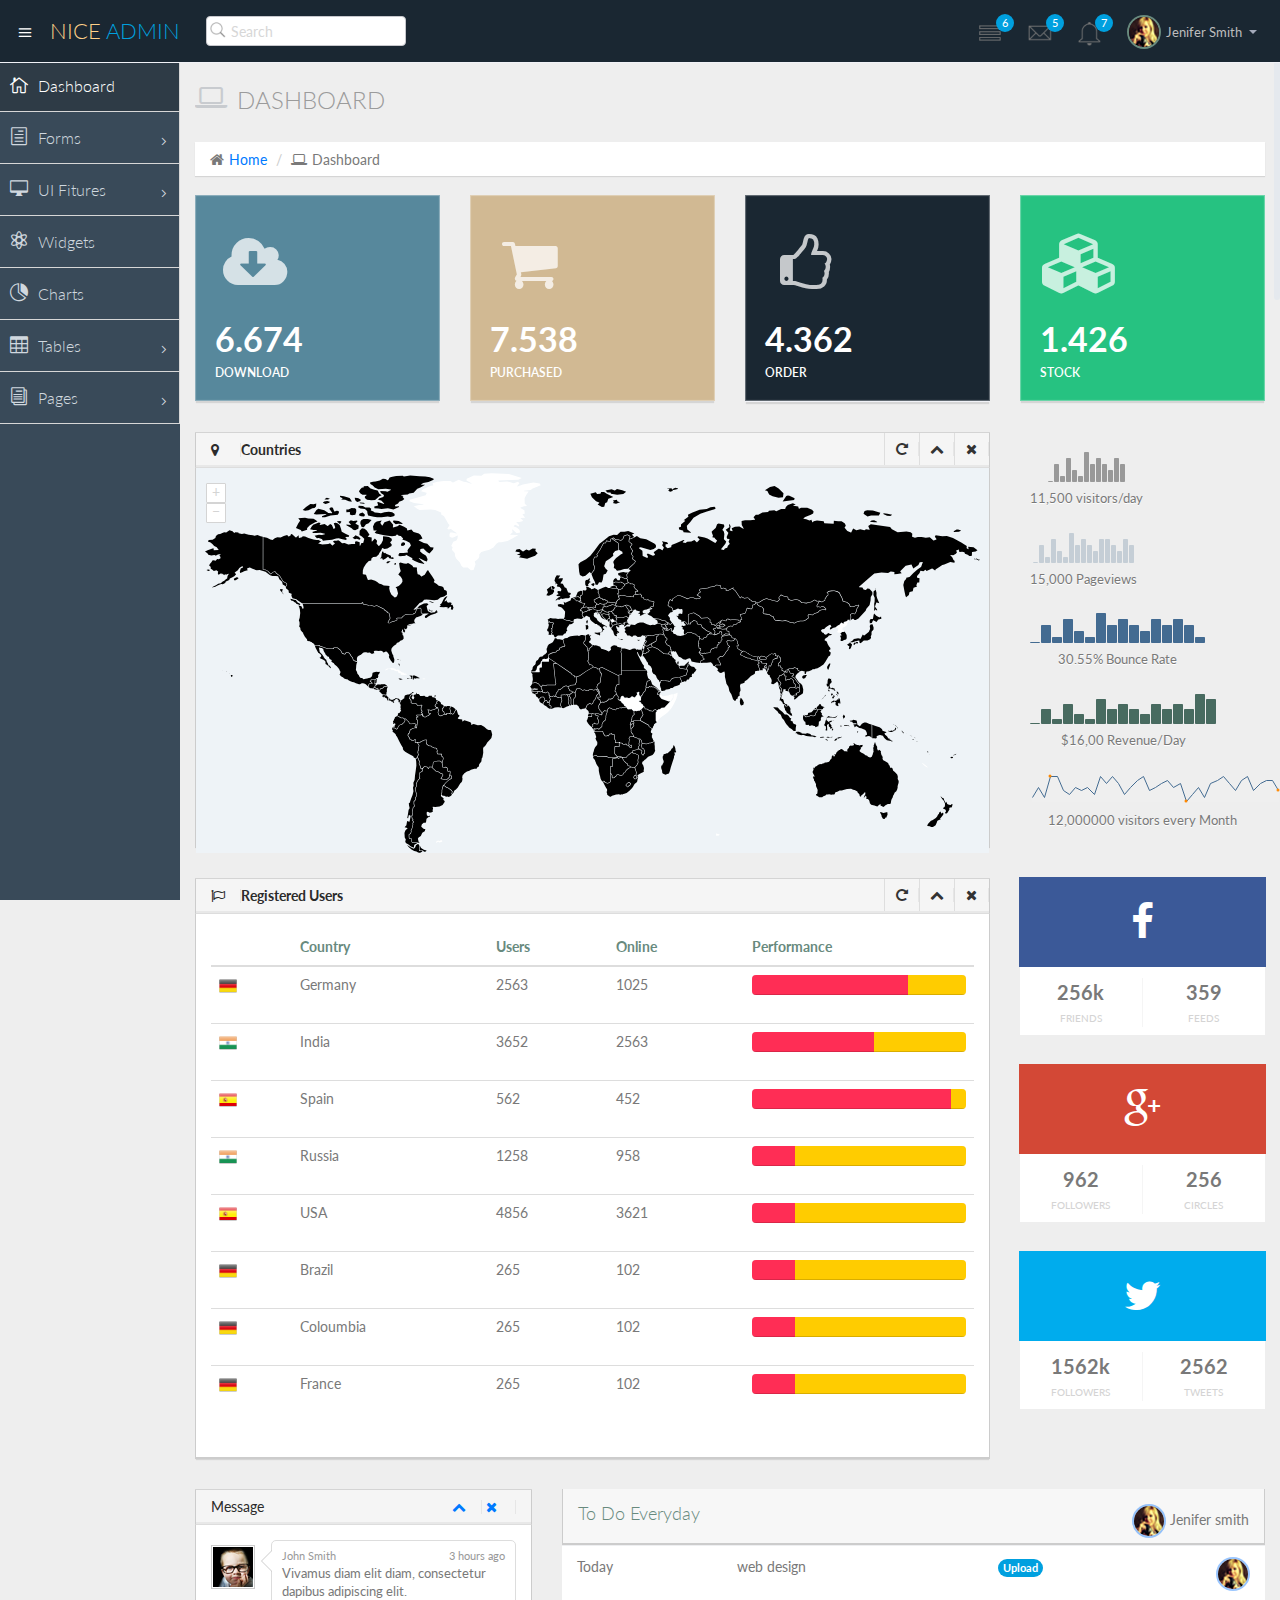
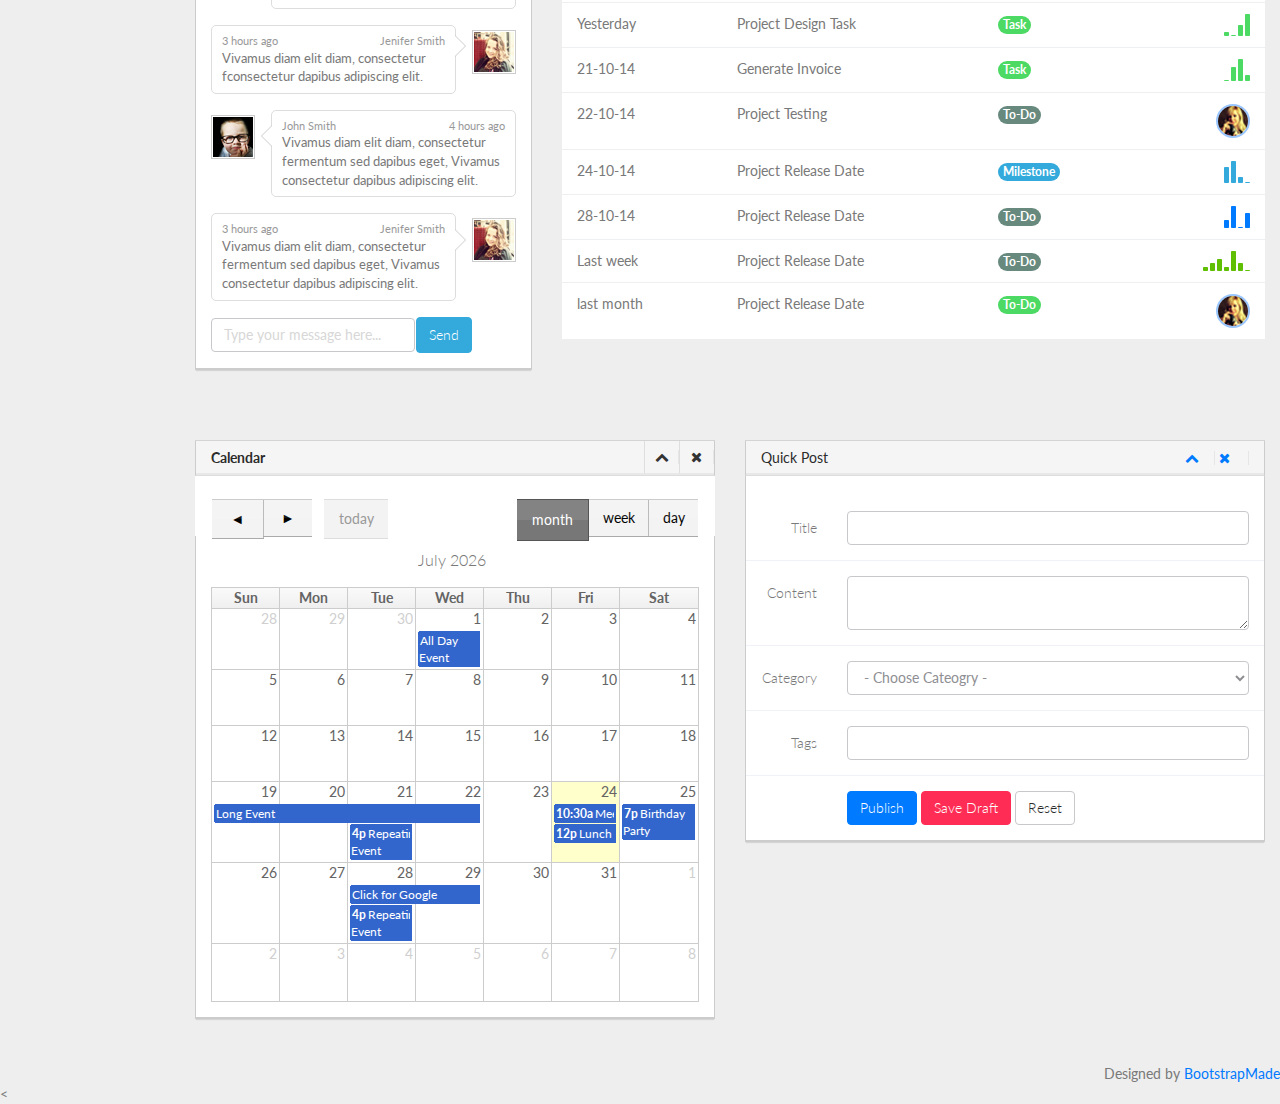
<file: NiceAdmin.com/index.html>
<!DOCTYPE html>
<html lang="en">

<head>
  <meta charset="utf-8">
  <meta name="viewport" content="width=device-width, initial-scale=1.0">
  <meta name="description" content="Creative - Bootstrap 3 Responsive Admin Template">
  <meta name="author" content="GeeksLabs">
  <meta name="keyword" content="Creative, Dashboard, Admin, Template, Theme, Bootstrap, Responsive, Retina, Minimal">
  <link rel="shortcut icon" href="img/favicon.png">

  <title>Creative - Bootstrap Admin Template</title>

  <!-- Bootstrap CSS -->
  <link href="css/bootstrap.min.css" rel="stylesheet">
  <!-- bootstrap theme -->
  <link href="css/bootstrap-theme.css" rel="stylesheet">
  <!--external css-->
  <!-- font icon -->
  <link href="css/elegant-icons-style.css" rel="stylesheet" />
  <link href="css/font-awesome.min.css" rel="stylesheet" />
  <!-- full calendar css-->
  <link href="assets/fullcalendar/fullcalendar/bootstrap-fullcalendar.css" rel="stylesheet" />
  <link href="assets/fullcalendar/fullcalendar/fullcalendar.css" rel="stylesheet" />
  <!-- easy pie chart-->
  <link href="assets/jquery-easy-pie-chart/jquery.easy-pie-chart.css" rel="stylesheet" type="text/css" media="screen" />
  <!-- owl carousel -->
  <link rel="stylesheet" href="css/owl.carousel.css" type="text/css">
  <link href="css/jquery-jvectormap-1.2.2.css" rel="stylesheet">
  <!-- Custom styles -->
  <link rel="stylesheet" href="css/fullcalendar.css">
  <link href="css/widgets.css" rel="stylesheet">
  <link href="css/style.css" rel="stylesheet">
  <link href="css/style-responsive.css" rel="stylesheet" />
  <link href="css/xcharts.min.css" rel=" stylesheet">
  <link href="css/jquery-ui-1.10.4.min.css" rel="stylesheet">

</head>

<body>
  <!-- container section start -->
  <section id="container" class="">


    <header class="header dark-bg">
      <div class="toggle-nav">
        <div class="icon-reorder tooltips" data-original-title="Toggle Navigation" data-placement="bottom"><i class="icon_menu"></i></div>
      </div>

      <!--logo start-->
      <a href="index.html" class="logo">Nice <span class="lite">Admin</span></a>
      <!--logo end-->

      <div class="nav search-row" id="top_menu">
        <!--  search form start -->
        <ul class="nav top-menu">
          <li>
            <form class="navbar-form">
              <input class="form-control" placeholder="Search" type="text">
            </form>
          </li>
        </ul>
        <!--  search form end -->
      </div>

      <div class="top-nav notification-row">
        <!-- notificatoin dropdown start-->
        <ul class="nav pull-right top-menu">

          <!-- task notificatoin start -->
          <li id="task_notificatoin_bar" class="dropdown">
            <a data-toggle="dropdown" class="dropdown-toggle" href="#">
                            <i class="icon-task-l"></i>
                            <span class="badge bg-important">6</span>
                        </a>
            <ul class="dropdown-menu extended tasks-bar">
              <div class="notify-arrow notify-arrow-blue"></div>
              <li>
                <p class="blue">You have 6 pending letter</p>
              </li>
              <li>
                <a href="#">
                  <div class="task-info">
                    <div class="desc">Design PSD </div>
                    <div class="percent">90%</div>
                  </div>
                  <div class="progress progress-striped">
                    <div class="progress-bar progress-bar-success" role="progressbar" aria-valuenow="90" aria-valuemin="0" aria-valuemax="100" style="width: 90%">
                      <span class="sr-only">90% Complete (success)</span>
                    </div>
                  </div>
                </a>
              </li>
              <li>
                <a href="#">
                  <div class="task-info">
                    <div class="desc">
                      Project 1
                    </div>
                    <div class="percent">30%</div>
                  </div>
                  <div class="progress progress-striped">
                    <div class="progress-bar progress-bar-warning" role="progressbar" aria-valuenow="30" aria-valuemin="0" aria-valuemax="100" style="width: 30%">
                      <span class="sr-only">30% Complete (warning)</span>
                    </div>
                  </div>
                </a>
              </li>
              <li>
                <a href="#">
                  <div class="task-info">
                    <div class="desc">Digital Marketing</div>
                    <div class="percent">80%</div>
                  </div>
                  <div class="progress progress-striped">
                    <div class="progress-bar progress-bar-info" role="progressbar" aria-valuenow="80" aria-valuemin="0" aria-valuemax="100" style="width: 80%">
                      <span class="sr-only">80% Complete</span>
                    </div>
                  </div>
                </a>
              </li>
              <li>
                <a href="#">
                  <div class="task-info">
                    <div class="desc">Logo Designing</div>
                    <div class="percent">78%</div>
                  </div>
                  <div class="progress progress-striped">
                    <div class="progress-bar progress-bar-danger" role="progressbar" aria-valuenow="78" aria-valuemin="0" aria-valuemax="100" style="width: 78%">
                      <span class="sr-only">78% Complete (danger)</span>
                    </div>
                  </div>
                </a>
              </li>
              <li>
                <a href="#">
                  <div class="task-info">
                    <div class="desc">Mobile App</div>
                    <div class="percent">50%</div>
                  </div>
                  <div class="progress progress-striped active">
                    <div class="progress-bar" role="progressbar" aria-valuenow="50" aria-valuemin="0" aria-valuemax="100" style="width: 50%">
                      <span class="sr-only">50% Complete</span>
                    </div>
                  </div>

                </a>
              </li>
              <li class="external">
                <a href="#">See All Tasks</a>
              </li>
            </ul>
          </li>
          <!-- task notificatoin end -->
          <!-- inbox notificatoin start-->
          <li id="mail_notificatoin_bar" class="dropdown">
            <a data-toggle="dropdown" class="dropdown-toggle" href="#">
                            <i class="icon-envelope-l"></i>
                            <span class="badge bg-important">5</span>
                        </a>
            <ul class="dropdown-menu extended inbox">
              <div class="notify-arrow notify-arrow-blue"></div>
              <li>
                <p class="blue">You have 5 new messages</p>
              </li>
              <li>
                <a href="#">
                                    <span class="photo"><img alt="avatar" src="./img/avatar-mini.jpg"></span>
                                    <span class="subject">
                                    <span class="from">Greg  Martin</span>
                                    <span class="time">1 min</span>
                                    </span>
                                    <span class="message">
                                        I really like this admin panel.
                                    </span>
                                </a>
              </li>
              <li>
                <a href="#">
                                    <span class="photo"><img alt="avatar" src="./img/avatar-mini2.jpg"></span>
                                    <span class="subject">
                                    <span class="from">Bob   Mckenzie</span>
                                    <span class="time">5 mins</span>
                                    </span>
                                    <span class="message">
                                     Hi, What is next project plan?
                                    </span>
                                </a>
              </li>
              <li>
                <a href="#">
                                    <span class="photo"><img alt="avatar" src="./img/avatar-mini3.jpg"></span>
                                    <span class="subject">
                                    <span class="from">Phillip   Park</span>
                                    <span class="time">2 hrs</span>
                                    </span>
                                    <span class="message">
                                        I am like to buy this Admin Template.
                                    </span>
                                </a>
              </li>
              <li>
                <a href="#">
                                    <span class="photo"><img alt="avatar" src="./img/avatar-mini4.jpg"></span>
                                    <span class="subject">
                                    <span class="from">Ray   Munoz</span>
                                    <span class="time">1 day</span>
                                    </span>
                                    <span class="message">
                                        Icon fonts are great.
                                    </span>
                                </a>
              </li>
              <li>
                <a href="#">See all messages</a>
              </li>
            </ul>
          </li>
          <!-- inbox notificatoin end -->
          <!-- alert notification start-->
          <li id="alert_notificatoin_bar" class="dropdown">
            <a data-toggle="dropdown" class="dropdown-toggle" href="#">

                            <i class="icon-bell-l"></i>
                            <span class="badge bg-important">7</span>
                        </a>
            <ul class="dropdown-menu extended notification">
              <div class="notify-arrow notify-arrow-blue"></div>
              <li>
                <p class="blue">You have 4 new notifications</p>
              </li>
              <li>
                <a href="#">
                                    <span class="label label-primary"><i class="icon_profile"></i></span>
                                    Friend Request
                                    <span class="small italic pull-right">5 mins</span>
                                </a>
              </li>
              <li>
                <a href="#">
                                    <span class="label label-warning"><i class="icon_pin"></i></span>
                                    John location.
                                    <span class="small italic pull-right">50 mins</span>
                                </a>
              </li>
              <li>
                <a href="#">
                                    <span class="label label-danger"><i class="icon_book_alt"></i></span>
                                    Project 3 Completed.
                                    <span class="small italic pull-right">1 hr</span>
                                </a>
              </li>
              <li>
                <a href="#">
                                    <span class="label label-success"><i class="icon_like"></i></span>
                                    Mick appreciated your work.
                                    <span class="small italic pull-right"> Today</span>
                                </a>
              </li>
              <li>
                <a href="#">See all notifications</a>
              </li>
            </ul>
          </li>
          <!-- alert notification end-->
          <!-- user login dropdown start-->
          <li class="dropdown">
            <a data-toggle="dropdown" class="dropdown-toggle" href="#">
                            <span class="profile-ava">
                                <img alt="" src="img/avatar1_small.jpg">
                            </span>
                            <span class="username">Jenifer Smith</span>
                            <b class="caret"></b>
                        </a>
            <ul class="dropdown-menu extended logout">
              <div class="log-arrow-up"></div>
              <li class="eborder-top">
                <a href="#"><i class="icon_profile"></i> My Profile</a>
              </li>
              <li>
                <a href="#"><i class="icon_mail_alt"></i> My Inbox</a>
              </li>
              <li>
                <a href="#"><i class="icon_clock_alt"></i> Timeline</a>
              </li>
              <li>
                <a href="#"><i class="icon_chat_alt"></i> Chats</a>
              </li>
              <li>
                <a href="login.html"><i class="icon_key_alt"></i> Log Out</a>
              </li>
              <li>
                <a href="documentation.html"><i class="icon_key_alt"></i> Documentation</a>
              </li>
              <li>
                <a href="documentation.html"><i class="icon_key_alt"></i> Documentation</a>
              </li>
            </ul>
          </li>
          <!-- user login dropdown end -->
        </ul>
        <!-- notificatoin dropdown end-->
      </div>
    </header>
    <!--header end-->

    <!--sidebar start-->
    <aside>
      <div id="sidebar" class="nav-collapse ">
        <!-- sidebar menu start-->
        <ul class="sidebar-menu">
          <li class="active">
            <a class="" href="index.html">
                          <i class="icon_house_alt"></i>
                          <span>Dashboard</span>
                      </a>
          </li>
          <li class="sub-menu">
            <a href="javascript:;" class="">
                          <i class="icon_document_alt"></i>
                          <span>Forms</span>
                          <span class="menu-arrow arrow_carrot-right"></span>
                      </a>
            <ul class="sub">
              <li><a class="" href="form_component.html">Form Elements</a></li>
              <li><a class="" href="form_validation.html">Form Validation</a></li>
            </ul>
          </li>
          <li class="sub-menu">
            <a href="javascript:;" class="">
                          <i class="icon_desktop"></i>
                          <span>UI Fitures</span>
                          <span class="menu-arrow arrow_carrot-right"></span>
                      </a>
            <ul class="sub">
              <li><a class="" href="general.html">Elements</a></li>
              <li><a class="" href="buttons.html">Buttons</a></li>
              <li><a class="" href="grids.html">Grids</a></li>
            </ul>
          </li>
          <li>
            <a class="" href="widgets.html">
                          <i class="icon_genius"></i>
                          <span>Widgets</span>
                      </a>
          </li>
          <li>
            <a class="" href="chart-chartjs.html">
                          <i class="icon_piechart"></i>
                          <span>Charts</span>

                      </a>

          </li>

          <li class="sub-menu">
            <a href="javascript:;" class="">
                          <i class="icon_table"></i>
                          <span>Tables</span>
                          <span class="menu-arrow arrow_carrot-right"></span>
                      </a>
            <ul class="sub">
              <li><a class="" href="basic_table.html">Basic Table</a></li>
            </ul>
          </li>

          <li class="sub-menu">
            <a href="javascript:;" class="">
                          <i class="icon_documents_alt"></i>
                          <span>Pages</span>
                          <span class="menu-arrow arrow_carrot-right"></span>
                      </a>
            <ul class="sub">
              <li><a class="" href="profile.html">Profile</a></li>
              <li><a class="" href="login.html"><span>Login Page</span></a></li>
              <li><a class="" href="contact.html"><span>Contact Page</span></a></li>
              <li><a class="" href="blank.html">Blank Page</a></li>
              <li><a class="" href="404.html">404 Error</a></li>
            </ul>
          </li>

        </ul>
        <!-- sidebar menu end-->
      </div>
    </aside>
    <!--sidebar end-->

    <!--main content start-->
    <section id="main-content">
      <section class="wrapper">
        <!--overview start-->
        <div class="row">
          <div class="col-lg-12">
            <h3 class="page-header"><i class="fa fa-laptop"></i> Dashboard</h3>
            <ol class="breadcrumb">
              <li><i class="fa fa-home"></i><a href="index.html">Home</a></li>
              <li><i class="fa fa-laptop"></i>Dashboard</li>
            </ol>
          </div>
        </div>

        <div class="row">
          <div class="col-lg-3 col-md-3 col-sm-12 col-xs-12">
            <div class="info-box blue-bg">
              <i class="fa fa-cloud-download"></i>
              <div class="count">6.674</div>
              <div class="title">Download</div>
            </div>
            <!--/.info-box-->
          </div>
          <!--/.col-->

          <div class="col-lg-3 col-md-3 col-sm-12 col-xs-12">
            <div class="info-box brown-bg">
              <i class="fa fa-shopping-cart"></i>
              <div class="count">7.538</div>
              <div class="title">Purchased</div>
            </div>
            <!--/.info-box-->
          </div>
          <!--/.col-->

          <div class="col-lg-3 col-md-3 col-sm-12 col-xs-12">
            <div class="info-box dark-bg">
              <i class="fa fa-thumbs-o-up"></i>
              <div class="count">4.362</div>
              <div class="title">Order</div>
            </div>
            <!--/.info-box-->
          </div>
          <!--/.col-->

          <div class="col-lg-3 col-md-3 col-sm-12 col-xs-12">
            <div class="info-box green-bg">
              <i class="fa fa-cubes"></i>
              <div class="count">1.426</div>
              <div class="title">Stock</div>
            </div>
            <!--/.info-box-->
          </div>
          <!--/.col-->

        </div>
        <!--/.row-->


        <div class="row">
          <div class="col-lg-9 col-md-12">

            <div class="panel panel-default">
              <div class="panel-heading">
                <h2><i class="fa fa-map-marker red"></i><strong>Countries</strong></h2>
                <div class="panel-actions">
                  <a href="index.html#" class="btn-setting"><i class="fa fa-rotate-right"></i></a>
                  <a href="index.html#" class="btn-minimize"><i class="fa fa-chevron-up"></i></a>
                  <a href="index.html#" class="btn-close"><i class="fa fa-times"></i></a>
                </div>
              </div>
              <div class="panel-body-map">
                <div id="map" style="height:380px;"></div>
              </div>

            </div>
          </div>
          <div class="col-md-3">
            <!-- List starts -->
            <ul class="today-datas">
              <!-- List #1 -->
              <li>
                <!-- Graph -->
                <div><span id="todayspark1" class="spark"></span></div>
                <!-- Text -->
                <div class="datas-text">11,500 visitors/day</div>
              </li>
              <li>
                <div><span id="todayspark2" class="spark"></span></div>
                <div class="datas-text">15,000 Pageviews</div>
              </li>
              <li>
                <div><span id="todayspark3" class="spark"></span></div>
                <div class="datas-text">30.55% Bounce Rate</div>
              </li>
              <li>
                <div><span id="todayspark4" class="spark"></span></div>
                <div class="datas-text">$16,00 Revenue/Day</div>
              </li>
              <li>
                <div><span id="todayspark5" class="spark"></span></div>
                <div class="datas-text">12,000000 visitors every Month</div>
              </li>
            </ul>
          </div>


        </div>


        <!-- Today status end -->



        <div class="row">

          <div class="col-lg-9 col-md-12">
            <div class="panel panel-default">
              <div class="panel-heading">
                <h2><i class="fa fa-flag-o red"></i><strong>Registered Users</strong></h2>
                <div class="panel-actions">
                  <a href="index.html#" class="btn-setting"><i class="fa fa-rotate-right"></i></a>
                  <a href="index.html#" class="btn-minimize"><i class="fa fa-chevron-up"></i></a>
                  <a href="index.html#" class="btn-close"><i class="fa fa-times"></i></a>
                </div>
              </div>
              <div class="panel-body">
                <table class="table bootstrap-datatable countries">
                  <thead>
                    <tr>
                      <th></th>
                      <th>Country</th>
                      <th>Users</th>
                      <th>Online</th>
                      <th>Performance</th>
                    </tr>
                  </thead>
                  <tbody>
                    <tr>
                      <td><img src="img/Germany.png" style="height:18px; margin-top:-2px;"></td>
                      <td>Germany</td>
                      <td>2563</td>
                      <td>1025</td>
                      <td>
                        <div class="progress thin">
                          <div class="progress-bar progress-bar-danger" role="progressbar" aria-valuenow="73" aria-valuemin="0" aria-valuemax="100" style="width: 73%">
                          </div>
                          <div class="progress-bar progress-bar-warning" role="progressbar" aria-valuenow="27" aria-valuemin="0" aria-valuemax="100" style="width: 27%">
                          </div>
                        </div>
                        <span class="sr-only">73%</span>
                      </td>
                    </tr>
                    <tr>
                      <td><img src="img/India.png" style="height:18px; margin-top:-2px;"></td>
                      <td>India</td>
                      <td>3652</td>
                      <td>2563</td>
                      <td>
                        <div class="progress thin">
                          <div class="progress-bar progress-bar-danger" role="progressbar" aria-valuenow="57" aria-valuemin="0" aria-valuemax="100" style="width: 57%">
                          </div>
                          <div class="progress-bar progress-bar-warning" role="progressbar" aria-valuenow="43" aria-valuemin="0" aria-valuemax="100" style="width: 43%">
                          </div>
                        </div>
                        <span class="sr-only">57%</span>
                      </td>
                    </tr>
                    <tr>
                      <td><img src="img/Spain.png" style="height:18px; margin-top:-2px;"></td>
                      <td>Spain</td>
                      <td>562</td>
                      <td>452</td>
                      <td>
                        <div class="progress thin">
                          <div class="progress-bar progress-bar-danger" role="progressbar" aria-valuenow="93" aria-valuemin="0" aria-valuemax="100" style="width: 93%">
                          </div>
                          <div class="progress-bar progress-bar-warning" role="progressbar" aria-valuenow="7" aria-valuemin="0" aria-valuemax="100" style="width: 7%">
                          </div>
                        </div>
                        <span class="sr-only">93%</span>
                      </td>
                    </tr>
                    <tr>
                      <td><img src="img/India.png" style="height:18px; margin-top:-2px;"></td>
                      <td>Russia</td>
                      <td>1258</td>
                      <td>958</td>
                      <td>
                        <div class="progress thin">
                          <div class="progress-bar progress-bar-danger" role="progressbar" aria-valuenow="20" aria-valuemin="0" aria-valuemax="100" style="width: 20%">
                          </div>
                          <div class="progress-bar progress-bar-warning" role="progressbar" aria-valuenow="80" aria-valuemin="0" aria-valuemax="100" style="width: 80%">
                          </div>
                        </div>
                        <span class="sr-only">20%</span>
                      </td>
                    </tr>
                    <tr>
                      <td><img src="img/Spain.png" style="height:18px; margin-top:-2px;"></td>
                      <td>USA</td>
                      <td>4856</td>
                      <td>3621</td>
                      <td>
                        <div class="progress thin">
                          <div class="progress-bar progress-bar-danger" role="progressbar" aria-valuenow="20" aria-valuemin="0" aria-valuemax="100" style="width: 20%">
                          </div>
                          <div class="progress-bar progress-bar-warning" role="progressbar" aria-valuenow="80" aria-valuemin="0" aria-valuemax="100" style="width: 80%">
                          </div>
                        </div>
                        <span class="sr-only">20%</span>
                      </td>
                    </tr>
                    <tr>
                      <td><img src="img/Germany.png" style="height:18px; margin-top:-2px;"></td>
                      <td>Brazil</td>
                      <td>265</td>
                      <td>102</td>
                      <td>
                        <div class="progress thin">
                          <div class="progress-bar progress-bar-danger" role="progressbar" aria-valuenow="20" aria-valuemin="0" aria-valuemax="100" style="width: 20%">
                          </div>
                          <div class="progress-bar progress-bar-warning" role="progressbar" aria-valuenow="80" aria-valuemin="0" aria-valuemax="100" style="width: 80%">
                          </div>
                        </div>
                        <span class="sr-only">20%</span>
                      </td>
                    </tr>
                    <tr>
                      <td><img src="img/Germany.png" style="height:18px; margin-top:-2px;"></td>
                      <td>Coloumbia</td>
                      <td>265</td>
                      <td>102</td>
                      <td>
                        <div class="progress thin">
                          <div class="progress-bar progress-bar-danger" role="progressbar" aria-valuenow="20" aria-valuemin="0" aria-valuemax="100" style="width: 20%">
                          </div>
                          <div class="progress-bar progress-bar-warning" role="progressbar" aria-valuenow="80" aria-valuemin="0" aria-valuemax="100" style="width: 80%">
                          </div>
                        </div>
                        <span class="sr-only">20%</span>
                      </td>
                    </tr>
                    <tr>
                      <td><img src="img/Germany.png" style="height:18px; margin-top:-2px;"></td>
                      <td>France</td>
                      <td>265</td>
                      <td>102</td>
                      <td>
                        <div class="progress thin">
                          <div class="progress-bar progress-bar-danger" role="progressbar" aria-valuenow="20" aria-valuemin="0" aria-valuemax="100" style="width: 20%">
                          </div>
                          <div class="progress-bar progress-bar-warning" role="progressbar" aria-valuenow="80" aria-valuemin="0" aria-valuemax="100" style="width: 80%">
                          </div>
                        </div>
                        <span class="sr-only">20%</span>
                      </td>
                    </tr>
                  </tbody>
                </table>
              </div>

            </div>

          </div>
          <!--/col-->
          <div class="col-md-3">

            <div class="social-box facebook">
              <i class="fa fa-facebook"></i>
              <ul>
                <li>
                  <strong>256k</strong>
                  <span>friends</span>
                </li>
                <li>
                  <strong>359</strong>
                  <span>feeds</span>
                </li>
              </ul>
            </div>
            <!--/social-box-->
          </div>
          <div class="col-md-3">

            <div class="social-box google-plus">
              <i class="fa fa-google-plus"></i>
              <ul>
                <li>
                  <strong>962</strong>
                  <span>followers</span>
                </li>
                <li>
                  <strong>256</strong>
                  <span>circles</span>
                </li>
              </ul>
            </div>
            <!--/social-box-->

          </div>
          <!--/col-->
          <div class="col-md-3">

            <div class="social-box twitter">
              <i class="fa fa-twitter"></i>
              <ul>
                <li>
                  <strong>1562k</strong>
                  <span>followers</span>
                </li>
                <li>
                  <strong>2562</strong>
                  <span>tweets</span>
                </li>
              </ul>
            </div>
            <!--/social-box-->

          </div>
          <!--/col-->

        </div>



        <!-- statics end -->




        <!-- project team & activity start -->
        <div class="row">
          <div class="col-md-4 portlets">
            <!-- Widget -->
            <div class="panel panel-default">
              <div class="panel-heading">
                <div class="pull-left">Message</div>
                <div class="widget-icons pull-right">
                  <a href="#" class="wminimize"><i class="fa fa-chevron-up"></i></a>
                  <a href="#" class="wclose"><i class="fa fa-times"></i></a>
                </div>
                <div class="clearfix"></div>
              </div>

              <div class="panel-body">
                <!-- Widget content -->
                <div class="padd sscroll">

                  <ul class="chats">

                    <!-- Chat by us. Use the class "by-me". -->
                    <li class="by-me">
                      <!-- Use the class "pull-left" in avatar -->
                      <div class="avatar pull-left">
                        <img src="img/user.jpg" alt="" />
                      </div>

                      <div class="chat-content">
                        <!-- In meta area, first include "name" and then "time" -->
                        <div class="chat-meta">John Smith <span class="pull-right">3 hours ago</span></div>
                        Vivamus diam elit diam, consectetur dapibus adipiscing elit.
                        <div class="clearfix"></div>
                      </div>
                    </li>

                    <!-- Chat by other. Use the class "by-other". -->
                    <li class="by-other">
                      <!-- Use the class "pull-right" in avatar -->
                      <div class="avatar pull-right">
                        <img src="img/user22.png" alt="" />
                      </div>

                      <div class="chat-content">
                        <!-- In the chat meta, first include "time" then "name" -->
                        <div class="chat-meta">3 hours ago <span class="pull-right">Jenifer Smith</span></div>
                        Vivamus diam elit diam, consectetur fconsectetur dapibus adipiscing elit.
                        <div class="clearfix"></div>
                      </div>
                    </li>

                    <li class="by-me">
                      <div class="avatar pull-left">
                        <img src="img/user.jpg" alt="" />
                      </div>

                      <div class="chat-content">
                        <div class="chat-meta">John Smith <span class="pull-right">4 hours ago</span></div>
                        Vivamus diam elit diam, consectetur fermentum sed dapibus eget, Vivamus consectetur dapibus adipiscing elit.
                        <div class="clearfix"></div>
                      </div>
                    </li>

                    <li class="by-other">
                      <!-- Use the class "pull-right" in avatar -->
                      <div class="avatar pull-right">
                        <img src="img/user22.png" alt="" />
                      </div>

                      <div class="chat-content">
                        <!-- In the chat meta, first include "time" then "name" -->
                        <div class="chat-meta">3 hours ago <span class="pull-right">Jenifer Smith</span></div>
                        Vivamus diam elit diam, consectetur fermentum sed dapibus eget, Vivamus consectetur dapibus adipiscing elit.
                        <div class="clearfix"></div>
                      </div>
                    </li>

                  </ul>

                </div>
                <!-- Widget footer -->
                <div class="widget-foot">

                  <form class="form-inline">
                    <div class="form-group">
                      <input type="text" class="form-control" placeholder="Type your message here...">
                    </div>
                    <button type="submit" class="btn btn-info">Send</button>
                  </form>


                </div>
              </div>


            </div>
          </div>

          <div class="col-lg-8">
            <!--Project Activity start-->
            <section class="panel">
              <div class="panel-body progress-panel">
                <div class="row">
                  <div class="col-lg-8 task-progress pull-left">
                    <h1>To Do Everyday</h1>
                  </div>
                  <div class="col-lg-4">
                    <span class="profile-ava pull-right">
                                        <img alt="" class="simple" src="img/avatar1_small.jpg">
                                        Jenifer smith
                                </span>
                  </div>
                </div>
              </div>
              <table class="table table-hover personal-task">
                <tbody>
                  <tr>
                    <td>Today</td>
                    <td>
                      web design
                    </td>
                    <td>
                      <span class="badge bg-important">Upload</span>
                    </td>
                    <td>
                      <span class="profile-ava">
                                        <img alt="" class="simple" src="img/avatar1_small.jpg">
                                    </span>
                    </td>
                  </tr>
                  <tr>
                    <td>Yesterday</td>
                    <td>
                      Project Design Task
                    </td>
                    <td>
                      <span class="badge bg-success">Task</span>
                    </td>
                    <td>
                      <div id="work-progress2"></div>
                    </td>
                  </tr>
                  <tr>
                    <td>21-10-14</td>
                    <td>
                      Generate Invoice
                    </td>
                    <td>
                      <span class="badge bg-success">Task</span>
                    </td>
                    <td>
                      <div id="work-progress3"></div>
                    </td>
                  </tr>
                  <tr>
                    <td>22-10-14</td>
                    <td>
                      Project Testing
                    </td>
                    <td>
                      <span class="badge bg-primary">To-Do</span>
                    </td>
                    <td>
                      <span class="profile-ava">
                                        <img alt="" class="simple" src="img/avatar1_small.jpg">
                                      </span>
                    </td>
                  </tr>
                  <tr>
                    <td>24-10-14</td>
                    <td>
                      Project Release Date
                    </td>
                    <td>
                      <span class="badge bg-info">Milestone</span>
                    </td>
                    <td>
                      <div id="work-progress4"></div>
                    </td>
                  </tr>
                  <tr>
                    <td>28-10-14</td>
                    <td>
                      Project Release Date
                    </td>
                    <td>
                      <span class="badge bg-primary">To-Do</span>
                    </td>
                    <td>
                      <div id="work-progress5"></div>
                    </td>
                  </tr>
                  <tr>
                    <td>Last week</td>
                    <td>
                      Project Release Date
                    </td>
                    <td>
                      <span class="badge bg-primary">To-Do</span>
                    </td>
                    <td>
                      <div id="work-progress1"></div>
                    </td>
                  </tr>
                  <tr>
                    <td>last month</td>
                    <td>
                      Project Release Date
                    </td>
                    <td>
                      <span class="badge bg-success">To-Do</span>
                    </td>
                    <td>
                      <span class="profile-ava">
                                        <img alt="" class="simple" src="img/avatar1_small.jpg">
                                      </span>
                    </td>
                  </tr>
                </tbody>
              </table>
            </section>
            <!--Project Activity end-->
          </div>
        </div><br><br>

        <div class="row">
          <div class="col-md-6 portlets">
            <div class="panel panel-default">
              <div class="panel-heading">
                <h2><strong>Calendar</strong></h2>
                <div class="panel-actions">
                  <a href="#" class="wminimize"><i class="fa fa-chevron-up"></i></a>
                  <a href="#" class="wclose"><i class="fa fa-times"></i></a>
                </div>

              </div><br><br><br>
              <div class="panel-body">
                <!-- Widget content -->

                <!-- Below line produces calendar. I am using FullCalendar plugin. -->
                <div id="calendar"></div>

              </div>
            </div>

          </div>

          <div class="col-md-6 portlets">
            <div class="panel panel-default">
              <div class="panel-heading">
                <div class="pull-left">Quick Post</div>
                <div class="widget-icons pull-right">
                  <a href="#" class="wminimize"><i class="fa fa-chevron-up"></i></a>
                  <a href="#" class="wclose"><i class="fa fa-times"></i></a>
                </div>
                <div class="clearfix"></div>
              </div>
              <div class="panel-body">
                <div class="padd">

                  <div class="form quick-post">
                    <!-- Edit profile form (not working)-->
                    <form class="form-horizontal">
                      <!-- Title -->
                      <div class="form-group">
                        <label class="control-label col-lg-2" for="title">Title</label>
                        <div class="col-lg-10">
                          <input type="text" class="form-control" id="title">
                        </div>
                      </div>
                      <!-- Content -->
                      <div class="form-group">
                        <label class="control-label col-lg-2" for="content">Content</label>
                        <div class="col-lg-10">
                          <textarea class="form-control" id="content"></textarea>
                        </div>
                      </div>
                      <!-- Cateogry -->
                      <div class="form-group">
                        <label class="control-label col-lg-2">Category</label>
                        <div class="col-lg-10">
                          <select class="form-control">
                                                  <option value="">- Choose Cateogry -</option>
                                                  <option value="1">General</option>
                                                  <option value="2">News</option>
                                                  <option value="3">Media</option>
                                                  <option value="4">Funny</option>
                                                </select>
                        </div>
                      </div>
                      <!-- Tags -->
                      <div class="form-group">
                        <label class="control-label col-lg-2" for="tags">Tags</label>
                        <div class="col-lg-10">
                          <input type="text" class="form-control" id="tags">
                        </div>
                      </div>

                      <!-- Buttons -->
                      <div class="form-group">
                        <!-- Buttons -->
                        <div class="col-lg-offset-2 col-lg-9">
                          <button type="submit" class="btn btn-primary">Publish</button>
                          <button type="submit" class="btn btn-danger">Save Draft</button>
                          <button type="reset" class="btn btn-default">Reset</button>
                        </div>
                      </div>
                    </form>
                  </div>


                </div>
                <div class="widget-foot">
                  <!-- Footer goes here -->
                </div>
              </div>
            </div>

          </div>

        </div>
        <!-- project team & activity end -->

      </section>
      <div class="text-right">
        <div class="credits">
          <!--
            All the links in the footer should remain intact.
            You can delete the links only if you purchased the pro version.
            Licensing information: https://bootstrapmade.com/license/
            Purchase the pro version form: https://bootstrapmade.com/buy/?theme=NiceAdmin
          -->
          Designed by <a href="https://bootstrapmade.com/">BootstrapMade</a>
        </div>
      </div>
    </section>
    <!--main content end-->
  </section>
  <!-- container section start -->

  <!-- javascripts -->
  <script src="js/jquery.js"></script>
  <script src="js/jquery-ui-1.10.4.min.js"></script>
  <script src="js/jquery-1.8.3.min.js"></script>
  <script type="text/javascript" src="js/jquery-ui-1.9.2.custom.min.js"></script>
  <!-- bootstrap -->
  <script src="js/bootstrap.min.js"></script>
  <!-- nice scroll -->
  <script src="js/jquery.scrollTo.min.js"></script>
  <script src="js/jquery.nicescroll.js" type="text/javascript"></script>
  <!-- charts scripts -->
  <script src="assets/jquery-knob/js/jquery.knob.js"></script>
  <script src="js/jquery.sparkline.js" type="text/javascript"></script>
  <script src="assets/jquery-easy-pie-chart/jquery.easy-pie-chart.js"></script>
  <script src="js/owl.carousel.js"></script>
  <!-- jQuery full calendar -->
  <<script src="js/fullcalendar.min.js"></script>
    <!-- Full Google Calendar - Calendar -->
    <script src="assets/fullcalendar/fullcalendar/fullcalendar.js"></script>
    <!--script for this page only-->
    <script src="js/calendar-custom.js"></script>
    <script src="js/jquery.rateit.min.js"></script>
    <!-- custom select -->
    <script src="js/jquery.customSelect.min.js"></script>
    <script src="assets/chart-master/Chart.js"></script>

    <!--custome script for all page-->
    <script src="js/scripts.js"></script>
    <!-- custom script for this page-->
    <script src="js/sparkline-chart.js"></script>
    <script src="js/easy-pie-chart.js"></script>
    <script src="js/jquery-jvectormap-1.2.2.min.js"></script>
    <script src="js/jquery-jvectormap-world-mill-en.js"></script>
    <script src="js/xcharts.min.js"></script>
    <script src="js/jquery.autosize.min.js"></script>
    <script src="js/jquery.placeholder.min.js"></script>
    <script src="js/gdp-data.js"></script>
    <script src="js/morris.min.js"></script>
    <script src="js/sparklines.js"></script>
    <script src="js/charts.js"></script>
    <script src="js/jquery.slimscroll.min.js"></script>
    <script>
      //knob
      $(function() {
        $(".knob").knob({
          'draw': function() {
            $(this.i).val(this.cv + '%')
          }
        })
      });

      //carousel
      $(document).ready(function() {
        $("#owl-slider").owlCarousel({
          navigation: true,
          slideSpeed: 300,
          paginationSpeed: 400,
          singleItem: true

        });
      });

      //custom select box

      $(function() {
        $('select.styled').customSelect();
      });

      /* ---------- Map ---------- */
      $(function() {
        $('#map').vectorMap({
          map: 'world_mill_en',
          series: {
            regions: [{
              values: gdpData,
              scale: ['#000', '#000'],
              normalizeFunction: 'polynomial'
            }]
          },
          backgroundColor: '#eef3f7',
          onLabelShow: function(e, el, code) {
            el.html(el.html() + ' (GDP - ' + gdpData[code] + ')');
          }
        });
      });
    </script>

</body>

</html>
</file>
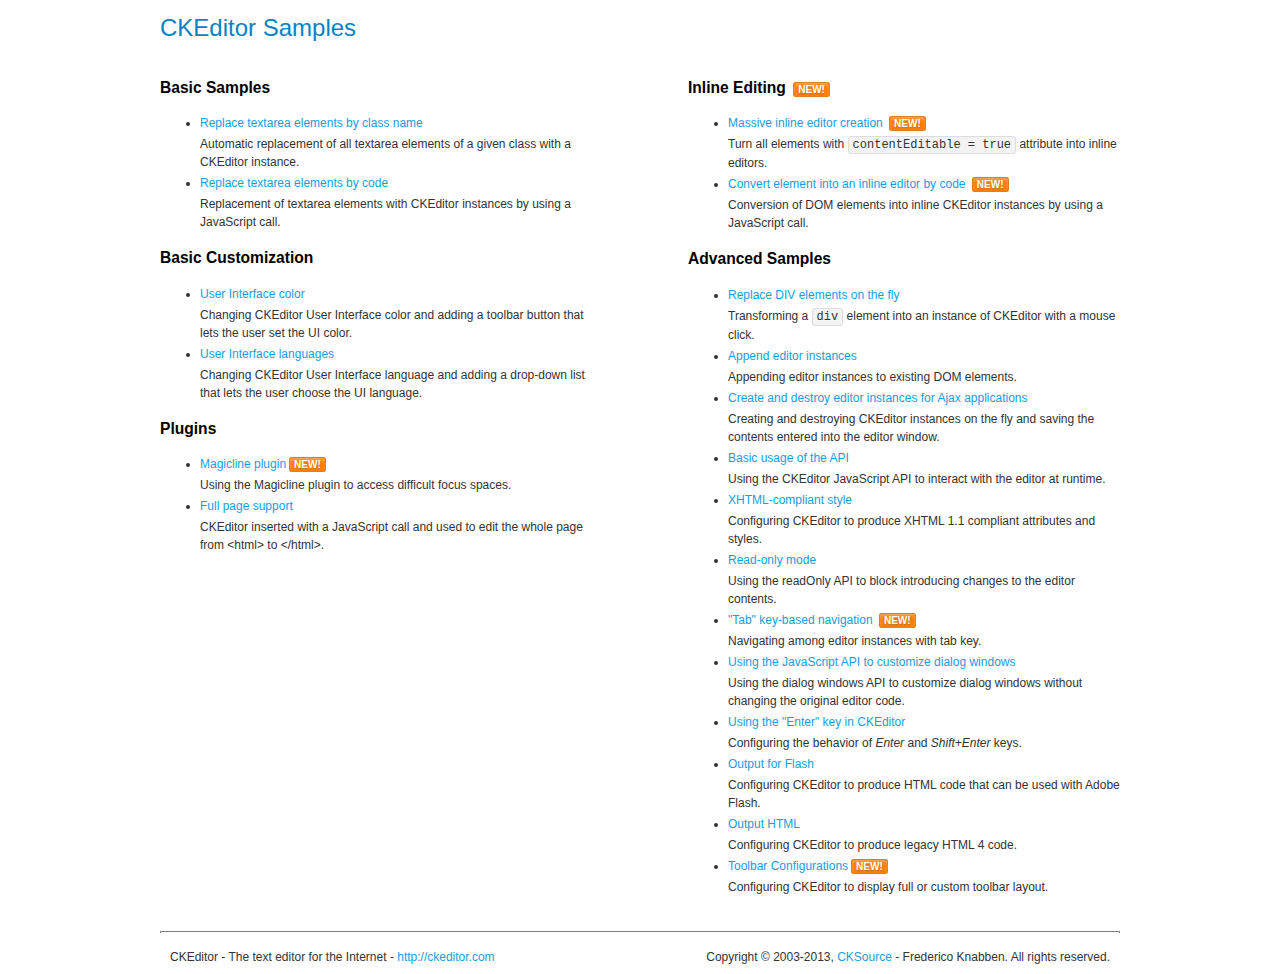
<file: NiceAdmin.com/assets/ckeditor/samples/index.html>
<!DOCTYPE html>
<!--
Copyright (c) 2003-2013, CKSource - Frederico Knabben. All rights reserved.
For licensing, see LICENSE.html or http://ckeditor.com/license
-->
<html>
<head>
	<title>CKEditor Samples</title>
	<meta charset="utf-8">
	<link rel="stylesheet" href="sample.css">
</head>
<body>
	<h1 class="samples">
		CKEditor Samples
	</h1>
	<div class="twoColumns">
		<div class="twoColumnsLeft">
			<h2 class="samples">
				Basic Samples
			</h2>
			<dl class="samples">
				<dt><a class="samples" href="replacebyclass.html">Replace textarea elements by class name</a></dt>
				<dd>Automatic replacement of all textarea elements of a given class with a CKEditor instance.</dd>

				<dt><a class="samples" href="replacebycode.html">Replace textarea elements by code</a></dt>
				<dd>Replacement of textarea elements with CKEditor instances by using a JavaScript call.</dd>
			</dl>

			<h2 class="samples">
				Basic Customization
			</h2>
			<dl class="samples">
				<dt><a class="samples" href="uicolor.html">User Interface color</a></dt>
				<dd>Changing CKEditor User Interface color and adding a toolbar button that lets the user set the UI color.</dd>

				<dt><a class="samples" href="uilanguages.html">User Interface languages</a></dt>
				<dd>Changing CKEditor User Interface language and adding a drop-down list that lets the user choose the UI language.</dd>
			</dl>


			<h2 class="samples">Plugins</h2>
<dl class="samples">
<dt><a class="samples" href="plugins/magicline/magicline.html">Magicline plugin</a><span class="new">New!</span></dt>
<dd>Using the Magicline plugin to access difficult focus spaces.</dd>

<dt><a class="samples" href="plugins/wysiwygarea/fullpage.html">Full page support</a></dt>
<dd>CKEditor inserted with a JavaScript call and used to edit the whole page from &lt;html&gt; to &lt;/html&gt;.</dd>
</dl>
		</div>
		<div class="twoColumnsRight">
			<h2 class="samples">
				Inline Editing <span class="new">New!</span>
			</h2>
			<dl class="samples">
				<dt><a class="samples" href="inlineall.html">Massive inline editor creation</a> <span class="new">New!</span></dt>
				<dd>Turn all elements with <code>contentEditable = true</code> attribute into inline editors.</dd>

				<dt><a class="samples" href="inlinebycode.html">Convert element into an inline editor by code</a> <span class="new">New!</span></dt>
				<dd>Conversion of DOM elements into inline CKEditor instances by using a JavaScript call.</dd>

				
			</dl>

			<h2 class="samples">
				Advanced Samples
			</h2>
			<dl class="samples">
				<dt><a class="samples" href="divreplace.html">Replace DIV elements on the fly</a></dt>
				<dd>Transforming a <code>div</code> element into an instance of CKEditor with a mouse click.</dd>

				<dt><a class="samples" href="appendto.html">Append editor instances</a></dt>
				<dd>Appending editor instances to existing DOM elements.</dd>

				<dt><a class="samples" href="ajax.html">Create and destroy editor instances for Ajax applications</a></dt>
				<dd>Creating and destroying CKEditor instances on the fly and saving the contents entered into the editor window.</dd>

				<dt><a class="samples" href="api.html">Basic usage of the API</a></dt>
				<dd>Using the CKEditor JavaScript API to interact with the editor at runtime.</dd>

				<dt><a class="samples" href="xhtmlstyle.html">XHTML-compliant style</a></dt>
				<dd>Configuring CKEditor to produce XHTML 1.1 compliant attributes and styles.</dd>

				<dt><a class="samples" href="readonly.html">Read-only mode</a></dt>
				<dd>Using the readOnly API to block introducing changes to the editor contents.</dd>

				<dt><a class="samples" href="tabindex.html">"Tab" key-based navigation</a> <span class="new">New!</span></dt>
				<dd>Navigating among editor instances with tab key.</dd>


				
<dt><a class="samples" href="plugins/dialog/dialog.html">Using the JavaScript API to customize dialog windows</a></dt>
<dd>Using the dialog windows API to customize dialog windows without changing the original editor code.</dd>

<dt><a class="samples" href="plugins/enterkey/enterkey.html">Using the &quot;Enter&quot; key in CKEditor</a></dt>
<dd>Configuring the behavior of <em>Enter</em> and <em>Shift+Enter</em> keys.</dd>

<dt><a class="samples" href="plugins/htmlwriter/outputforflash.html">Output for Flash</a></dt>
<dd>Configuring CKEditor to produce HTML code that can be used with Adobe Flash.</dd>

<dt><a class="samples" href="plugins/htmlwriter/outputhtml.html">Output HTML</a></dt>
<dd>Configuring CKEditor to produce legacy HTML 4 code.</dd>

<dt><a class="samples" href="plugins/toolbar/toolbar.html">Toolbar Configurations</a><span class="new">New!</span></dt>
<dd>Configuring CKEditor to display full or custom toolbar layout.</dd>

			</dl>
		</div>
	</div>
	<div id="footer">
		<hr>
		<p>
			CKEditor - The text editor for the Internet - <a class="samples" href="http://ckeditor.com/">http://ckeditor.com</a>
		</p>
		<p id="copy">
			Copyright &copy; 2003-2013, <a class="samples" href="http://cksource.com/">CKSource</a> - Frederico Knabben. All rights reserved.
		</p>
	</div>
</body>
</html>
</file>
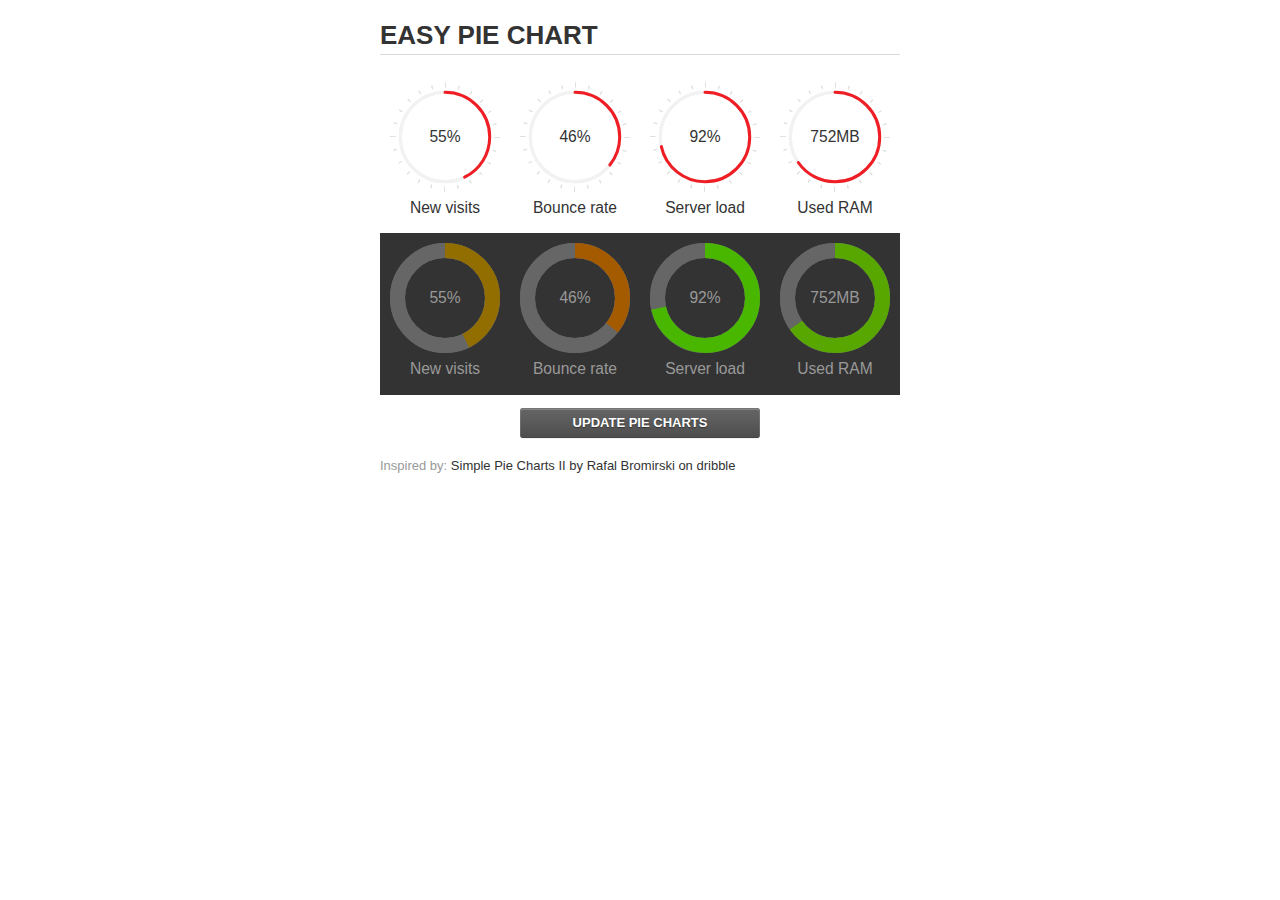
<file: NiceAdmin.com/assets/jquery-easy-pie-chart/examples/index.html>
<!doctype html>
<html>
    <head>
        <meta charset="utf-8">
        <title>Easy Pie Chart</title>
        <script type="text/javascript" src="https://ajax.googleapis.com/ajax/libs/jquery/1.7.2/jquery.min.js"></script>
        <script type="text/javascript" src="http://html5shiv.googlecode.com/svn/trunk/html5.js"></script>
        <script type="text/javascript" src="excanvas.js"></script>
        <script type="text/javascript" src="../jquery.easy-pie-chart.js"></script>

        <link rel="stylesheet" type="text/css" href="style.css" media="screen">
        <link rel="stylesheet" type="text/css" href="../jquery.easy-pie-chart.css" media="screen">

        <meta name="viewport" content="width=device-width, initial-scale=1.0">

        <script type="text/javascript">
            var initPieChart = function() {
                $('.percentage').easyPieChart({
                    animate: 1000
                });
                $('.percentage-light').easyPieChart({
                    barColor: function(percent) {
                        percent /= 100;
                        return "rgb(" + Math.round(255 * (1-percent)) + ", " + Math.round(255 * percent) + ", 0)";
                    },
                    trackColor: '#666',
                    scaleColor: false,
                    lineCap: 'butt',
                    lineWidth: 15,
                    animate: 1000
                });

                $('.updateEasyPieChart').on('click', function(e) {
                  e.preventDefault();
                  $('.percentage, .percentage-light').each(function() {
                    var newValue = Math.round(100*Math.random());
                    $(this).data('easyPieChart').update(newValue);
                    $('span', this).text(newValue);
                  });
                });
            };
        </script>
    </head>
    <body onload="initPieChart();">
        <div class="container">
            <h1>EASY PIE CHART</h1>
            <div class="chart">
                <div class="percentage success" data-percent="55"><span>55</span>%</div>
                <div class="label">New visits</div>
            </div>
            <div class="chart">
                <div class="percentage" data-percent="46"><span>46</span>%</div>
                <div class="label">Bounce rate</div>
            </div>
            <div class="chart">
                <div class="percentage" data-percent="92"><span>92</span>%</div>
                <div class="label">Server load</div>
            </div>
            <div class="chart">
                <div class="percentage" data-percent="84"><span>752</span>MB</div>
                <div class="label">Used RAM</div>
            </div>
            <div style="clear:both;"></div>
            <div class="dark">
                <div class="chart">
                    <div id="sparkline_bar" class="percentage-light" data-percent="55"><span>55</span>%</div>
                    <div class="label">New visits</div>
                </div>
                <div class="chart">
                    <div id="sparkline_bar" class="percentage-light" data-percent="46"><span>46</span>%</div>
                    <div class="label">Bounce rate</div>
                </div>
                <div class="chart">
                    <div class="percentage-light" data-percent="92"><span>92</span>%</div>
                    <div class="label">Server load</div>
                </div>
                <div class="chart">
                    <div class="percentage-light" data-percent="84"><span>752</span>MB</div>
                    <div class="label">Used RAM</div>
                </div>
                <div style="clear:both;"></div>
            </div>

            <p><a href="#" class="button updateEasyPieChart">Update pie charts</a></p>

            <p class="credits">Inspired by: <a href="http://drbl.in/ezuc" target="_blank">Simple Pie Charts II by Rafal Bromirski on dribble</a></p>
        </div>
    </body>
</html>
</file>
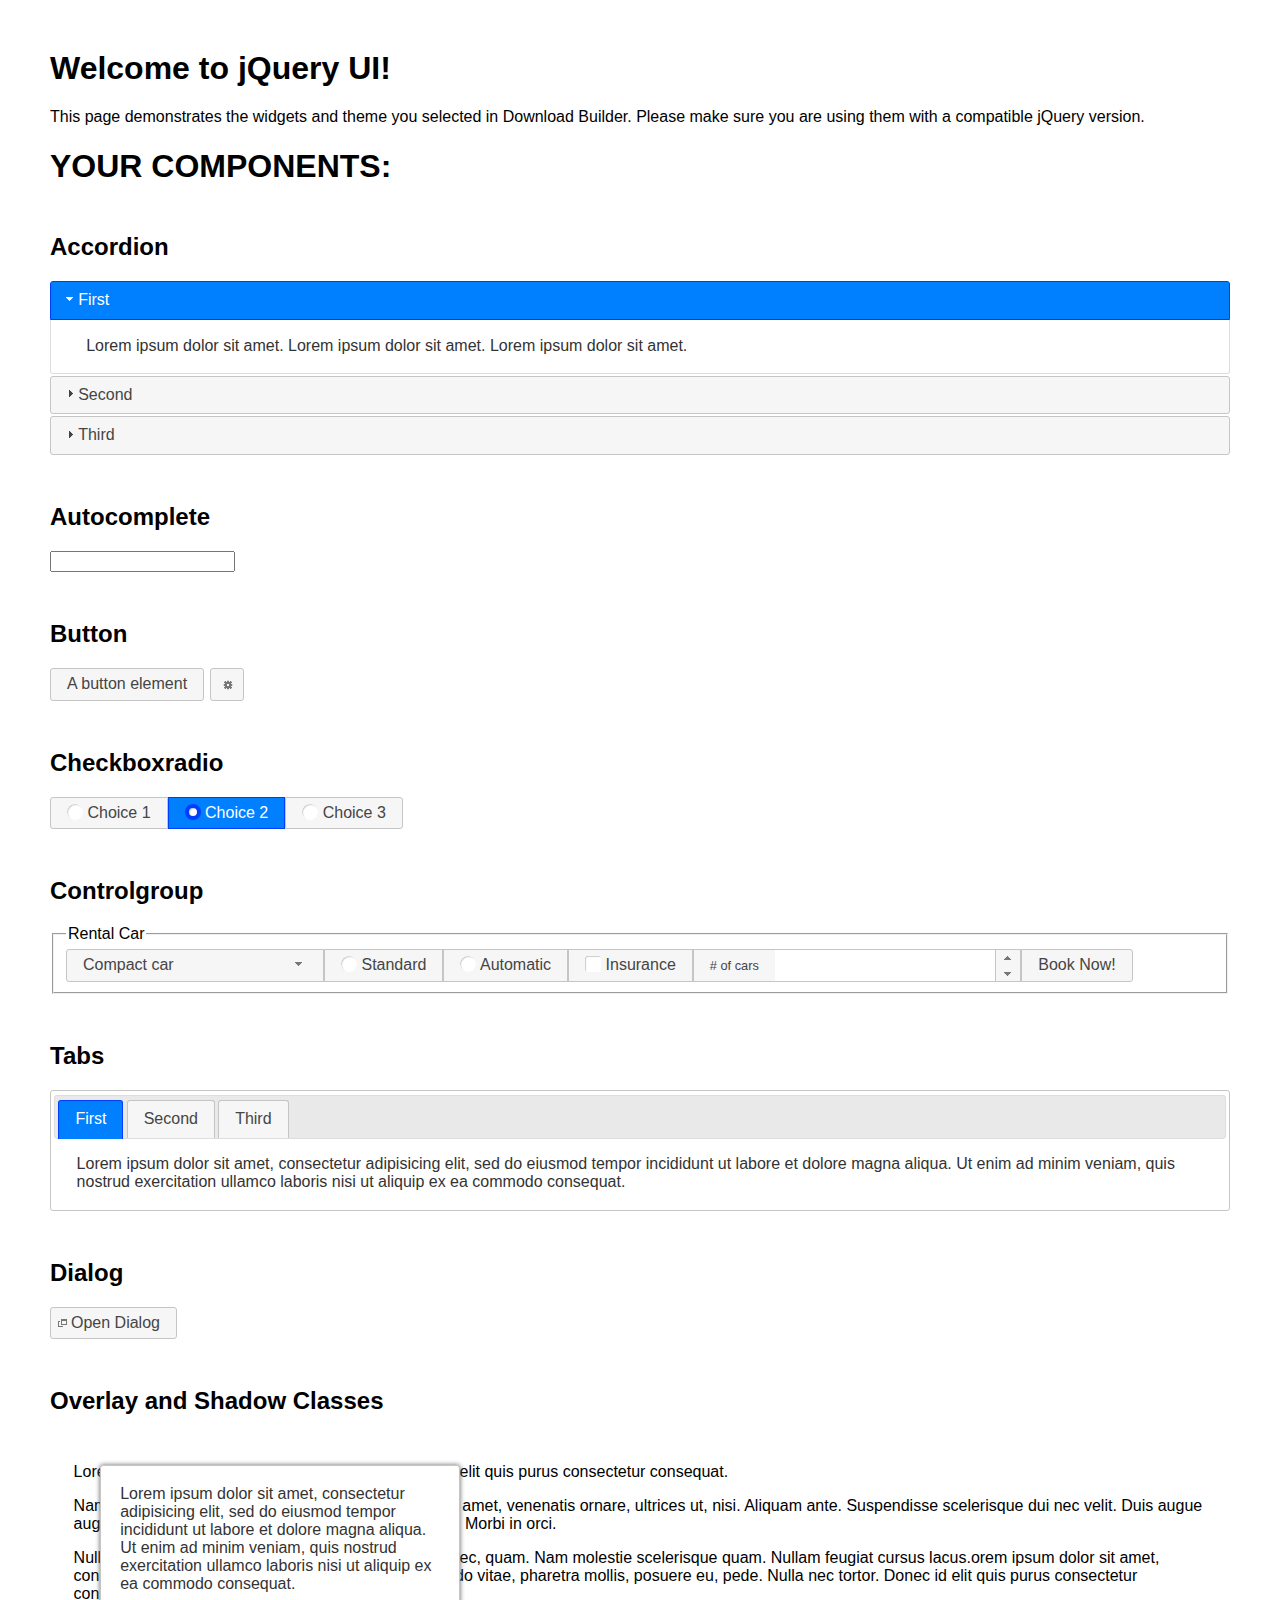
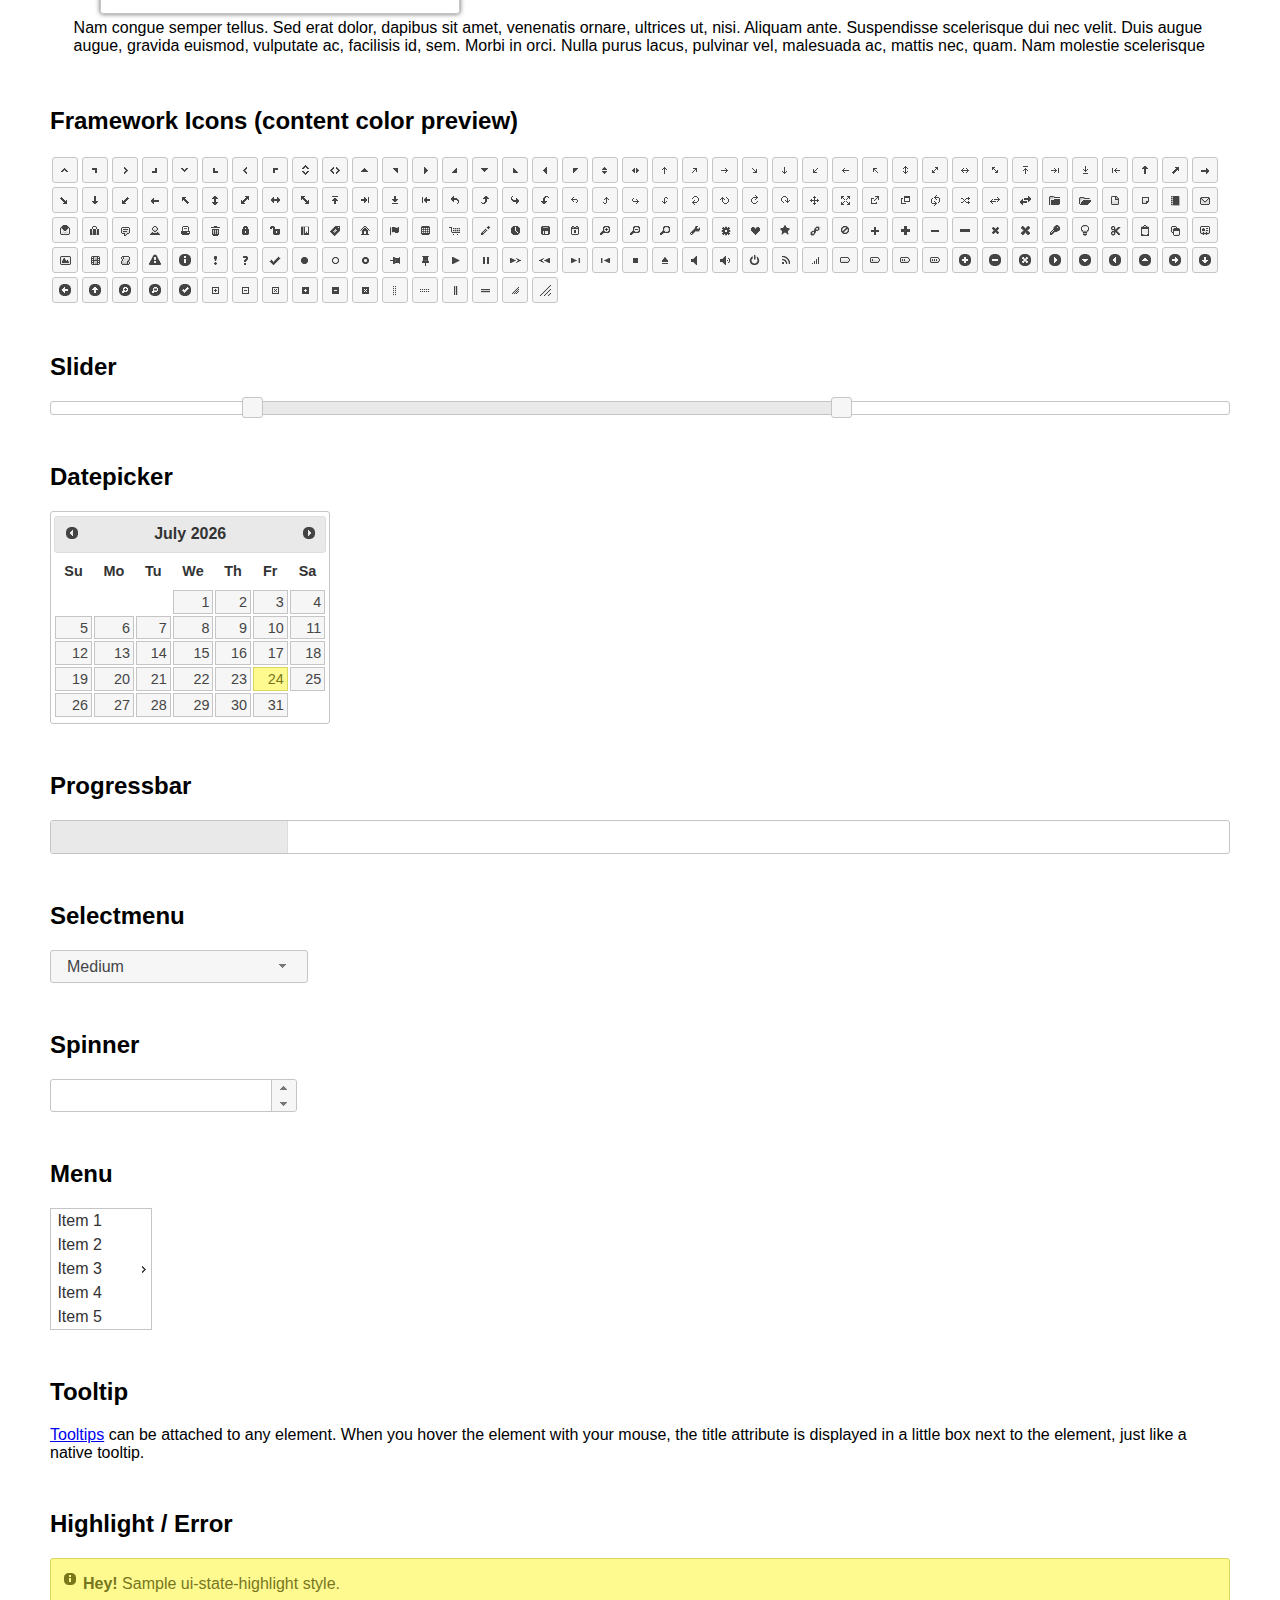
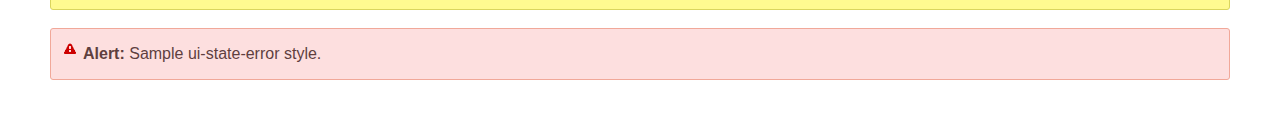
<file: app-store/app-store/wwwroot/Admin/plugins/jquery-ui/index.html>
<!doctype html>
<html lang="us">
<head>
	<meta charset="utf-8">
	<title>jQuery UI Example Page</title>
	<link href="jquery-ui.css" rel="stylesheet">
	<style>
	body{
		font-family: "Trebuchet MS", sans-serif;
		margin: 50px;
	}
	.demoHeaders {
		margin-top: 2em;
	}
	#dialog-link {
		padding: .4em 1em .4em 20px;
		text-decoration: none;
		position: relative;
	}
	#dialog-link span.ui-icon {
		margin: 0 5px 0 0;
		position: absolute;
		left: .2em;
		top: 50%;
		margin-top: -8px;
	}
	#icons {
		margin: 0;
		padding: 0;
	}
	#icons li {
		margin: 2px;
		position: relative;
		padding: 4px 0;
		cursor: pointer;
		float: left;
		list-style: none;
	}
	#icons span.ui-icon {
		float: left;
		margin: 0 4px;
	}
	.fakewindowcontain .ui-widget-overlay {
		position: absolute;
	}
	select {
		width: 200px;
	}
	</style>
</head>
<body>

<h1>Welcome to jQuery UI!</h1>

<div class="ui-widget">
	<p>This page demonstrates the widgets and theme you selected in Download Builder. Please make sure you are using them with a compatible jQuery version.</p>
</div>

<h1>YOUR COMPONENTS:</h1>


<!-- Accordion -->
<h2 class="demoHeaders">Accordion</h2>
<div id="accordion">
	<h3>First</h3>
	<div>Lorem ipsum dolor sit amet. Lorem ipsum dolor sit amet. Lorem ipsum dolor sit amet.</div>
	<h3>Second</h3>
	<div>Phasellus mattis tincidunt nibh.</div>
	<h3>Third</h3>
	<div>Nam dui erat, auctor a, dignissim quis.</div>
</div>



<!-- Autocomplete -->
<h2 class="demoHeaders">Autocomplete</h2>
<div>
	<input id="autocomplete" title="type &quot;a&quot;">
</div>



<!-- Button -->
<h2 class="demoHeaders">Button</h2>
<button id="button">A button element</button>
<button id="button-icon">An icon-only button</button>



<!-- Checkboxradio -->
<h2 class="demoHeaders">Checkboxradio</h2>
<form style="margin-top: 1em;">
	<div id="radioset">
		<input type="radio" id="radio1" name="radio"><label for="radio1">Choice 1</label>
		<input type="radio" id="radio2" name="radio" checked="checked"><label for="radio2">Choice 2</label>
		<input type="radio" id="radio3" name="radio"><label for="radio3">Choice 3</label>
	</div>
</form>



<!-- Controlgroup -->
<h2 class="demoHeaders">Controlgroup</h2>
<fieldset>
	<legend>Rental Car</legend>
	<div id="controlgroup">
		<select id="car-type">
			<option>Compact car</option>
			<option>Midsize car</option>
			<option>Full size car</option>
			<option>SUV</option>
			<option>Luxury</option>
			<option>Truck</option>
			<option>Van</option>
		</select>
		<label for="transmission-standard">Standard</label>
		<input type="radio" name="transmission" id="transmission-standard">
		<label for="transmission-automatic">Automatic</label>
		<input type="radio" name="transmission" id="transmission-automatic">
		<label for="insurance">Insurance</label>
		<input type="checkbox" name="insurance" id="insurance">
		<label for="horizontal-spinner" class="ui-controlgroup-label"># of cars</label>
		<input id="horizontal-spinner" class="ui-spinner-input">
		<button>Book Now!</button>
	</div>
</fieldset>



<!-- Tabs -->
<h2 class="demoHeaders">Tabs</h2>
<div id="tabs">
	<ul>
		<li><a href="#tabs-1">First</a></li>
		<li><a href="#tabs-2">Second</a></li>
		<li><a href="#tabs-3">Third</a></li>
	</ul>
	<div id="tabs-1">Lorem ipsum dolor sit amet, consectetur adipisicing elit, sed do eiusmod tempor incididunt ut labore et dolore magna aliqua. Ut enim ad minim veniam, quis nostrud exercitation ullamco laboris nisi ut aliquip ex ea commodo consequat.</div>
	<div id="tabs-2">Phasellus mattis tincidunt nibh. Cras orci urna, blandit id, pretium vel, aliquet ornare, felis. Maecenas scelerisque sem non nisl. Fusce sed lorem in enim dictum bibendum.</div>
	<div id="tabs-3">Nam dui erat, auctor a, dignissim quis, sollicitudin eu, felis. Pellentesque nisi urna, interdum eget, sagittis et, consequat vestibulum, lacus. Mauris porttitor ullamcorper augue.</div>
</div>



<h2 class="demoHeaders">Dialog</h2>
<p>
	<button id="dialog-link" class="ui-button ui-corner-all ui-widget">
		<span class="ui-icon ui-icon-newwin"></span>Open Dialog
	</button>
</p>

<h2 class="demoHeaders">Overlay and Shadow Classes</h2>
<div style="position: relative; width: 96%; height: 200px; padding:1% 2%; overflow:hidden;" class="fakewindowcontain">
	<p>Lorem ipsum dolor sit amet,  Nulla nec tortor. Donec id elit quis purus consectetur consequat. </p><p>Nam congue semper tellus. Sed erat dolor, dapibus sit amet, venenatis ornare, ultrices ut, nisi. Aliquam ante. Suspendisse scelerisque dui nec velit. Duis augue augue, gravida euismod, vulputate ac, facilisis id, sem. Morbi in orci. </p><p>Nulla purus lacus, pulvinar vel, malesuada ac, mattis nec, quam. Nam molestie scelerisque quam. Nullam feugiat cursus lacus.orem ipsum dolor sit amet, consectetur adipiscing elit. Donec libero risus, commodo vitae, pharetra mollis, posuere eu, pede. Nulla nec tortor. Donec id elit quis purus consectetur consequat. </p><p>Nam congue semper tellus. Sed erat dolor, dapibus sit amet, venenatis ornare, ultrices ut, nisi. Aliquam ante. Suspendisse scelerisque dui nec velit. Duis augue augue, gravida euismod, vulputate ac, facilisis id, sem. Morbi in orci. Nulla purus lacus, pulvinar vel, malesuada ac, mattis nec, quam. Nam molestie scelerisque quam. </p><p>Nullam feugiat cursus lacus.orem ipsum dolor sit amet, consectetur adipiscing elit. Donec libero risus, commodo vitae, pharetra mollis, posuere eu, pede. Nulla nec tortor. Donec id elit quis purus consectetur consequat. Nam congue semper tellus. Sed erat dolor, dapibus sit amet, venenatis ornare, ultrices ut, nisi. Aliquam ante. </p><p>Suspendisse scelerisque dui nec velit. Duis augue augue, gravida euismod, vulputate ac, facilisis id, sem. Morbi in orci. Nulla purus lacus, pulvinar vel, malesuada ac, mattis nec, quam. Nam molestie scelerisque quam. Nullam feugiat cursus lacus.orem ipsum dolor sit amet, consectetur adipiscing elit. Donec libero risus, commodo vitae, pharetra mollis, posuere eu, pede. Nulla nec tortor. Donec id elit quis purus consectetur consequat. Nam congue semper tellus. Sed erat dolor, dapibus sit amet, venenatis ornare, ultrices ut, nisi. </p>

	<!-- ui-dialog -->
	<div class="ui-widget-overlay ui-front"></div>
	<div style="position: absolute; width: 320px; left: 50px; top: 30px; padding: 1.2em" class="ui-widget ui-front ui-widget-content ui-corner-all ui-widget-shadow">
		Lorem ipsum dolor sit amet, consectetur adipisicing elit, sed do eiusmod tempor incididunt ut labore et dolore magna aliqua. Ut enim ad minim veniam, quis nostrud exercitation ullamco laboris nisi ut aliquip ex ea commodo consequat.
	</div>

</div>

<!-- ui-dialog -->
<div id="dialog" title="Dialog Title">
	<p>Lorem ipsum dolor sit amet, consectetur adipisicing elit, sed do eiusmod tempor incididunt ut labore et dolore magna aliqua. Ut enim ad minim veniam, quis nostrud exercitation ullamco laboris nisi ut aliquip ex ea commodo consequat.</p>
</div>



<h2 class="demoHeaders">Framework Icons (content color preview)</h2>
<ul id="icons" class="ui-widget ui-helper-clearfix">
	<li class="ui-state-default ui-corner-all" title=".ui-icon-caret-1-n"><span class="ui-icon ui-icon-caret-1-n"></span></li>
	<li class="ui-state-default ui-corner-all" title=".ui-icon-caret-1-ne"><span class="ui-icon ui-icon-caret-1-ne"></span></li>
	<li class="ui-state-default ui-corner-all" title=".ui-icon-caret-1-e"><span class="ui-icon ui-icon-caret-1-e"></span></li>
	<li class="ui-state-default ui-corner-all" title=".ui-icon-caret-1-se"><span class="ui-icon ui-icon-caret-1-se"></span></li>
	<li class="ui-state-default ui-corner-all" title=".ui-icon-caret-1-s"><span class="ui-icon ui-icon-caret-1-s"></span></li>
	<li class="ui-state-default ui-corner-all" title=".ui-icon-caret-1-sw"><span class="ui-icon ui-icon-caret-1-sw"></span></li>
	<li class="ui-state-default ui-corner-all" title=".ui-icon-caret-1-w"><span class="ui-icon ui-icon-caret-1-w"></span></li>
	<li class="ui-state-default ui-corner-all" title=".ui-icon-caret-1-nw"><span class="ui-icon ui-icon-caret-1-nw"></span></li>
	<li class="ui-state-default ui-corner-all" title=".ui-icon-caret-2-n-s"><span class="ui-icon ui-icon-caret-2-n-s"></span></li>
	<li class="ui-state-default ui-corner-all" title=".ui-icon-caret-2-e-w"><span class="ui-icon ui-icon-caret-2-e-w"></span></li>
	<li class="ui-state-default ui-corner-all" title=".ui-icon-triangle-1-n"><span class="ui-icon ui-icon-triangle-1-n"></span></li>
	<li class="ui-state-default ui-corner-all" title=".ui-icon-triangle-1-ne"><span class="ui-icon ui-icon-triangle-1-ne"></span></li>
	<li class="ui-state-default ui-corner-all" title=".ui-icon-triangle-1-e"><span class="ui-icon ui-icon-triangle-1-e"></span></li>
	<li class="ui-state-default ui-corner-all" title=".ui-icon-triangle-1-se"><span class="ui-icon ui-icon-triangle-1-se"></span></li>
	<li class="ui-state-default ui-corner-all" title=".ui-icon-triangle-1-s"><span class="ui-icon ui-icon-triangle-1-s"></span></li>
	<li class="ui-state-default ui-corner-all" title=".ui-icon-triangle-1-sw"><span class="ui-icon ui-icon-triangle-1-sw"></span></li>
	<li class="ui-state-default ui-corner-all" title=".ui-icon-triangle-1-w"><span class="ui-icon ui-icon-triangle-1-w"></span></li>
	<li class="ui-state-default ui-corner-all" title=".ui-icon-triangle-1-nw"><span class="ui-icon ui-icon-triangle-1-nw"></span></li>
	<li class="ui-state-default ui-corner-all" title=".ui-icon-triangle-2-n-s"><span class="ui-icon ui-icon-triangle-2-n-s"></span></li>
	<li class="ui-state-default ui-corner-all" title=".ui-icon-triangle-2-e-w"><span class="ui-icon ui-icon-triangle-2-e-w"></span></li>
	<li class="ui-state-default ui-corner-all" title=".ui-icon-arrow-1-n"><span class="ui-icon ui-icon-arrow-1-n"></span></li>
	<li class="ui-state-default ui-corner-all" title=".ui-icon-arrow-1-ne"><span class="ui-icon ui-icon-arrow-1-ne"></span></li>
	<li class="ui-state-default ui-corner-all" title=".ui-icon-arrow-1-e"><span class="ui-icon ui-icon-arrow-1-e"></span></li>
	<li class="ui-state-default ui-corner-all" title=".ui-icon-arrow-1-se"><span class="ui-icon ui-icon-arrow-1-se"></span></li>
	<li class="ui-state-default ui-corner-all" title=".ui-icon-arrow-1-s"><span class="ui-icon ui-icon-arrow-1-s"></span></li>
	<li class="ui-state-default ui-corner-all" title=".ui-icon-arrow-1-sw"><span class="ui-icon ui-icon-arrow-1-sw"></span></li>
	<li class="ui-state-default ui-corner-all" title=".ui-icon-arrow-1-w"><span class="ui-icon ui-icon-arrow-1-w"></span></li>
	<li class="ui-state-default ui-corner-all" title=".ui-icon-arrow-1-nw"><span class="ui-icon ui-icon-arrow-1-nw"></span></li>
	<li class="ui-state-default ui-corner-all" title=".ui-icon-arrow-2-n-s"><span class="ui-icon ui-icon-arrow-2-n-s"></span></li>
	<li class="ui-state-default ui-corner-all" title=".ui-icon-arrow-2-ne-sw"><span class="ui-icon ui-icon-arrow-2-ne-sw"></span></li>
	<li class="ui-state-default ui-corner-all" title=".ui-icon-arrow-2-e-w"><span class="ui-icon ui-icon-arrow-2-e-w"></span></li>
	<li class="ui-state-default ui-corner-all" title=".ui-icon-arrow-2-se-nw"><span class="ui-icon ui-icon-arrow-2-se-nw"></span></li>
	<li class="ui-state-default ui-corner-all" title=".ui-icon-arrowstop-1-n"><span class="ui-icon ui-icon-arrowstop-1-n"></span></li>
	<li class="ui-state-default ui-corner-all" title=".ui-icon-arrowstop-1-e"><span class="ui-icon ui-icon-arrowstop-1-e"></span></li>
	<li class="ui-state-default ui-corner-all" title=".ui-icon-arrowstop-1-s"><span class="ui-icon ui-icon-arrowstop-1-s"></span></li>
	<li class="ui-state-default ui-corner-all" title=".ui-icon-arrowstop-1-w"><span class="ui-icon ui-icon-arrowstop-1-w"></span></li>
	<li class="ui-state-default ui-corner-all" title=".ui-icon-arrowthick-1-n"><span class="ui-icon ui-icon-arrowthick-1-n"></span></li>
	<li class="ui-state-default ui-corner-all" title=".ui-icon-arrowthick-1-ne"><span class="ui-icon ui-icon-arrowthick-1-ne"></span></li>
	<li class="ui-state-default ui-corner-all" title=".ui-icon-arrowthick-1-e"><span class="ui-icon ui-icon-arrowthick-1-e"></span></li>
	<li class="ui-state-default ui-corner-all" title=".ui-icon-arrowthick-1-se"><span class="ui-icon ui-icon-arrowthick-1-se"></span></li>
	<li class="ui-state-default ui-corner-all" title=".ui-icon-arrowthick-1-s"><span class="ui-icon ui-icon-arrowthick-1-s"></span></li>
	<li class="ui-state-default ui-corner-all" title=".ui-icon-arrowthick-1-sw"><span class="ui-icon ui-icon-arrowthick-1-sw"></span></li>
	<li class="ui-state-default ui-corner-all" title=".ui-icon-arrowthick-1-w"><span class="ui-icon ui-icon-arrowthick-1-w"></span></li>
	<li class="ui-state-default ui-corner-all" title=".ui-icon-arrowthick-1-nw"><span class="ui-icon ui-icon-arrowthick-1-nw"></span></li>
	<li class="ui-state-default ui-corner-all" title=".ui-icon-arrowthick-2-n-s"><span class="ui-icon ui-icon-arrowthick-2-n-s"></span></li>
	<li class="ui-state-default ui-corner-all" title=".ui-icon-arrowthick-2-ne-sw"><span class="ui-icon ui-icon-arrowthick-2-ne-sw"></span></li>
	<li class="ui-state-default ui-corner-all" title=".ui-icon-arrowthick-2-e-w"><span class="ui-icon ui-icon-arrowthick-2-e-w"></span></li>
	<li class="ui-state-default ui-corner-all" title=".ui-icon-arrowthick-2-se-nw"><span class="ui-icon ui-icon-arrowthick-2-se-nw"></span></li>
	<li class="ui-state-default ui-corner-all" title=".ui-icon-arrowthickstop-1-n"><span class="ui-icon ui-icon-arrowthickstop-1-n"></span></li>
	<li class="ui-state-default ui-corner-all" title=".ui-icon-arrowthickstop-1-e"><span class="ui-icon ui-icon-arrowthickstop-1-e"></span></li>
	<li class="ui-state-default ui-corner-all" title=".ui-icon-arrowthickstop-1-s"><span class="ui-icon ui-icon-arrowthickstop-1-s"></span></li>
	<li class="ui-state-default ui-corner-all" title=".ui-icon-arrowthickstop-1-w"><span class="ui-icon ui-icon-arrowthickstop-1-w"></span></li>
	<li class="ui-state-default ui-corner-all" title=".ui-icon-arrowreturnthick-1-w"><span class="ui-icon ui-icon-arrowreturnthick-1-w"></span></li>
	<li class="ui-state-default ui-corner-all" title=".ui-icon-arrowreturnthick-1-n"><span class="ui-icon ui-icon-arrowreturnthick-1-n"></span></li>
	<li class="ui-state-default ui-corner-all" title=".ui-icon-arrowreturnthick-1-e"><span class="ui-icon ui-icon-arrowreturnthick-1-e"></span></li>
	<li class="ui-state-default ui-corner-all" title=".ui-icon-arrowreturnthick-1-s"><span class="ui-icon ui-icon-arrowreturnthick-1-s"></span></li>
	<li class="ui-state-default ui-corner-all" title=".ui-icon-arrowreturn-1-w"><span class="ui-icon ui-icon-arrowreturn-1-w"></span></li>
	<li class="ui-state-default ui-corner-all" title=".ui-icon-arrowreturn-1-n"><span class="ui-icon ui-icon-arrowreturn-1-n"></span></li>
	<li class="ui-state-default ui-corner-all" title=".ui-icon-arrowreturn-1-e"><span class="ui-icon ui-icon-arrowreturn-1-e"></span></li>
	<li class="ui-state-default ui-corner-all" title=".ui-icon-arrowreturn-1-s"><span class="ui-icon ui-icon-arrowreturn-1-s"></span></li>
	<li class="ui-state-default ui-corner-all" title=".ui-icon-arrowrefresh-1-w"><span class="ui-icon ui-icon-arrowrefresh-1-w"></span></li>
	<li class="ui-state-default ui-corner-all" title=".ui-icon-arrowrefresh-1-n"><span class="ui-icon ui-icon-arrowrefresh-1-n"></span></li>
	<li class="ui-state-default ui-corner-all" title=".ui-icon-arrowrefresh-1-e"><span class="ui-icon ui-icon-arrowrefresh-1-e"></span></li>
	<li class="ui-state-default ui-corner-all" title=".ui-icon-arrowrefresh-1-s"><span class="ui-icon ui-icon-arrowrefresh-1-s"></span></li>
	<li class="ui-state-default ui-corner-all" title=".ui-icon-arrow-4"><span class="ui-icon ui-icon-arrow-4"></span></li>
	<li class="ui-state-default ui-corner-all" title=".ui-icon-arrow-4-diag"><span class="ui-icon ui-icon-arrow-4-diag"></span></li>
	<li class="ui-state-default ui-corner-all" title=".ui-icon-extlink"><span class="ui-icon ui-icon-extlink"></span></li>
	<li class="ui-state-default ui-corner-all" title=".ui-icon-newwin"><span class="ui-icon ui-icon-newwin"></span></li>
	<li class="ui-state-default ui-corner-all" title=".ui-icon-refresh"><span class="ui-icon ui-icon-refresh"></span></li>
	<li class="ui-state-default ui-corner-all" title=".ui-icon-shuffle"><span class="ui-icon ui-icon-shuffle"></span></li>
	<li class="ui-state-default ui-corner-all" title=".ui-icon-transfer-e-w"><span class="ui-icon ui-icon-transfer-e-w"></span></li>
	<li class="ui-state-default ui-corner-all" title=".ui-icon-transferthick-e-w"><span class="ui-icon ui-icon-transferthick-e-w"></span></li>
	<li class="ui-state-default ui-corner-all" title=".ui-icon-folder-collapsed"><span class="ui-icon ui-icon-folder-collapsed"></span></li>
	<li class="ui-state-default ui-corner-all" title=".ui-icon-folder-open"><span class="ui-icon ui-icon-folder-open"></span></li>
	<li class="ui-state-default ui-corner-all" title=".ui-icon-document"><span class="ui-icon ui-icon-document"></span></li>
	<li class="ui-state-default ui-corner-all" title=".ui-icon-document-b"><span class="ui-icon ui-icon-document-b"></span></li>
	<li class="ui-state-default ui-corner-all" title=".ui-icon-note"><span class="ui-icon ui-icon-note"></span></li>
	<li class="ui-state-default ui-corner-all" title=".ui-icon-mail-closed"><span class="ui-icon ui-icon-mail-closed"></span></li>
	<li class="ui-state-default ui-corner-all" title=".ui-icon-mail-open"><span class="ui-icon ui-icon-mail-open"></span></li>
	<li class="ui-state-default ui-corner-all" title=".ui-icon-suitcase"><span class="ui-icon ui-icon-suitcase"></span></li>
	<li class="ui-state-default ui-corner-all" title=".ui-icon-comment"><span class="ui-icon ui-icon-comment"></span></li>
	<li class="ui-state-default ui-corner-all" title=".ui-icon-person"><span class="ui-icon ui-icon-person"></span></li>
	<li class="ui-state-default ui-corner-all" title=".ui-icon-print"><span class="ui-icon ui-icon-print"></span></li>
	<li class="ui-state-default ui-corner-all" title=".ui-icon-trash"><span class="ui-icon ui-icon-trash"></span></li>
	<li class="ui-state-default ui-corner-all" title=".ui-icon-locked"><span class="ui-icon ui-icon-locked"></span></li>
	<li class="ui-state-default ui-corner-all" title=".ui-icon-unlocked"><span class="ui-icon ui-icon-unlocked"></span></li>
	<li class="ui-state-default ui-corner-all" title=".ui-icon-bookmark"><span class="ui-icon ui-icon-bookmark"></span></li>
	<li class="ui-state-default ui-corner-all" title=".ui-icon-tag"><span class="ui-icon ui-icon-tag"></span></li>
	<li class="ui-state-default ui-corner-all" title=".ui-icon-home"><span class="ui-icon ui-icon-home"></span></li>
	<li class="ui-state-default ui-corner-all" title=".ui-icon-flag"><span class="ui-icon ui-icon-flag"></span></li>
	<li class="ui-state-default ui-corner-all" title=".ui-icon-calculator"><span class="ui-icon ui-icon-calculator"></span></li>
	<li class="ui-state-default ui-corner-all" title=".ui-icon-cart"><span class="ui-icon ui-icon-cart"></span></li>
	<li class="ui-state-default ui-corner-all" title=".ui-icon-pencil"><span class="ui-icon ui-icon-pencil"></span></li>
	<li class="ui-state-default ui-corner-all" title=".ui-icon-clock"><span class="ui-icon ui-icon-clock"></span></li>
	<li class="ui-state-default ui-corner-all" title=".ui-icon-disk"><span class="ui-icon ui-icon-disk"></span></li>
	<li class="ui-state-default ui-corner-all" title=".ui-icon-calendar"><span class="ui-icon ui-icon-calendar"></span></li>
	<li class="ui-state-default ui-corner-all" title=".ui-icon-zoomin"><span class="ui-icon ui-icon-zoomin"></span></li>
	<li class="ui-state-default ui-corner-all" title=".ui-icon-zoomout"><span class="ui-icon ui-icon-zoomout"></span></li>
	<li class="ui-state-default ui-corner-all" title=".ui-icon-search"><span class="ui-icon ui-icon-search"></span></li>
	<li class="ui-state-default ui-corner-all" title=".ui-icon-wrench"><span class="ui-icon ui-icon-wrench"></span></li>
	<li class="ui-state-default ui-corner-all" title=".ui-icon-gear"><span class="ui-icon ui-icon-gear"></span></li>
	<li class="ui-state-default ui-corner-all" title=".ui-icon-heart"><span class="ui-icon ui-icon-heart"></span></li>
	<li class="ui-state-default ui-corner-all" title=".ui-icon-star"><span class="ui-icon ui-icon-star"></span></li>
	<li class="ui-state-default ui-corner-all" title=".ui-icon-link"><span class="ui-icon ui-icon-link"></span></li>
	<li class="ui-state-default ui-corner-all" title=".ui-icon-cancel"><span class="ui-icon ui-icon-cancel"></span></li>
	<li class="ui-state-default ui-corner-all" title=".ui-icon-plus"><span class="ui-icon ui-icon-plus"></span></li>
	<li class="ui-state-default ui-corner-all" title=".ui-icon-plusthick"><span class="ui-icon ui-icon-plusthick"></span></li>
	<li class="ui-state-default ui-corner-all" title=".ui-icon-minus"><span class="ui-icon ui-icon-minus"></span></li>
	<li class="ui-state-default ui-corner-all" title=".ui-icon-minusthick"><span class="ui-icon ui-icon-minusthick"></span></li>
	<li class="ui-state-default ui-corner-all" title=".ui-icon-close"><span class="ui-icon ui-icon-close"></span></li>
	<li class="ui-state-default ui-corner-all" title=".ui-icon-closethick"><span class="ui-icon ui-icon-closethick"></span></li>
	<li class="ui-state-default ui-corner-all" title=".ui-icon-key"><span class="ui-icon ui-icon-key"></span></li>
	<li class="ui-state-default ui-corner-all" title=".ui-icon-lightbulb"><span class="ui-icon ui-icon-lightbulb"></span></li>
	<li class="ui-state-default ui-corner-all" title=".ui-icon-scissors"><span class="ui-icon ui-icon-scissors"></span></li>
	<li class="ui-state-default ui-corner-all" title=".ui-icon-clipboard"><span class="ui-icon ui-icon-clipboard"></span></li>
	<li class="ui-state-default ui-corner-all" title=".ui-icon-copy"><span class="ui-icon ui-icon-copy"></span></li>
	<li class="ui-state-default ui-corner-all" title=".ui-icon-contact"><span class="ui-icon ui-icon-contact"></span></li>
	<li class="ui-state-default ui-corner-all" title=".ui-icon-image"><span class="ui-icon ui-icon-image"></span></li>
	<li class="ui-state-default ui-corner-all" title=".ui-icon-video"><span class="ui-icon ui-icon-video"></span></li>
	<li class="ui-state-default ui-corner-all" title=".ui-icon-script"><span class="ui-icon ui-icon-script"></span></li>
	<li class="ui-state-default ui-corner-all" title=".ui-icon-alert"><span class="ui-icon ui-icon-alert"></span></li>
	<li class="ui-state-default ui-corner-all" title=".ui-icon-info"><span class="ui-icon ui-icon-info"></span></li>
	<li class="ui-state-default ui-corner-all" title=".ui-icon-notice"><span class="ui-icon ui-icon-notice"></span></li>
	<li class="ui-state-default ui-corner-all" title=".ui-icon-help"><span class="ui-icon ui-icon-help"></span></li>
	<li class="ui-state-default ui-corner-all" title=".ui-icon-check"><span class="ui-icon ui-icon-check"></span></li>
	<li class="ui-state-default ui-corner-all" title=".ui-icon-bullet"><span class="ui-icon ui-icon-bullet"></span></li>
	<li class="ui-state-default ui-corner-all" title=".ui-icon-radio-off"><span class="ui-icon ui-icon-radio-off"></span></li>
	<li class="ui-state-default ui-corner-all" title=".ui-icon-radio-on"><span class="ui-icon ui-icon-radio-on"></span></li>
	<li class="ui-state-default ui-corner-all" title=".ui-icon-pin-w"><span class="ui-icon ui-icon-pin-w"></span></li>
	<li class="ui-state-default ui-corner-all" title=".ui-icon-pin-s"><span class="ui-icon ui-icon-pin-s"></span></li>
	<li class="ui-state-default ui-corner-all" title=".ui-icon-play"><span class="ui-icon ui-icon-play"></span></li>
	<li class="ui-state-default ui-corner-all" title=".ui-icon-pause"><span class="ui-icon ui-icon-pause"></span></li>
	<li class="ui-state-default ui-corner-all" title=".ui-icon-seek-next"><span class="ui-icon ui-icon-seek-next"></span></li>
	<li class="ui-state-default ui-corner-all" title=".ui-icon-seek-prev"><span class="ui-icon ui-icon-seek-prev"></span></li>
	<li class="ui-state-default ui-corner-all" title=".ui-icon-seek-end"><span class="ui-icon ui-icon-seek-end"></span></li>
	<li class="ui-state-default ui-corner-all" title=".ui-icon-seek-first"><span class="ui-icon ui-icon-seek-first"></span></li>
	<li class="ui-state-default ui-corner-all" title=".ui-icon-stop"><span class="ui-icon ui-icon-stop"></span></li>
	<li class="ui-state-default ui-corner-all" title=".ui-icon-eject"><span class="ui-icon ui-icon-eject"></span></li>
	<li class="ui-state-default ui-corner-all" title=".ui-icon-volume-off"><span class="ui-icon ui-icon-volume-off"></span></li>
	<li class="ui-state-default ui-corner-all" title=".ui-icon-volume-on"><span class="ui-icon ui-icon-volume-on"></span></li>
	<li class="ui-state-default ui-corner-all" title=".ui-icon-power"><span class="ui-icon ui-icon-power"></span></li>
	<li class="ui-state-default ui-corner-all" title=".ui-icon-signal-diag"><span class="ui-icon ui-icon-signal-diag"></span></li>
	<li class="ui-state-default ui-corner-all" title=".ui-icon-signal"><span class="ui-icon ui-icon-signal"></span></li>
	<li class="ui-state-default ui-corner-all" title=".ui-icon-battery-0"><span class="ui-icon ui-icon-battery-0"></span></li>
	<li class="ui-state-default ui-corner-all" title=".ui-icon-battery-1"><span class="ui-icon ui-icon-battery-1"></span></li>
	<li class="ui-state-default ui-corner-all" title=".ui-icon-battery-2"><span class="ui-icon ui-icon-battery-2"></span></li>
	<li class="ui-state-default ui-corner-all" title=".ui-icon-battery-3"><span class="ui-icon ui-icon-battery-3"></span></li>
	<li class="ui-state-default ui-corner-all" title=".ui-icon-circle-plus"><span class="ui-icon ui-icon-circle-plus"></span></li>
	<li class="ui-state-default ui-corner-all" title=".ui-icon-circle-minus"><span class="ui-icon ui-icon-circle-minus"></span></li>
	<li class="ui-state-default ui-corner-all" title=".ui-icon-circle-close"><span class="ui-icon ui-icon-circle-close"></span></li>
	<li class="ui-state-default ui-corner-all" title=".ui-icon-circle-triangle-e"><span class="ui-icon ui-icon-circle-triangle-e"></span></li>
	<li class="ui-state-default ui-corner-all" title=".ui-icon-circle-triangle-s"><span class="ui-icon ui-icon-circle-triangle-s"></span></li>
	<li class="ui-state-default ui-corner-all" title=".ui-icon-circle-triangle-w"><span class="ui-icon ui-icon-circle-triangle-w"></span></li>
	<li class="ui-state-default ui-corner-all" title=".ui-icon-circle-triangle-n"><span class="ui-icon ui-icon-circle-triangle-n"></span></li>
	<li class="ui-state-default ui-corner-all" title=".ui-icon-circle-arrow-e"><span class="ui-icon ui-icon-circle-arrow-e"></span></li>
	<li class="ui-state-default ui-corner-all" title=".ui-icon-circle-arrow-s"><span class="ui-icon ui-icon-circle-arrow-s"></span></li>
	<li class="ui-state-default ui-corner-all" title=".ui-icon-circle-arrow-w"><span class="ui-icon ui-icon-circle-arrow-w"></span></li>
	<li class="ui-state-default ui-corner-all" title=".ui-icon-circle-arrow-n"><span class="ui-icon ui-icon-circle-arrow-n"></span></li>
	<li class="ui-state-default ui-corner-all" title=".ui-icon-circle-zoomin"><span class="ui-icon ui-icon-circle-zoomin"></span></li>
	<li class="ui-state-default ui-corner-all" title=".ui-icon-circle-zoomout"><span class="ui-icon ui-icon-circle-zoomout"></span></li>
	<li class="ui-state-default ui-corner-all" title=".ui-icon-circle-check"><span class="ui-icon ui-icon-circle-check"></span></li>
	<li class="ui-state-default ui-corner-all" title=".ui-icon-circlesmall-plus"><span class="ui-icon ui-icon-circlesmall-plus"></span></li>
	<li class="ui-state-default ui-corner-all" title=".ui-icon-circlesmall-minus"><span class="ui-icon ui-icon-circlesmall-minus"></span></li>
	<li class="ui-state-default ui-corner-all" title=".ui-icon-circlesmall-close"><span class="ui-icon ui-icon-circlesmall-close"></span></li>
	<li class="ui-state-default ui-corner-all" title=".ui-icon-squaresmall-plus"><span class="ui-icon ui-icon-squaresmall-plus"></span></li>
	<li class="ui-state-default ui-corner-all" title=".ui-icon-squaresmall-minus"><span class="ui-icon ui-icon-squaresmall-minus"></span></li>
	<li class="ui-state-default ui-corner-all" title=".ui-icon-squaresmall-close"><span class="ui-icon ui-icon-squaresmall-close"></span></li>
	<li class="ui-state-default ui-corner-all" title=".ui-icon-grip-dotted-vertical"><span class="ui-icon ui-icon-grip-dotted-vertical"></span></li>
	<li class="ui-state-default ui-corner-all" title=".ui-icon-grip-dotted-horizontal"><span class="ui-icon ui-icon-grip-dotted-horizontal"></span></li>
	<li class="ui-state-default ui-corner-all" title=".ui-icon-grip-solid-vertical"><span class="ui-icon ui-icon-grip-solid-vertical"></span></li>
	<li class="ui-state-default ui-corner-all" title=".ui-icon-grip-solid-horizontal"><span class="ui-icon ui-icon-grip-solid-horizontal"></span></li>
	<li class="ui-state-default ui-corner-all" title=".ui-icon-gripsmall-diagonal-se"><span class="ui-icon ui-icon-gripsmall-diagonal-se"></span></li>
	<li class="ui-state-default ui-corner-all" title=".ui-icon-grip-diagonal-se"><span class="ui-icon ui-icon-grip-diagonal-se"></span></li>
</ul>


<!-- Slider -->
<h2 class="demoHeaders">Slider</h2>
<div id="slider"></div>



<!-- Datepicker -->
<h2 class="demoHeaders">Datepicker</h2>
<div id="datepicker"></div>



<!-- Progressbar -->
<h2 class="demoHeaders">Progressbar</h2>
<div id="progressbar"></div>



<!-- Progressbar -->
<h2 class="demoHeaders">Selectmenu</h2>
<select id="selectmenu">
	<option>Slower</option>
	<option>Slow</option>
	<option selected="selected">Medium</option>
	<option>Fast</option>
	<option>Faster</option>
</select>



<!-- Spinner -->
<h2 class="demoHeaders">Spinner</h2>
<input id="spinner">



<!-- Menu -->
<h2 class="demoHeaders">Menu</h2>
<ul style="width:100px;" id="menu">
	<li><div>Item 1</div></li>
	<li><div>Item 2</div></li>
	<li><div>Item 3</div>
		<ul>
			<li><div>Item 3-1</div></li>
			<li><div>Item 3-2</div></li>
			<li><div>Item 3-3</div></li>
			<li><div>Item 3-4</div></li>
			<li><div>Item 3-5</div></li>
		</ul>
	</li>
	<li><div>Item 4</div></li>
	<li><div>Item 5</div></li>
</ul>



<!-- Tooltip -->
<h2 class="demoHeaders">Tooltip</h2>
<p id="tooltip">
	<a href="#" title="That&apos;s what this widget is">Tooltips</a> can be attached to any element. When you hover
the element with your mouse, the title attribute is displayed in a little box next to the element, just like a native tooltip.
</p>


<!-- Highlight / Error -->
<h2 class="demoHeaders">Highlight / Error</h2>
<div class="ui-widget">
	<div class="ui-state-highlight ui-corner-all" style="margin-top: 20px; padding: 0 .7em;">
		<p><span class="ui-icon ui-icon-info" style="float: left; margin-right: .3em;"></span>
		<strong>Hey!</strong> Sample ui-state-highlight style.</p>
	</div>
</div>
<br>
<div class="ui-widget">
	<div class="ui-state-error ui-corner-all" style="padding: 0 .7em;">
		<p><span class="ui-icon ui-icon-alert" style="float: left; margin-right: .3em;"></span>
		<strong>Alert:</strong> Sample ui-state-error style.</p>
	</div>
</div>

<script src="external/jquery/jquery.js"></script>
<script src="jquery-ui.js"></script>
<script>

$( "#accordion" ).accordion();



var availableTags = [
	"ActionScript",
	"AppleScript",
	"Asp",
	"BASIC",
	"C",
	"C++",
	"Clojure",
	"COBOL",
	"ColdFusion",
	"Erlang",
	"Fortran",
	"Groovy",
	"Haskell",
	"Java",
	"JavaScript",
	"Lisp",
	"Perl",
	"PHP",
	"Python",
	"Ruby",
	"Scala",
	"Scheme"
];
$( "#autocomplete" ).autocomplete({
	source: availableTags
});



$( "#button" ).button();
$( "#button-icon" ).button({
	icon: "ui-icon-gear",
	showLabel: false
});



$( "#radioset" ).buttonset();



$( "#controlgroup" ).controlgroup();



$( "#tabs" ).tabs();



$( "#dialog" ).dialog({
	autoOpen: false,
	width: 400,
	buttons: [
		{
			text: "Ok",
			click: function() {
				$( this ).dialog( "close" );
			}
		},
		{
			text: "Cancel",
			click: function() {
				$( this ).dialog( "close" );
			}
		}
	]
});

// Link to open the dialog
$( "#dialog-link" ).click(function( event ) {
	$( "#dialog" ).dialog( "open" );
	event.preventDefault();
});



$( "#datepicker" ).datepicker({
	inline: true
});



$( "#slider" ).slider({
	range: true,
	values: [ 17, 67 ]
});



$( "#progressbar" ).progressbar({
	value: 20
});



$( "#spinner" ).spinner();



$( "#menu" ).menu();



$( "#tooltip" ).tooltip();



$( "#selectmenu" ).selectmenu();


// Hover states on the static widgets
$( "#dialog-link, #icons li" ).hover(
	function() {
		$( this ).addClass( "ui-state-hover" );
	},
	function() {
		$( this ).removeClass( "ui-state-hover" );
	}
);
</script>
</body>
</html>
</file>
<file: NiceAdmin.com/css/elegant-icons-style.css>
@font-face {
	font-family: 'ElegantIcons';
	src:url('../fonts/ElegantIcons.eot');
	src:url('../fonts/ElegantIcons.eot?#iefix') format('embedded-opentype'),
		url('../fonts/ElegantIcons.woff') format('woff'),
		url('../fonts/ElegantIcons.ttf') format('truetype'),
		url('../fonts/ElegantIcons.svg#ElegantIcons') format('svg');
	font-weight: normal;
	font-style: normal;
}

/* Use the following CSS code if you want to use data attributes for inserting your icons */
[data-icon]:before {
	font-family: 'ElegantIcons';
	content: attr(data-icon);
	speak: none;
	font-weight: normal;
	font-variant: normal;
	text-transform: none;
	line-height: 1;
	-webkit-font-smoothing: antialiased;
	-moz-osx-font-smoothing: grayscale;
}

/* Use the following CSS code if you want to have a class per icon */
/*
Instead of a list of all class selectors,
you can use the generic selector below, but it's slower:
[class*="your-class-prefix"] {
*/
.arrow_up, .arrow_down, .arrow_left, .arrow_right, .arrow_left-up, .arrow_right-up, .arrow_right-down, .arrow_left-down, .arrow-up-down, .arrow_up-down_alt, .arrow_left-right_alt, .arrow_left-right, .arrow_expand_alt2, .arrow_expand_alt, .arrow_condense, .arrow_expand, .arrow_move, .arrow_carrot-up, .arrow_carrot-down, .arrow_carrot-left, .arrow_carrot-right, .arrow_carrot-2up, .arrow_carrot-2down, .arrow_carrot-2left, .arrow_carrot-2right, .arrow_carrot-up_alt2, .arrow_carrot-down_alt2, .arrow_carrot-left_alt2, .arrow_carrot-right_alt2, .arrow_carrot-2up_alt2, .arrow_carrot-2down_alt2, .arrow_carrot-2left_alt2, .arrow_carrot-2right_alt2, .arrow_triangle-up, .arrow_triangle-down, .arrow_triangle-left, .arrow_triangle-right, .arrow_triangle-up_alt2, .arrow_triangle-down_alt2, .arrow_triangle-left_alt2, .arrow_triangle-right_alt2, .arrow_back, .icon_minus-06, .icon_plus, .icon_close, .icon_check, .icon_minus_alt2, .icon_plus_alt2, .icon_close_alt2, .icon_check_alt2, .icon_zoom-out_alt, .icon_zoom-in_alt, .icon_search, .icon_box-empty, .icon_box-selected, .icon_minus-box, .icon_plus-box, .icon_box-checked, .icon_circle-empty, .icon_circle-slelected, .icon_stop_alt2, .icon_stop, .icon_pause_alt2, .icon_pause, .icon_menu, .icon_menu-square_alt2, .icon_menu-circle_alt2, .icon_ul, .icon_ol, .icon_adjust-horiz, .icon_adjust-vert, .icon_document_alt, .icon_documents_alt, .icon_pencil, .icon_pencil-edit_alt, .icon_pencil-edit, .icon_folder-alt, .icon_folder-open_alt, .icon_folder-add_alt, .icon_info_alt, .icon_error-oct_alt, .icon_error-circle_alt, .icon_error-triangle_alt, .icon_question_alt2, .icon_question, .icon_comment_alt, .icon_chat_alt, .icon_vol-mute_alt, .icon_volume-low_alt, .icon_volume-high_alt, .icon_quotations, .icon_quotations_alt2, .icon_clock_alt, .icon_lock_alt, .icon_lock-open_alt, .icon_key_alt, .icon_cloud_alt, .icon_cloud-upload_alt, .icon_cloud-download_alt, .icon_image, .icon_images, .icon_lightbulb_alt, .icon_gift_alt, .icon_house_alt, .icon_genius, .icon_mobile, .icon_tablet, .icon_laptop, .icon_desktop, .icon_camera_alt, .icon_mail_alt, .icon_cone_alt, .icon_ribbon_alt, .icon_bag_alt, .icon_creditcard, .icon_cart_alt, .icon_paperclip, .icon_tag_alt, .icon_tags_alt, .icon_trash_alt, .icon_cursor_alt, .icon_mic_alt, .icon_compass_alt, .icon_pin_alt, .icon_pushpin_alt, .icon_map_alt, .icon_drawer_alt, .icon_toolbox_alt, .icon_book_alt, .icon_calendar, .icon_film, .icon_table, .icon_contacts_alt, .icon_headphones, .icon_lifesaver, .icon_piechart, .icon_refresh, .icon_link_alt, .icon_link, .icon_loading, .icon_blocked, .icon_archive_alt, .icon_heart_alt, .icon_star_alt, .icon_star-half_alt, .icon_star, .icon_star-half, .icon_tools, .icon_tool, .icon_cog, .icon_cogs, .arrow_up_alt, .arrow_down_alt, .arrow_left_alt, .arrow_right_alt, .arrow_left-up_alt, .arrow_right-up_alt, .arrow_right-down_alt, .arrow_left-down_alt, .arrow_condense_alt, .arrow_expand_alt3, .arrow_carrot_up_alt, .arrow_carrot-down_alt, .arrow_carrot-left_alt, .arrow_carrot-right_alt, .arrow_carrot-2up_alt, .arrow_carrot-2dwnn_alt, .arrow_carrot-2left_alt, .arrow_carrot-2right_alt, .arrow_triangle-up_alt, .arrow_triangle-down_alt, .arrow_triangle-left_alt, .arrow_triangle-right_alt, .icon_minus_alt, .icon_plus_alt, .icon_close_alt, .icon_check_alt, .icon_zoom-out, .icon_zoom-in, .icon_stop_alt, .icon_menu-square_alt, .icon_menu-circle_alt, .icon_document, .icon_documents, .icon_pencil_alt, .icon_folder, .icon_folder-open, .icon_folder-add, .icon_folder_upload, .icon_folder_download, .icon_info, .icon_error-circle, .icon_error-oct, .icon_error-triangle, .icon_question_alt, .icon_comment, .icon_chat, .icon_vol-mute, .icon_volume-low, .icon_volume-high, .icon_quotations_alt, .icon_clock, .icon_lock, .icon_lock-open, .icon_key, .icon_cloud, .icon_cloud-upload, .icon_cloud-download, .icon_lightbulb, .icon_gift, .icon_house, .icon_camera, .icon_mail, .icon_cone, .icon_ribbon, .icon_bag, .icon_cart, .icon_tag, .icon_tags, .icon_trash, .icon_cursor, .icon_mic, .icon_compass, .icon_pin, .icon_pushpin, .icon_map, .icon_drawer, .icon_toolbox, .icon_book, .icon_contacts, .icon_archive, .icon_heart, .icon_profile, .icon_group, .icon_grid-2x2, .icon_grid-3x3, .icon_music, .icon_pause_alt, .icon_phone, .icon_upload, .icon_download, .social_facebook, .social_twitter, .social_pinterest, .social_googleplus, .social_tumblr, .social_tumbleupon, .social_wordpress, .social_instagram, .social_dribbble, .social_vimeo, .social_linkedin, .social_rss, .social_deviantart, .social_share, .social_myspace, .social_skype, .social_youtube, .social_picassa, .social_googledrive, .social_flickr, .social_blogger, .social_spotify, .social_delicious, .social_facebook_circle, .social_twitter_circle, .social_pinterest_circle, .social_googleplus_circle, .social_tumblr_circle, .social_stumbleupon_circle, .social_wordpress_circle, .social_instagram_circle, .social_dribbble_circle, .social_vimeo_circle, .social_linkedin_circle, .social_rss_circle, .social_deviantart_circle, .social_share_circle, .social_myspace_circle, .social_skype_circle, .social_youtube_circle, .social_picassa_circle, .social_googledrive_alt2, .social_flickr_circle, .social_blogger_circle, .social_spotify_circle, .social_delicious_circle, .social_facebook_square, .social_twitter_square, .social_pinterest_square, .social_googleplus_square, .social_tumblr_square, .social_stumbleupon_square, .social_wordpress_square, .social_instagram_square, .social_dribbble_square, .social_vimeo_square, .social_linkedin_square, .social_rss_square, .social_deviantart_square, .social_share_square, .social_myspace_square, .social_skype_square, .social_youtube_square, .social_picassa_square, .social_googledrive_square, .social_flickr_square, .social_blogger_square, .social_spotify_square, .social_delicious_square, .icon_printer, .icon_calulator, .icon_building, .icon_floppy, .icon_drive, .icon_search-2, .icon_id, .icon_id-2, .icon_puzzle, .icon_like, .icon_dislike, .icon_mug, .icon_currency, .icon_wallet, .icon_pens, .icon_easel, .icon_flowchart, .icon_datareport, .icon_briefcase, .icon_shield, .icon_percent, .icon_globe, .icon_globe-2, .icon_target, .icon_hourglass, .icon_balance, .icon_rook, .icon_printer-alt, .icon_calculator_alt, .icon_building_alt, .icon_floppy_alt, .icon_drive_alt, .icon_search_alt, .icon_id_alt, .icon_id-2_alt, .icon_puzzle_alt, .icon_like_alt, .icon_dislike_alt, .icon_mug_alt, .icon_currency_alt, .icon_wallet_alt, .icon_pens_alt, .icon_easel_alt, .icon_flowchart_alt, .icon_datareport_alt, .icon_briefcase_alt, .icon_shield_alt, .icon_percent_alt, .icon_globe_alt, .icon_clipboard {
	font-family: 'ElegantIcons';
	speak: none;
	font-style: normal;
	font-weight: normal;
	font-variant: normal;
	text-transform: none;
	line-height: 1;
	-webkit-font-smoothing: antialiased;
}
.arrow_up:before {
	content: "\21";
}
.arrow_down:before {
	content: "\22";
}
.arrow_left:before {
	content: "\23";
}
.arrow_right:before {
	content: "\24";
}
.arrow_left-up:before {
	content: "\25";
}
.arrow_right-up:before {
	content: "\26";
}
.arrow_right-down:before {
	content: "\27";
}
.arrow_left-down:before {
	content: "\28";
}
.arrow-up-down:before {
	content: "\29";
}
.arrow_up-down_alt:before {
	content: "\2a";
}
.arrow_left-right_alt:before {
	content: "\2b";
}
.arrow_left-right:before {
	content: "\2c";
}
.arrow_expand_alt2:before {
	content: "\2d";
}
.arrow_expand_alt:before {
	content: "\2e";
}
.arrow_condense:before {
	content: "\2f";
}
.arrow_expand:before {
	content: "\30";
}
.arrow_move:before {
	content: "\31";
}
.arrow_carrot-up:before {
	content: "\32";
}
.arrow_carrot-down:before {
	content: "\33";
}
.arrow_carrot-left:before {
	content: "\34";
}
.arrow_carrot-right:before {
	content: "\35";
}
.arrow_carrot-2up:before {
	content: "\36";
}
.arrow_carrot-2down:before {
	content: "\37";
}
.arrow_carrot-2left:before {
	content: "\38";
}
.arrow_carrot-2right:before {
	content: "\39";
}
.arrow_carrot-up_alt2:before {
	content: "\3a";
}
.arrow_carrot-down_alt2:before {
	content: "\3b";
}
.arrow_carrot-left_alt2:before {
	content: "\3c";
}
.arrow_carrot-right_alt2:before {
	content: "\3d";
}
.arrow_carrot-2up_alt2:before {
	content: "\3e";
}
.arrow_carrot-2down_alt2:before {
	content: "\3f";
}
.arrow_carrot-2left_alt2:before {
	content: "\40";
}
.arrow_carrot-2right_alt2:before {
	content: "\41";
}
.arrow_triangle-up:before {
	content: "\42";
}
.arrow_triangle-down:before {
	content: "\43";
}
.arrow_triangle-left:before {
	content: "\44";
}
.arrow_triangle-right:before {
	content: "\45";
}
.arrow_triangle-up_alt2:before {
	content: "\46";
}
.arrow_triangle-down_alt2:before {
	content: "\47";
}
.arrow_triangle-left_alt2:before {
	content: "\48";
}
.arrow_triangle-right_alt2:before {
	content: "\49";
}
.arrow_back:before {
	content: "\4a";
}
.icon_minus-06:before {
	content: "\4b";
}
.icon_plus:before {
	content: "\4c";
}
.icon_close:before {
	content: "\4d";
}
.icon_check:before {
	content: "\4e";
}
.icon_minus_alt2:before {
	content: "\4f";
}
.icon_plus_alt2:before {
	content: "\50";
}
.icon_close_alt2:before {
	content: "\51";
}
.icon_check_alt2:before {
	content: "\52";
}
.icon_zoom-out_alt:before {
	content: "\53";
}
.icon_zoom-in_alt:before {
	content: "\54";
}
.icon_search:before {
	content: "\55";
}
.icon_box-empty:before {
	content: "\56";
}
.icon_box-selected:before {
	content: "\57";
}
.icon_minus-box:before {
	content: "\58";
}
.icon_plus-box:before {
	content: "\59";
}
.icon_box-checked:before {
	content: "\5a";
}
.icon_circle-empty:before {
	content: "\5b";
}
.icon_circle-slelected:before {
	content: "\5c";
}
.icon_stop_alt2:before {
	content: "\5d";
}
.icon_stop:before {
	content: "\5e";
}
.icon_pause_alt2:before {
	content: "\5f";
}
.icon_pause:before {
	content: "\60";
}
.icon_menu:before {
	content: "\61";
}
.icon_menu-square_alt2:before {
	content: "\62";
}
.icon_menu-circle_alt2:before {
	content: "\63";
}
.icon_ul:before {
	content: "\64";
}
.icon_ol:before {
	content: "\65";
}
.icon_adjust-horiz:before {
	content: "\66";
}
.icon_adjust-vert:before {
	content: "\67";
}
.icon_document_alt:before {
	content: "\68";
}
.icon_documents_alt:before {
	content: "\69";
}
.icon_pencil:before {
	content: "\6a";
}
.icon_pencil-edit_alt:before {
	content: "\6b";
}
.icon_pencil-edit:before {
	content: "\6c";
}
.icon_folder-alt:before {
	content: "\6d";
}
.icon_folder-open_alt:before {
	content: "\6e";
}
.icon_folder-add_alt:before {
	content: "\6f";
}
.icon_info_alt:before {
	content: "\70";
}
.icon_error-oct_alt:before {
	content: "\71";
}
.icon_error-circle_alt:before {
	content: "\72";
}
.icon_error-triangle_alt:before {
	content: "\73";
}
.icon_question_alt2:before {
	content: "\74";
}
.icon_question:before {
	content: "\75";
}
.icon_comment_alt:before {
	content: "\76";
}
.icon_chat_alt:before {
	content: "\77";
}
.icon_vol-mute_alt:before {
	content: "\78";
}
.icon_volume-low_alt:before {
	content: "\79";
}
.icon_volume-high_alt:before {
	content: "\7a";
}
.icon_quotations:before {
	content: "\7b";
}
.icon_quotations_alt2:before {
	content: "\7c";
}
.icon_clock_alt:before {
	content: "\7d";
}
.icon_lock_alt:before {
	content: "\7e";
}
.icon_lock-open_alt:before {
	content: "\e000";
}
.icon_key_alt:before {
	content: "\e001";
}
.icon_cloud_alt:before {
	content: "\e002";
}
.icon_cloud-upload_alt:before {
	content: "\e003";
}
.icon_cloud-download_alt:before {
	content: "\e004";
}
.icon_image:before {
	content: "\e005";
}
.icon_images:before {
	content: "\e006";
}
.icon_lightbulb_alt:before {
	content: "\e007";
}
.icon_gift_alt:before {
	content: "\e008";
}
.icon_house_alt:before {
	content: "\e009";
}
.icon_genius:before {
	content: "\e00a";
}
.icon_mobile:before {
	content: "\e00b";
}
.icon_tablet:before {
	content: "\e00c";
}
.icon_laptop:before {
	content: "\e00d";
}
.icon_desktop:before {
	content: "\e00e";
}
.icon_camera_alt:before {
	content: "\e00f";
}
.icon_mail_alt:before {
	content: "\e010";
}
.icon_cone_alt:before {
	content: "\e011";
}
.icon_ribbon_alt:before {
	content: "\e012";
}
.icon_bag_alt:before {
	content: "\e013";
}
.icon_creditcard:before {
	content: "\e014";
}
.icon_cart_alt:before {
	content: "\e015";
}
.icon_paperclip:before {
	content: "\e016";
}
.icon_tag_alt:before {
	content: "\e017";
}
.icon_tags_alt:before {
	content: "\e018";
}
.icon_trash_alt:before {
	content: "\e019";
}
.icon_cursor_alt:before {
	content: "\e01a";
}
.icon_mic_alt:before {
	content: "\e01b";
}
.icon_compass_alt:before {
	content: "\e01c";
}
.icon_pin_alt:before {
	content: "\e01d";
}
.icon_pushpin_alt:before {
	content: "\e01e";
}
.icon_map_alt:before {
	content: "\e01f";
}
.icon_drawer_alt:before {
	content: "\e020";
}
.icon_toolbox_alt:before {
	content: "\e021";
}
.icon_book_alt:before {
	content: "\e022";
}
.icon_calendar:before {
	content: "\e023";
}
.icon_film:before {
	content: "\e024";
}
.icon_table:before {
	content: "\e025";
}
.icon_contacts_alt:before {
	content: "\e026";
}
.icon_headphones:before {
	content: "\e027";
}
.icon_lifesaver:before {
	content: "\e028";
}
.icon_piechart:before {
	content: "\e029";
}
.icon_refresh:before {
	content: "\e02a";
}
.icon_link_alt:before {
	content: "\e02b";
}
.icon_link:before {
	content: "\e02c";
}
.icon_loading:before {
	content: "\e02d";
}
.icon_blocked:before {
	content: "\e02e";
}
.icon_archive_alt:before {
	content: "\e02f";
}
.icon_heart_alt:before {
	content: "\e030";
}
.icon_star_alt:before {
	content: "\e031";
}
.icon_star-half_alt:before {
	content: "\e032";
}
.icon_star:before {
	content: "\e033";
}
.icon_star-half:before {
	content: "\e034";
}
.icon_tools:before {
	content: "\e035";
}
.icon_tool:before {
	content: "\e036";
}
.icon_cog:before {
	content: "\e037";
}
.icon_cogs:before {
	content: "\e038";
}
.arrow_up_alt:before {
	content: "\e039";
}
.arrow_down_alt:before {
	content: "\e03a";
}
.arrow_left_alt:before {
	content: "\e03b";
}
.arrow_right_alt:before {
	content: "\e03c";
}
.arrow_left-up_alt:before {
	content: "\e03d";
}
.arrow_right-up_alt:before {
	content: "\e03e";
}
.arrow_right-down_alt:before {
	content: "\e03f";
}
.arrow_left-down_alt:before {
	content: "\e040";
}
.arrow_condense_alt:before {
	content: "\e041";
}
.arrow_expand_alt3:before {
	content: "\e042";
}
.arrow_carrot_up_alt:before {
	content: "\e043";
}
.arrow_carrot-down_alt:before {
	content: "\e044";
}
.arrow_carrot-left_alt:before {
	content: "\e045";
}
.arrow_carrot-right_alt:before {
	content: "\e046";
}
.arrow_carrot-2up_alt:before {
	content: "\e047";
}
.arrow_carrot-2dwnn_alt:before {
	content: "\e048";
}
.arrow_carrot-2left_alt:before {
	content: "\e049";
}
.arrow_carrot-2right_alt:before {
	content: "\e04a";
}
.arrow_triangle-up_alt:before {
	content: "\e04b";
}
.arrow_triangle-down_alt:before {
	content: "\e04c";
}
.arrow_triangle-left_alt:before {
	content: "\e04d";
}
.arrow_triangle-right_alt:before {
	content: "\e04e";
}
.icon_minus_alt:before {
	content: "\e04f";
}
.icon_plus_alt:before {
	content: "\e050";
}
.icon_close_alt:before {
	content: "\e051";
}
.icon_check_alt:before {
	content: "\e052";
}
.icon_zoom-out:before {
	content: "\e053";
}
.icon_zoom-in:before {
	content: "\e054";
}
.icon_stop_alt:before {
	content: "\e055";
}
.icon_menu-square_alt:before {
	content: "\e056";
}
.icon_menu-circle_alt:before {
	content: "\e057";
}
.icon_document:before {
	content: "\e058";
}
.icon_documents:before {
	content: "\e059";
}
.icon_pencil_alt:before {
	content: "\e05a";
}
.icon_folder:before {
	content: "\e05b";
}
.icon_folder-open:before {
	content: "\e05c";
}
.icon_folder-add:before {
	content: "\e05d";
}
.icon_folder_upload:before {
	content: "\e05e";
}
.icon_folder_download:before {
	content: "\e05f";
}
.icon_info:before {
	content: "\e060";
}
.icon_error-circle:before {
	content: "\e061";
}
.icon_error-oct:before {
	content: "\e062";
}
.icon_error-triangle:before {
	content: "\e063";
}
.icon_question_alt:before {
	content: "\e064";
}
.icon_comment:before {
	content: "\e065";
}
.icon_chat:before {
	content: "\e066";
}
.icon_vol-mute:before {
	content: "\e067";
}
.icon_volume-low:before {
	content: "\e068";
}
.icon_volume-high:before {
	content: "\e069";
}
.icon_quotations_alt:before {
	content: "\e06a";
}
.icon_clock:before {
	content: "\e06b";
}
.icon_lock:before {
	content: "\e06c";
}
.icon_lock-open:before {
	content: "\e06d";
}
.icon_key:before {
	content: "\e06e";
}
.icon_cloud:before {
	content: "\e06f";
}
.icon_cloud-upload:before {
	content: "\e070";
}
.icon_cloud-download:before {
	content: "\e071";
}
.icon_lightbulb:before {
	content: "\e072";
}
.icon_gift:before {
	content: "\e073";
}
.icon_house:before {
	content: "\e074";
}
.icon_camera:before {
	content: "\e075";
}
.icon_mail:before {
	content: "\e076";
}
.icon_cone:before {
	content: "\e077";
}
.icon_ribbon:before {
	content: "\e078";
}
.icon_bag:before {
	content: "\e079";
}
.icon_cart:before {
	content: "\e07a";
}
.icon_tag:before {
	content: "\e07b";
}
.icon_tags:before {
	content: "\e07c";
}
.icon_trash:before {
	content: "\e07d";
}
.icon_cursor:before {
	content: "\e07e";
}
.icon_mic:before {
	content: "\e07f";
}
.icon_compass:before {
	content: "\e080";
}
.icon_pin:before {
	content: "\e081";
}
.icon_pushpin:before {
	content: "\e082";
}
.icon_map:before {
	content: "\e083";
}
.icon_drawer:before {
	content: "\e084";
}
.icon_toolbox:before {
	content: "\e085";
}
.icon_book:before {
	content: "\e086";
}
.icon_contacts:before {
	content: "\e087";
}
.icon_archive:before {
	content: "\e088";
}
.icon_heart:before {
	content: "\e089";
}
.icon_profile:before {
	content: "\e08a";
}
.icon_group:before {
	content: "\e08b";
}
.icon_grid-2x2:before {
	content: "\e08c";
}
.icon_grid-3x3:before {
	content: "\e08d";
}
.icon_music:before {
	content: "\e08e";
}
.icon_pause_alt:before {
	content: "\e08f";
}
.icon_phone:before {
	content: "\e090";
}
.icon_upload:before {
	content: "\e091";
}
.icon_download:before {
	content: "\e092";
}
.social_facebook:before {
	content: "\e093";
}
.social_twitter:before {
	content: "\e094";
}
.social_pinterest:before {
	content: "\e095";
}
.social_googleplus:before {
	content: "\e096";
}
.social_tumblr:before {
	content: "\e097";
}
.social_tumbleupon:before {
	content: "\e098";
}
.social_wordpress:before {
	content: "\e099";
}
.social_instagram:before {
	content: "\e09a";
}
.social_dribbble:before {
	content: "\e09b";
}
.social_vimeo:before {
	content: "\e09c";
}
.social_linkedin:before {
	content: "\e09d";
}
.social_rss:before {
	content: "\e09e";
}
.social_deviantart:before {
	content: "\e09f";
}
.social_share:before {
	content: "\e0a0";
}
.social_myspace:before {
	content: "\e0a1";
}
.social_skype:before {
	content: "\e0a2";
}
.social_youtube:before {
	content: "\e0a3";
}
.social_picassa:before {
	content: "\e0a4";
}
.social_googledrive:before {
	content: "\e0a5";
}
.social_flickr:before {
	content: "\e0a6";
}
.social_blogger:before {
	content: "\e0a7";
}
.social_spotify:before {
	content: "\e0a8";
}
.social_delicious:before {
	content: "\e0a9";
}
.social_facebook_circle:before {
	content: "\e0aa";
}
.social_twitter_circle:before {
	content: "\e0ab";
}
.social_pinterest_circle:before {
	content: "\e0ac";
}
.social_googleplus_circle:before {
	content: "\e0ad";
}
.social_tumblr_circle:before {
	content: "\e0ae";
}
.social_stumbleupon_circle:before {
	content: "\e0af";
}
.social_wordpress_circle:before {
	content: "\e0b0";
}
.social_instagram_circle:before {
	content: "\e0b1";
}
.social_dribbble_circle:before {
	content: "\e0b2";
}
.social_vimeo_circle:before {
	content: "\e0b3";
}
.social_linkedin_circle:before {
	content: "\e0b4";
}
.social_rss_circle:before {
	content: "\e0b5";
}
.social_deviantart_circle:before {
	content: "\e0b6";
}
.social_share_circle:before {
	content: "\e0b7";
}
.social_myspace_circle:before {
	content: "\e0b8";
}
.social_skype_circle:before {
	content: "\e0b9";
}
.social_youtube_circle:before {
	content: "\e0ba";
}
.social_picassa_circle:before {
	content: "\e0bb";
}
.social_googledrive_alt2:before {
	content: "\e0bc";
}
.social_flickr_circle:before {
	content: "\e0bd";
}
.social_blogger_circle:before {
	content: "\e0be";
}
.social_spotify_circle:before {
	content: "\e0bf";
}
.social_delicious_circle:before {
	content: "\e0c0";
}
.social_facebook_square:before {
	content: "\e0c1";
}
.social_twitter_square:before {
	content: "\e0c2";
}
.social_pinterest_square:before {
	content: "\e0c3";
}
.social_googleplus_square:before {
	content: "\e0c4";
}
.social_tumblr_square:before {
	content: "\e0c5";
}
.social_stumbleupon_square:before {
	content: "\e0c6";
}
.social_wordpress_square:before {
	content: "\e0c7";
}
.social_instagram_square:before {
	content: "\e0c8";
}
.social_dribbble_square:before {
	content: "\e0c9";
}
.social_vimeo_square:before {
	content: "\e0ca";
}
.social_linkedin_square:before {
	content: "\e0cb";
}
.social_rss_square:before {
	content: "\e0cc";
}
.social_deviantart_square:before {
	content: "\e0cd";
}
.social_share_square:before {
	content: "\e0ce";
}
.social_myspace_square:before {
	content: "\e0cf";
}
.social_skype_square:before {
	content: "\e0d0";
}
.social_youtube_square:before {
	content: "\e0d1";
}
.social_picassa_square:before {
	content: "\e0d2";
}
.social_googledrive_square:before {
	content: "\e0d3";
}
.social_flickr_square:before {
	content: "\e0d4";
}
.social_blogger_square:before {
	content: "\e0d5";
}
.social_spotify_square:before {
	content: "\e0d6";
}
.social_delicious_square:before {
	content: "\e0d7";
}
.icon_printer:before {
	content: "\e103";
}
.icon_calulator:before {
	content: "\e0ee";
}
.icon_building:before {
	content: "\e0ef";
}
.icon_floppy:before {
	content: "\e0e8";
}
.icon_drive:before {
	content: "\e0ea";
}
.icon_search-2:before {
	content: "\e101";
}
.icon_id:before {
	content: "\e107";
}
.icon_id-2:before {
	content: "\e108";
}
.icon_puzzle:before {
	content: "\e102";
}
.icon_like:before {
	content: "\e106";
}
.icon_dislike:before {
	content: "\e0eb";
}
.icon_mug:before {
	content: "\e105";
}
.icon_currency:before {
	content: "\e0ed";
}
.icon_wallet:before {
	content: "\e100";
}
.icon_pens:before {
	content: "\e104";
}
.icon_easel:before {
	content: "\e0e9";
}
.icon_flowchart:before {
	content: "\e109";
}
.icon_datareport:before {
	content: "\e0ec";
}
.icon_briefcase:before {
	content: "\e0fe";
}
.icon_shield:before {
	content: "\e0f6";
}
.icon_percent:before {
	content: "\e0fb";
}
.icon_globe:before {
	content: "\e0e2";
}
.icon_globe-2:before {
	content: "\e0e3";
}
.icon_target:before {
	content: "\e0f5";
}
.icon_hourglass:before {
	content: "\e0e1";
}
.icon_balance:before {
	content: "\e0ff";
}
.icon_rook:before {
	content: "\e0f8";
}
.icon_printer-alt:before {
	content: "\e0fa";
}
.icon_calculator_alt:before {
	content: "\e0e7";
}
.icon_building_alt:before {
	content: "\e0fd";
}
.icon_floppy_alt:before {
	content: "\e0e4";
}
.icon_drive_alt:before {
	content: "\e0e5";
}
.icon_search_alt:before {
	content: "\e0f7";
}
.icon_id_alt:before {
	content: "\e0e0";
}
.icon_id-2_alt:before {
	content: "\e0fc";
}
.icon_puzzle_alt:before {
	content: "\e0f9";
}
.icon_like_alt:before {
	content: "\e0dd";
}
.icon_dislike_alt:before {
	content: "\e0f1";
}
.icon_mug_alt:before {
	content: "\e0dc";
}
.icon_currency_alt:before {
	content: "\e0f3";
}
.icon_wallet_alt:before {
	content: "\e0d8";
}
.icon_pens_alt:before {
	content: "\e0db";
}
.icon_easel_alt:before {
	content: "\e0f0";
}
.icon_flowchart_alt:before {
	content: "\e0df";
}
.icon_datareport_alt:before {
	content: "\e0f2";
}
.icon_briefcase_alt:before {
	content: "\e0f4";
}
.icon_shield_alt:before {
	content: "\e0d9";
}
.icon_percent_alt:before {
	content: "\e0da";
}
.icon_globe_alt:before {
	content: "\e0de";
}
.icon_clipboard:before {
	content: "\e0e6";
}


	.glyph {
		float: left;
		text-align: center;
		padding: .75em;
		margin: .4em 1.5em .75em 0;
		width: 6em;
text-shadow: none;
	}
        .glyph_big {
        font-size: 128px;
        color: #59c5dc;
        float: left;
        margin-right: 20px;
        }

        .glyph div { padding-bottom: 10px;}

	.glyph input {
		font-family: consolas, monospace;
		font-size: 12px;
		width: 100%;
		text-align: center;
		border: 0;
		box-shadow: 0 0 0 1px #ccc;
		padding: .2em;
                -moz-border-radius: 5px;
                -webkit-border-radius: 5px;
	}
	.centered {
		margin-left: auto;
		margin-right: auto;
	}
	.glyph .fs1 {
		font-size: 2em;
	}
</file>
<file: NiceAdmin.com/assets/fullcalendar/fullcalendar/fullcalendar.css>
/*
 * FullCalendar v1.5.4 Stylesheet
 *
 * Copyright (c) 2011 Adam Shaw
 * Dual licensed under the MIT and GPL licenses, located in
 * MIT-LICENSE.txt and GPL-LICENSE.txt respectively.
 *
 * Date: Tue Sep 4 23:38:33 2012 -0700
 *
 */


.fc {
	direction: ltr;
	text-align: left;
	}
	
.fc table {
	border-collapse: collapse;
	border-spacing: 0;
	}
	
html .fc,
.fc table {
	font-size: 1em;
	}
	
.fc td,
.fc th {
	padding: 0;
	vertical-align: top;
	}



/* Header
------------------------------------------------------------------------*/

.fc-header td {
	white-space: nowrap;
	}

.fc-header-left {
	width: 25%;
	text-align: left;
	}
	
.fc-header-center {
	text-align: center;
	}
	
.fc-header-right {
	width: 25%;
	text-align: right;
	}
	
.fc-header-title {
	display: inline-block;
	vertical-align: top;
	}
	
.fc-header-title h2 {
	margin-top: 0;
	white-space: nowrap;
	}
	
.fc .fc-header-space {
	padding-left: 10px;
	}
	
.fc-header .fc-button {
	margin-bottom: 1em;
	vertical-align: top;
	}
	
/* buttons edges butting together */

.fc-header .fc-button {
	margin-right: -1px;
	}
	
.fc-header .fc-corner-right {
	margin-right: 1px; /* back to normal */
	}
	
.fc-header .ui-corner-right {
	margin-right: 0; /* back to normal */
	}
	
/* button layering (for border precedence) */
	
.fc-header .fc-state-hover,
.fc-header .ui-state-hover {
	z-index: 2;
	}
	
.fc-header .fc-state-down {
	z-index: 3;
	}

.fc-header .fc-state-active,
.fc-header .ui-state-active {
	z-index: 4;
	}
	
	
	
/* Content
------------------------------------------------------------------------*/
	
.fc-content {
	clear: both;
	}
	
.fc-view {
	width: 100%; /* needed for view switching (when view is absolute) */
	overflow: hidden;
	}
	
	

/* Cell Styles
------------------------------------------------------------------------*/

.fc-widget-header,    /* <th>, usually */
.fc-widget-content {  /* <td>, usually */
	border: 1px solid #ccc;
	}
	
.fc-state-highlight { /* <td> today cell */ /* TODO: add .fc-today to <th> */
	background: #ffc;
	}
	
.fc-cell-overlay { /* semi-transparent rectangle while dragging */
	background: #9cf;
	opacity: .2;
	filter: alpha(opacity=20); /* for IE */
	}
	


/* Buttons
------------------------------------------------------------------------*/

.fc-button {
	position: relative;
	display: inline-block;
	cursor: pointer;
	}
	
.fc-state-default { /* non-theme */
	border-style: solid;
	border-width: 1px 0;
	}
	
.fc-button-inner {
	position: relative;
	float: left;
	overflow: hidden;
	}
	
.fc-state-default .fc-button-inner { /* non-theme */
	border-style: solid;
	border-width: 0 1px;
	}
	
.fc-button-content {
	position: relative;
	float: left;
	height: 1.9em;
	line-height: 1.9em;
	padding: 0 .6em;
	white-space: nowrap;
	}
	
/* icon (for jquery ui) */
	
.fc-button-content .fc-icon-wrap {
	position: relative;
	float: left;
	top: 50%;
	}
	
.fc-button-content .ui-icon {
	position: relative;
	float: left;
	margin-top: -50%;
	*margin-top: 0;
	*top: -50%;
	}
	
/* gloss effect */
	
.fc-state-default .fc-button-effect {
	position: absolute;
	top: 50%;
	left: 0;
	}
	
.fc-state-default .fc-button-effect span {
	position: absolute;
	top: -100px;
	left: 0;
	width: 500px;
	height: 100px;
	border-width: 100px 0 0 1px;
	border-style: solid;
	border-color: #fff;
	background: #444;
	opacity: .09;
	filter: alpha(opacity=9);
	}
	
/* button states (determines colors)  */
	
.fc-state-default,
.fc-state-default .fc-button-inner {
	border-style: solid;
	border-color: #ccc #bbb #aaa;
	background: #F3F3F3;
	color: #000;
	}
	
.fc-state-hover,
.fc-state-hover .fc-button-inner {
	border-color: #999;
	}
	
.fc-state-down,
.fc-state-down .fc-button-inner {
	border-color: #555;
	background: #777;
	}
	
.fc-state-active,
.fc-state-active .fc-button-inner {
	border-color: #555;
	background: #777;
	color: #fff;
	}
	
.fc-state-disabled,
.fc-state-disabled .fc-button-inner {
	color: #999;
	border-color: #ddd;
	}
	
.fc-state-disabled {
	cursor: default;
	}
	
.fc-state-disabled .fc-button-effect {
	display: none;
	}
	
	

/* Global Event Styles
------------------------------------------------------------------------*/
	 
.fc-event {
	border-style: solid;
	border-width: 0;
	font-size: .85em;
	cursor: default;
	}
	
a.fc-event,
.fc-event-draggable {
	cursor: pointer;
	}
	
a.fc-event {
	text-decoration: none;
	}
	
.fc-rtl .fc-event {
	text-align: right;
	}
	
.fc-event-skin {
	border-color: #36c;     /* default BORDER color */
	background-color: #36c; /* default BACKGROUND color */
	color: #fff;            /* default TEXT color */
	}
	
.fc-event-inner {
	position: relative;
	width: 100%;
	height: 100%;
	border-style: solid;
	border-width: 0;
	overflow: hidden;
	}
	
.fc-event-time,
.fc-event-title {
	padding: 0 1px;
	}
	
.fc .ui-resizable-handle { /*** TODO: don't use ui-resizable anymore, change class ***/
	display: block;
	position: absolute;
	z-index: 99999;
	overflow: hidden; /* hacky spaces (IE6/7) */
	font-size: 300%;  /* */
	line-height: 50%; /* */
	}
	
	
	
/* Horizontal Events
------------------------------------------------------------------------*/

.fc-event-hori {
	border-width: 1px 0;
	margin-bottom: 1px;
	}
	
/* resizable */
	
.fc-event-hori .ui-resizable-e {
	top: 0           !important; /* importants override pre jquery ui 1.7 styles */
	right: -3px      !important;
	width: 7px       !important;
	height: 100%     !important;
	cursor: e-resize;
	}
	
.fc-event-hori .ui-resizable-w {
	top: 0           !important;
	left: -3px       !important;
	width: 7px       !important;
	height: 100%     !important;
	cursor: w-resize;
	}
	
.fc-event-hori .ui-resizable-handle {
	_padding-bottom: 14px; /* IE6 had 0 height */
	}
	
	
	
/* Fake Rounded Corners (for buttons and events)
------------------------------------------------------------*/
	
.fc-corner-left {
	margin-left: 1px;
	}
	
.fc-corner-left .fc-button-inner,
.fc-corner-left .fc-event-inner {
	margin-left: -1px;
	}
	
.fc-corner-right {
	margin-right: 1px;
	}
	
.fc-corner-right .fc-button-inner,
.fc-corner-right .fc-event-inner {
	margin-right: -1px;
	}
	
.fc-corner-top {
	margin-top: 1px;
	}
	
.fc-corner-top .fc-event-inner {
	margin-top: -1px;
	}
	
.fc-corner-bottom {
	margin-bottom: 1px;
	}
	
.fc-corner-bottom .fc-event-inner {
	margin-bottom: -1px;
	}
	
	
	
/* Fake Rounded Corners SPECIFICALLY FOR EVENTS
-----------------------------------------------------------------*/
	
.fc-corner-left .fc-event-inner {
	border-left-width: 1px;
	}
	
.fc-corner-right .fc-event-inner {
	border-right-width: 1px;
	}
	
.fc-corner-top .fc-event-inner {
	border-top-width: 1px;
	}
	
.fc-corner-bottom .fc-event-inner {
	border-bottom-width: 1px;
	}
	
	
	
/* Reusable Separate-border Table
------------------------------------------------------------*/

table.fc-border-separate {
	border-collapse: separate;
	}
	
.fc-border-separate th,
.fc-border-separate td {
	border-width: 1px 0 0 1px;
	}
	
.fc-border-separate th.fc-last,
.fc-border-separate td.fc-last {
	border-right-width: 1px;
	}
	
.fc-border-separate tr.fc-last th,
.fc-border-separate tr.fc-last td {
	border-bottom-width: 1px;
	}
	
.fc-border-separate tbody tr.fc-first td,
.fc-border-separate tbody tr.fc-first th {
	border-top-width: 0;
	}
	
	

/* Month View, Basic Week View, Basic Day View
------------------------------------------------------------------------*/

.fc-grid th {
	text-align: center;
	}
	
.fc-grid .fc-day-number {
	float: right;
	padding: 0 2px;
	}
	
.fc-grid .fc-other-month .fc-day-number {
	opacity: 0.3;
	filter: alpha(opacity=30); /* for IE */
	/* opacity with small font can sometimes look too faded
	   might want to set the 'color' property instead
	   making day-numbers bold also fixes the problem */
	}
	
.fc-grid .fc-day-content {
	clear: both;
	padding: 2px 2px 1px; /* distance between events and day edges */
	}
	
/* event styles */
	
.fc-grid .fc-event-time {
	font-weight: bold;
	}
	
/* right-to-left */
	
.fc-rtl .fc-grid .fc-day-number {
	float: left;
	}
	
.fc-rtl .fc-grid .fc-event-time {
	float: right;
	}
	
	

/* Agenda Week View, Agenda Day View
------------------------------------------------------------------------*/

.fc-agenda table {
	border-collapse: separate;
	}
	
.fc-agenda-days th {
	text-align: center;
	}
	
.fc-agenda .fc-agenda-axis {
	width: 50px;
	padding: 0 4px;
	vertical-align: middle;
	text-align: right;
	white-space: nowrap;
	font-weight: normal;
	}
	
.fc-agenda .fc-day-content {
	padding: 2px 2px 1px;
	}
	
/* make axis border take precedence */
	
.fc-agenda-days .fc-agenda-axis {
	border-right-width: 1px;
	}
	
.fc-agenda-days .fc-col0 {
	border-left-width: 0;
	}
	
/* all-day area */
	
.fc-agenda-allday th {
	border-width: 0 1px;
	}
	
.fc-agenda-allday .fc-day-content {
	min-height: 34px; /* TODO: doesnt work well in quirksmode */
	_height: 34px;
	}
	
/* divider (between all-day and slots) */
	
.fc-agenda-divider-inner {
	height: 2px;
	overflow: hidden;
	}
	
.fc-widget-header .fc-agenda-divider-inner {
	background: #eee;
	}
	
/* slot rows */
	
.fc-agenda-slots th {
	border-width: 1px 1px 0;
	}
	
.fc-agenda-slots td {
	border-width: 1px 0 0;
	background: none;
	}
	
.fc-agenda-slots td div {
	height: 20px;
	}
	
.fc-agenda-slots tr.fc-slot0 th,
.fc-agenda-slots tr.fc-slot0 td {
	border-top-width: 0;
	}

.fc-agenda-slots tr.fc-minor th,
.fc-agenda-slots tr.fc-minor td {
	border-top-style: dotted;
	}
	
.fc-agenda-slots tr.fc-minor th.ui-widget-header {
	*border-top-style: solid; /* doesn't work with background in IE6/7 */
	}
	


/* Vertical Events
------------------------------------------------------------------------*/

.fc-event-vert {
	border-width: 0 1px;
	}
	
.fc-event-vert .fc-event-head,
.fc-event-vert .fc-event-content {
	position: relative;
	z-index: 2;
	width: 100%;
	overflow: hidden;
	}
	
.fc-event-vert .fc-event-time {
	white-space: nowrap;
	font-size: 10px;
	}
	
.fc-event-vert .fc-event-bg { /* makes the event lighter w/ a semi-transparent overlay  */
	position: absolute;
	z-index: 1;
	top: 0;
	left: 0;
	width: 100%;
	height: 100%;
	background: #fff;
	opacity: .3;
	filter: alpha(opacity=30);
	}
	
.fc .ui-draggable-dragging .fc-event-bg, /* TODO: something nicer like .fc-opacity */
.fc-select-helper .fc-event-bg {
	display: none\9; /* for IE6/7/8. nested opacity filters while dragging don't work */
	}
	
/* resizable */
	
.fc-event-vert .ui-resizable-s {
	bottom: 0        !important; /* importants override pre jquery ui 1.7 styles */
	width: 100%      !important;
	height: 8px      !important;
	overflow: hidden !important;
	line-height: 8px !important;
	font-size: 11px  !important;
	font-family: monospace;
	text-align: center;
	cursor: s-resize;
	}
	
.fc-agenda .ui-resizable-resizing { /* TODO: better selector */
	_overflow: hidden;
	}
</file>
<file: NiceAdmin.com/css/fullcalendar.css>
/*
 * FullCalendar v1.5.4 Stylesheet
 *
 */


.fc {
	direction: ltr;
	text-align: left;
	}
	
.fc table {
	border-collapse: collapse;
	border-spacing: 0;
	}
	
html .fc,
.fc table {
	font-size: 1em;
	}
	
.fc td,
.fc th {
	padding: 0;
	vertical-align: top;
	}



/* Header
------------------------------------------------------------------------*/

.fc-header td {
	white-space: nowrap;
	}

.fc-header-left {
	width: 25%;
	text-align: left;
	}
	
.fc-header-center {
	text-align: center;
	}
	
.fc-header-right {
	width: 25%;
	text-align: right;
	}
	
.fc-header-title {
	display: inline-block;
	vertical-align: top;
	}
	
.fc-header-title h2 {
	margin-top: 0;
	white-space: nowrap;
	}
	
.fc .fc-header-space {
	padding-left: 10px;
	}
	
.fc-header .fc-button {
	margin-bottom: 1em;
	vertical-align: top;
	}
	
/* buttons edges butting together */

.fc-header .fc-button {
	margin-right: -1px;
	}
	
.fc-header .fc-corner-right {
	margin-right: 1px; /* back to normal */
	}
	
.fc-header .ui-corner-right {
	margin-right: 0; /* back to normal */
	}
	
/* button layering (for border precedence) */
	
.fc-header .fc-state-hover,
.fc-header .ui-state-hover {
	z-index: 2;
	}
	
.fc-header .fc-state-down {
	z-index: 3;
	}

.fc-header .fc-state-active,
.fc-header .ui-state-active {
	z-index: 4;
	}
	
	
	
/* Content
------------------------------------------------------------------------*/
	
.fc-content {
	clear: both;
	}
	
.fc-view {
	width: 100%; /* needed for view switching (when view is absolute) */
	overflow: hidden;
	}
	
	

/* Cell Styles
------------------------------------------------------------------------*/

.fc-widget-header,    /* <th>, usually */
.fc-widget-content {  /* <td>, usually */
	border: 1px solid #ccc;
	}
	
.fc-state-highlight { /* <td> today cell */ /* TODO: add .fc-today to <th> */
	background: #ffc;
	}
	
.fc-cell-overlay { /* semi-transparent rectangle while dragging */
	background: #9cf;
	opacity: .2;
	filter: alpha(opacity=20); /* for IE */
	}
	


/* Buttons
------------------------------------------------------------------------*/

.fc-button {
	position: relative;
	display: inline-block;
	cursor: pointer;
	}
	
.fc-state-default { /* non-theme */
	border-style: solid;
	border-width: 1px 0;
	}
	
.fc-button-inner {
	position: relative;
	float: left;
	overflow: hidden;
	}
	
.fc-state-default .fc-button-inner { /* non-theme */
	border-style: solid;
	border-width: 0 1px;
	}
	
.fc-button-content {
	position: relative;
	float: left;
	height: 1.9em;
	line-height: 1.9em;
	padding: 0 .6em;
	white-space: nowrap;
	}
	
/* icon (for jquery ui) */
	
.fc-button-content .fc-icon-wrap {
	position: relative;
	float: left;
	top: 50%;
	}
	
.fc-button-content .ui-icon {
	position: relative;
	float: left;
	margin-top: -50%;
	*margin-top: 0;
	*top: -50%;
	}
	
/* gloss effect */
	
.fc-state-default .fc-button-effect {
	position: absolute;
	top: 50%;
	left: 0;
	}
	
.fc-state-default .fc-button-effect span {
	position: absolute;
	top: -100px;
	left: 0;
	width: 500px;
	height: 100px;
	border-width: 100px 0 0 1px;
	border-style: solid;
	border-color: #fff;
	background: #444;
	opacity: .09;
	filter: alpha(opacity=9);
	}
	
/* button states (determines colors)  */
	
.fc-state-default,
.fc-state-default .fc-button-inner {
	border-style: solid;
	border-color: #ccc #bbb #aaa;
	background: #F3F3F3;
	color: #000;
	}
	
.fc-state-hover,
.fc-state-hover .fc-button-inner {
	border-color: #999;
	}
	
.fc-state-down,
.fc-state-down .fc-button-inner {
	border-color: #555;
	background: #777;
	}
	
.fc-state-active,
.fc-state-active .fc-button-inner {
	border-color: #555;
	background: #777;
	color: #fff;
	}
	
.fc-state-disabled,
.fc-state-disabled .fc-button-inner {
	color: #999;
	border-color: #ddd;
	}
	
.fc-state-disabled {
	cursor: default;
	}
	
.fc-state-disabled .fc-button-effect {
	display: none;
	}
	
	

/* Global Event Styles
------------------------------------------------------------------------*/
	 
.fc-event {
	border-style: solid;
	border-width: 0;
	font-size: .85em;
	cursor: default;
	}
	
a.fc-event,
.fc-event-draggable {
	cursor: pointer;
	}
	
a.fc-event {
	text-decoration: none;
	}
	
.fc-rtl .fc-event {
	text-align: right;
	}
	
.fc-event-skin {
	border-color: #36c;     /* default BORDER color */
	background-color: #36c; /* default BACKGROUND color */
	color: #fff;            /* default TEXT color */
	}
	
.fc-event-inner {
	position: relative;
	width: 100%;
	height: 100%;
	border-style: solid;
	border-width: 0;
	overflow: hidden;
	}
	
.fc-event-time,
.fc-event-title {
	padding: 0 1px;
	}
	
.fc .ui-resizable-handle { /*** TODO: don't use ui-resizable anymore, change class ***/
	display: block;
	position: absolute;
	z-index: 99999;
	overflow: hidden; /* hacky spaces (IE6/7) */
	font-size: 300%;  /* */
	line-height: 50%; /* */
	}
	
	
	
/* Horizontal Events
------------------------------------------------------------------------*/

.fc-event-hori {
	border-width: 1px 0;
	margin-bottom: 1px;
	}
	
/* resizable */
	
.fc-event-hori .ui-resizable-e {
	top: 0           !important; /* importants override pre jquery ui 1.7 styles */
	right: -3px      !important;
	width: 7px       !important;
	height: 100%     !important;
	cursor: e-resize;
	}
	
.fc-event-hori .ui-resizable-w {
	top: 0           !important;
	left: -3px       !important;
	width: 7px       !important;
	height: 100%     !important;
	cursor: w-resize;
	}
	
.fc-event-hori .ui-resizable-handle {
	_padding-bottom: 14px; /* IE6 had 0 height */
	}
	
	
	
/* Fake Rounded Corners (for buttons and events)
------------------------------------------------------------*/
	
.fc-corner-left {
	margin-left: 1px;
	}
	
.fc-corner-left .fc-button-inner,
.fc-corner-left .fc-event-inner {
	margin-left: -1px;
	}
	
.fc-corner-right {
	margin-right: 1px;
	}
	
.fc-corner-right .fc-button-inner,
.fc-corner-right .fc-event-inner {
	margin-right: -1px;
	}
	
.fc-corner-top {
	margin-top: 1px;
	}
	
.fc-corner-top .fc-event-inner {
	margin-top: -1px;
	}
	
.fc-corner-bottom {
	margin-bottom: 1px;
	}
	
.fc-corner-bottom .fc-event-inner {
	margin-bottom: -1px;
	}
	
	
	
/* Fake Rounded Corners SPECIFICALLY FOR EVENTS
-----------------------------------------------------------------*/
	
.fc-corner-left .fc-event-inner {
	border-left-width: 1px;
	}
	
.fc-corner-right .fc-event-inner {
	border-right-width: 1px;
	}
	
.fc-corner-top .fc-event-inner {
	border-top-width: 1px;
	}
	
.fc-corner-bottom .fc-event-inner {
	border-bottom-width: 1px;
	}
	
	
	
/* Reusable Separate-border Table
------------------------------------------------------------*/

table.fc-border-separate {
	border-collapse: separate;
	}
	
.fc-border-separate th,
.fc-border-separate td {
	border-width: 1px 0 0 1px;
	}
	
.fc-border-separate th.fc-last,
.fc-border-separate td.fc-last {
	border-right-width: 1px;
	}
	
.fc-border-separate tr.fc-last th,
.fc-border-separate tr.fc-last td {
	border-bottom-width: 1px;
	}
	
.fc-border-separate tbody tr.fc-first td,
.fc-border-separate tbody tr.fc-first th {
	border-top-width: 0;
	}
	
	

/* Month View, Basic Week View, Basic Day View
------------------------------------------------------------------------*/

.fc-grid th {
	text-align: center;
	}
	
.fc-grid .fc-day-number {
	float: right;
	padding: 0 2px;
	}
	
.fc-grid .fc-other-month .fc-day-number {
	opacity: 0.3;
	filter: alpha(opacity=30); /* for IE */
	/* opacity with small font can sometimes look too faded
	   might want to set the 'color' property instead
	   making day-numbers bold also fixes the problem */
	}
	
.fc-grid .fc-day-content {
	clear: both;
	padding: 2px 2px 1px; /* distance between events and day edges */
	}
	
/* event styles */
	
.fc-grid .fc-event-time {
	font-weight: bold;
	}
	
/* right-to-left */
	
.fc-rtl .fc-grid .fc-day-number {
	float: left;
	}
	
.fc-rtl .fc-grid .fc-event-time {
	float: right;
	}
	
	

/* Agenda Week View, Agenda Day View
------------------------------------------------------------------------*/

.fc-agenda table {
	border-collapse: separate;
	}
	
.fc-agenda-days th {
	text-align: center;
	}
	
.fc-agenda .fc-agenda-axis {
	width: 50px;
	padding: 0 4px;
	vertical-align: middle;
	text-align: right;
	white-space: nowrap;
	font-weight: normal;
	}
	
.fc-agenda .fc-day-content {
	padding: 2px 2px 1px;
	}
	
/* make axis border take precedence */
	
.fc-agenda-days .fc-agenda-axis {
	border-right-width: 1px;
	}
	
.fc-agenda-days .fc-col0 {
	border-left-width: 0;
	}
	
/* all-day area */
	
.fc-agenda-allday th {
	border-width: 0 1px;
	}
	
.fc-agenda-allday .fc-day-content {
	min-height: 34px; /* TODO: doesnt work well in quirksmode */
	_height: 34px;
	}
	
/* divider (between all-day and slots) */
	
.fc-agenda-divider-inner {
	height: 2px;
	overflow: hidden;
	}
	
.fc-widget-header .fc-agenda-divider-inner {
	background: #eee;
	}
	
/* slot rows */
	
.fc-agenda-slots th {
	border-width: 1px 1px 0;
	}
	
.fc-agenda-slots td {
	border-width: 1px 0 0;
	background: none;
	}
	
.fc-agenda-slots td div {
	height: 20px;
	}
	
.fc-agenda-slots tr.fc-slot0 th,
.fc-agenda-slots tr.fc-slot0 td {
	border-top-width: 0;
	}

.fc-agenda-slots tr.fc-minor th,
.fc-agenda-slots tr.fc-minor td {
	border-top-style: dotted;
	}
	
.fc-agenda-slots tr.fc-minor th.ui-widget-header {
	*border-top-style: solid; /* doesn't work with background in IE6/7 */
	}
	


/* Vertical Events
------------------------------------------------------------------------*/

.fc-event-vert {
	border-width: 0 1px;
	}
	
.fc-event-vert .fc-event-head,
.fc-event-vert .fc-event-content {
	position: relative;
	z-index: 2;
	width: 100%;
	overflow: hidden;
	}
	
.fc-event-vert .fc-event-time {
	white-space: nowrap;
	font-size: 10px;
	}
	
.fc-event-vert .fc-event-bg { /* makes the event lighter w/ a semi-transparent overlay  */
	position: absolute;
	z-index: 1;
	top: 0;
	left: 0;
	width: 100%;
	height: 100%;
	background: #fff;
	opacity: .3;
	filter: alpha(opacity=30);
	}
	
.fc .ui-draggable-dragging .fc-event-bg, /* TODO: something nicer like .fc-opacity */
.fc-select-helper .fc-event-bg {
	display: none\9; /* for IE6/7/8. nested opacity filters while dragging don't work */
	}
	
/* resizable */
	
.fc-event-vert .ui-resizable-s {
	bottom: 0        !important; /* importants override pre jquery ui 1.7 styles */
	width: 100%      !important;
	height: 8px      !important;
	overflow: hidden !important;
	line-height: 8px !important;
	font-size: 11px  !important;
	font-family: monospace;
	text-align: center;
	cursor: s-resize;
	}
	
.fc-agenda .ui-resizable-resizing { /* TODO: better selector */
	_overflow: hidden;
	}
</file>
<file: NiceAdmin.com/css/widgets.css>
/* Widget css */

/* Chat Widget starts */

.chats{
	list-style-type: none;
	margin: 0px;
}

.chats li{
	margin-bottom: 8px;
	padding-bottom: 8px;
}

.chats .by-me img{
	margin-top: 5px;
	margin-right:10px;
	padding: 1px;
	background:#fff;
	border: 1px solid #ccc;
}

.chats .by-me .chat-meta{
	font-size: 11px;
	color: #999;
}

.chats .by-me .chat-content{
	margin-left: 60px;
	position: relative; 
	background: #fff; 
	border: 1px solid #ddd;
	padding: 7px 10px;
	border-radius: 5px;
	font-size: 13px;
}

.chats .by-me .chat-content:after, .chats .by-me .chat-content:before { 
	right: 100%; 
	border: solid transparent; 
	content: " "; 
	height: 0; 
	width: 0; 
	position: absolute; 
	pointer-events: none; 
} 

.chats .by-me .chat-content:after { 
	border-color: rgba(255, 255, 255, 0); 
	border-right-color: #fff; 
	border-width: 10px; 
	top: 30%; 
	margin-top: -10px; 
} 

.chats .by-me .chat-content:before { 
	border-color: rgba(238, 238, 238, 0); 
	border-right-color: #ccc; 
	border-width: 11px; 
	top: 30%; 
	margin-top: -11px; 
}

.chats .by-other img{
	margin-top: 5px;
	margin-left:10px;
	padding: 1px;
	background:#fff;
	border: 1px solid #ccc;
}

.chats .by-other .chat-meta{
	font-size: 11px;
	color: #999;
}

.chats .by-other .chat-content{
	margin-right: 60px;
	position: relative; 
	background: #fff; 
	border: 1px solid #ddd;
	padding: 7px 10px;
	border-radius: 5px;
	font-size: 13px;
}

.chats .by-other .chat-content:after, .chats .by-other .chat-content:before { 
	left: 100%; 
	border: solid transparent; 
	content: " "; 
	height: 0; 
	width: 0; 
	position: absolute; 
	pointer-events: none; 
} 

.chats .by-other .chat-content:after { 
	border-color: rgba(255, 255, 255, 0); 
	border-left-color: #fff; 
	border-width: 10px; 
	top: 30%; 
	margin-top: -10px; 
} 

.chats .by-other .chat-content:before { 
	border-color: rgba(238, 238, 238, 0); 
	border-left-color: #ccc; 
	border-width: 11px; 
	top: 30%; 
	margin-top: -11px; 
}

/* Chat widget ends */


/* Recent posts & Comments widgets starts */


.recent-content .btn{
	font-size: 11px !important;
	margin-top: 5px;
}

.recent-meta{
	font-size: 11px;
	color: #999;
}

.recent {
	list-style-type: none;
	margin: 0px;
	font-size: 12px;
	line-height: 16px;
}

.recent img{
	margin-top: 5px;
	margin-right:10px;
	padding: 1px;
	background:#fff;
	border: 1px solid #ccc;
}

.recent li{
	margin-bottom: 8px;
	padding-bottom: 8px;
	border-bottom: 1px solid #eee;
}

/* Recent posts and comments widget ends */

/* File upload widget starts */

.file-upload{
	list-style-type: none;
	margin: 0px;
	padding:0px;
}

.file-upload li{
	padding:5px 10px;
  background-color: #fafafa;
  background: -webkit-gradient(linear, left top, left bottom, from(#fafafa), to(#f6f6f6));
  background: -webkit-linear-gradient(top, #fafafa, #f6f6f6);
  background: -moz-linear-gradient(top, #fafafa, #f6f6f6);
  background: -ms-linear-gradient(top, #fafafa, #f6f6f6);
  background: -o-linear-gradient(top, #fafafa, #f6f6f6);
  background: linear-gradient(top, #fafafa, #f6f6f6);	
  border-top: 1px solid #ccc;
}

.file-upload li:first-child{
	border-top: 0px;
}

.file-upload li:hover{
	background: #f0f0f0;
}

.file-upload .file-meta{
	font-size: 11px;
}

.file-upload .progress{
	margin: 5px 0px !important;
}

/* File upload widget ends */


/* Tasks starts */

.task{
	list-style-type: none;
	margin: 0px;
	padding:0px;
}

.task li{
	padding:10px 10px;
  background-color: #fafafa;
  background: -webkit-gradient(linear, left top, left bottom, from(#fafafa), to(#f6f6f6));
  background: -webkit-linear-gradient(top, #fafafa, #f6f6f6);
  background: -moz-linear-gradient(top, #fafafa, #f6f6f6);
  background: -ms-linear-gradient(top, #fafafa, #f6f6f6);
  background: -o-linear-gradient(top, #fafafa, #f6f6f6);
  background: linear-gradient(top, #fafafa, #f6f6f6);	
  border-top: 1px solid #ccc;
}

.task li:first-child{
	border-top: 0px;
}

.task li:hover{
	background: #f0f0f0;
}

.task i{
	width: 17px;
	height: 17px;
	background: #ccc;
	text-align: center;
	border-radius: 50px;
	font-size: 10px;
	line-height: 17px;
}

.task .label{
	margin-left: 5px;
}

.task a{
	color: #999;
}

/* Tasks ends */

/* Referrer - OS and Browser */

.referrer img{
	max-width: 20px;
	width: 20px;
	display: block;
	margin: 0 auto;
}

/* Referrer ends */

/* Latest news */

.latest-news{
	margin: 0px;
	padding: 0px;
	list-style-type: none;
}

.latest-news li{
	border-bottom: 1px solid #ddd;
	padding-bottom: 5px;
	margin-bottom: 5px;
}

.latest-news li:last-child{
	border-bottom: 0px;
	margin-bottom: 0px;
	padding-bottom: 0px;
}

.latest-news h6{
	line-height: 13px;
}

.latest-news h6 span{
	font-weight: normal;
	font-size: 11px;
	color: #666;
}

/* Quick post */

.quick-post{
	margin-top: 20px;
}

/* Project starts */

.project{
	list-style-type: none;
	margin: 0px;
	padding:0px;
}

.project li{
	padding:10px 10px;
  background-color: #fafafa;
  background: -webkit-gradient(linear, left top, left bottom, from(#fafafa), to(#f6f6f6));
  background: -webkit-linear-gradient(top, #fafafa, #f6f6f6);
  background: -moz-linear-gradient(top, #fafafa, #f6f6f6);
  background: -ms-linear-gradient(top, #fafafa, #f6f6f6);
  background: -o-linear-gradient(top, #fafafa, #f6f6f6);
  background: linear-gradient(top, #fafafa, #f6f6f6);	
  border-top: 1px solid #ccc;
}

.project li:first-child{
	border-top: 0px;
}

.project li:hover{
	background: #f0f0f0;
}

.project p{
	font-weight: bold;
	margin: 0px !important;
	padding: 0px !important
}

.project .p-meta{
	font-size: 11px;
	font-weight: normal;
	margin-left: 26px !important;
	margin-bottom: 5px !important;
}

.project .progress{
	margin:0px !important;
	padding: 0px !important;
	margin-left: 26px !important;
}

/* Proejct ends */

/* Recent Activity starts */

.activity{
	list-style-type: none;
	margin: 0px;
	padding:0px;
}

.activity li{
	padding:8px 10px;
  background-color: #fafafa;
  background: -webkit-gradient(linear, left top, left bottom, from(#fafafa), to(#f6f6f6));
  background: -webkit-linear-gradient(top, #fafafa, #f6f6f6);
  background: -moz-linear-gradient(top, #fafafa, #f6f6f6);
  background: -ms-linear-gradient(top, #fafafa, #f6f6f6);
  background: -o-linear-gradient(top, #fafafa, #f6f6f6);
  background: linear-gradient(top, #fafafa, #f6f6f6);	
  border-top: 1px solid #ccc;
}

.activity li:first-child{
	border-top: 0px;
}

.activity li:hover{
	background: #f0f0f0;
}

.activity i{
	margin-right: 5px;
}

/* Recent activity ends */

/* Google maps */

.gmap iframe{
	width: 100%;
	margin: 0px;
	padding: 0px;
}

/* Google maps ends */

/* Users starts */

.user img{
	max-width: 100px;
	border: 1px solid #aaa;
	padding: 1px;
	background: #fff;
	margin-top: 5px;
}

.user .user-pic{
	float: left;
	width: 110px;
}

.user .user-details{
	margin-left: 115px;
}

/* Users ends */
</file>
<file: NiceAdmin.com/css/style-responsive.css>
@media (min-width: 980px) {

}

@media (min-width: 768px) and (max-width: 979px) {

    .inbox-wrapper .inbox-left {
        width: 30%;
    }

    .inbox-wrapper .inbox-right {
        width: 70%;
    }

}

@media (max-width: 768px) {

    .header {
        position: absolute;
    }

    /*sidebar*/

    #sidebar {
        height: auto;
        overflow: hidden;
        position: absolute;
        width: 100%;
        z-index: 1001;
    }


    /* body container */
    #main-content {
        margin: 0px!important;
        position: none !important;
    }

    #sidebar > ul > li > a > span {
        line-height: 35px;
    }

    #sidebar > ul > li {
        margin: 0 10px 5px 10px;
    }
    #sidebar > ul > li > a {
        height:35px;
        line-height:35px;
        padding: 0 10px;
        text-align: left;
    }
    #sidebar > ul > li > a i{
        /*display: none !important;*/
    }

    .mail-info, .mail-info:hover {
        display: none !important;
    }
    #sidebar ul > li > a .arrow, #sidebar > ul > li > a .arrow.open {
        margin-right: 10px;
        margin-top: 15px;
    }

    #sidebar ul > li.active > a .arrow, #sidebar ul > li > a:hover .arrow, #sidebar ul > li > a:focus .arrow,
    #sidebar > ul > li.active > a .arrow.open, #sidebar > ul > li > a:hover .arrow.open, #sidebar > ul > li > a:focus .arrow.open{
        margin-top: 15px;
    }

    #sidebar > ul > li > a, #sidebar > ul > li > ul.sub > li {
        width: 100%;
    }
    #sidebar > ul > li > ul.sub > li > a {
        background: transparent !important ;
    }
    #sidebar > ul > li > ul.sub > li > a:hover {
        /*background: #4A8BC2 !important ;*/
    }


    /* sidebar */
    #sidebar {
        margin: 0px !important;
    }

    /* sidebar collabler */
    #sidebar .btn-navbar.collapsed .arrow {
        display: none;
    }

    #sidebar .btn-navbar .arrow {
        position: absolute;
        right: 35px;
        width: 0;
        height: 0;
        top:48px;
        border-bottom: 15px solid #282e36;
        border-left: 15px solid transparent;
        border-right: 15px solid transparent;
    }


    /*---------*/

    .btn {
        margin-bottom: 5px;
    }


    .inbox-wrapper aside {
        display: block;
    }

    .inbox-wrapper .inbox-left , .inbox-wrapper .inbox-right{
        width: 100% ;
    }

    /* full calendar fix */
    .fc-header-right {
        left:25px;
        position: absolute;
    }

    .fc-header-left .fc-button {
        margin: 0px !important;
        top: -10px !important;
    }

    .fc-header-right .fc-button {
        margin: 0px !important;
        top: -50px !important;
    }

    .fc-state-active, .fc-state-active .fc-button-inner, .fc-state-hover, .fc-state-hover .fc-button-inner {
        background: none !important;
        color: #FFFFFF !important;
    }

    .fc-state-default, .fc-state-default .fc-button-inner {
        background: none !important;
    }

    .fc-button {
        border: none !important;
        margin-right: 2px;
    }

    .fc-view {
        top: 0px !important;
    }

    .fc-button .fc-button-inner {
        margin: 0px !important;
        padding: 2px !important;
        border: none !important;
        margin-right: 2px !important;
        background-color: #fafafa !important;
        background-image: -moz-linear-gradient(top, #fafafa, #efefef) !important;
        background-image: -webkit-gradient(linear, 0 0, 0 100%, from(#fafafa), to(#efefef)) !important;
        background-image: -webkit-linear-gradient(top, #fafafa, #efefef) !important;
        background-image: -o-linear-gradient(top, #fafafa, #efefef) !important;
        background-image: linear-gradient(to bottom, #fafafa, #efefef) !important;
        filter: progid:dximagetransform.microsoft.gradient(startColorstr='#fafafa', endColorstr='#efefef', GradientType=0) !important;
        -webkit-box-shadow: 0 1px 0px rgba(255, 255, 255, .8) !important;
        -moz-box-shadow: 0 1px 0px rgba(255, 255, 255, .8) !important;
        box-shadow: 0 1px 0px rgba(255, 255, 255, .8) !important;
        -webkit-border-radius: 3px !important;
        -moz-border-radius: 3px !important;
        border-radius: 3px !important;
        color: #646464 !important;
        border: 1px solid #ddd !important;
        text-shadow: 0 1px 0px rgba(255, 255, 255, .6) !important;
        text-align: center;
    }

    .fc-button.fc-state-disabled .fc-button-inner {
        color: #bcbbbb !important;
    }

    .fc-button.fc-state-active .fc-button-inner {
        background-color: #e5e4e4 !important;
        background-image: -moz-linear-gradient(top, #e5e4e4, #dddcdc) !important;
        background-image: -webkit-gradient(linear, 0 0, 0 100%, from(#e5e4e4), to(#dddcdc)) !important;
        background-image: -webkit-linear-gradient(top, #e5e4e4, #dddcdc) !important;
        background-image: -o-linear-gradient(top, #e5e4e4, #dddcdc) !important;
        background-image: linear-gradient(to bottom, #e5e4e4, #dddcdc) !important;
        filter: progid:dximagetransform.microsoft.gradient(startColorstr='#e5e4e4', endColorstr='#dddcdc', GradientType=0) !important;
    }

    .fc-content {
        margin-top: 50px;
    }

    .fc-header-title h2 {
        line-height: 40px !important;
        font-size: 12px !important;
    }

    .fc-header {
        margin-bottom:0px !important;
    }

    /*--*/

    /*.chart-position {*/
        /*margin-top: 0px;*/
    /*}*/

    .timeline-desk .album a {
        margin-bottom: 5px;
        margin-right: 4px;
    }

    .stepy-titles li {
        margin: 10px 3px;
    }

    .mail-option .btn {
        margin-bottom: 0;
    }



}


@media (max-width: 740px) {
    #task_notificatoin_bar,#mail_notificatoin_bar,#alert_notificatoin_bar{
        display: none;
    }
}

@media (max-width: 480px) {

    .notification-row,.task_notificatoin_bar, .search-row,.knob-charts, .dont-show , .inbox-head .sr-input, .inbox-head .sr-btn{
        display: none;
    }

    .inbox-wrapper aside {
        display: block;
    }

    .inbox-wrapper .inbox-left , .inbox-wrapper .inbox-right{
        width: 100% ;
    }

    #top_menu .nav > li, ul.top-menu > li {
        float: right;
    }
    .hidden-phone {
        display: none !important;
    }

    .dataTables_filter {
        float: left;
    }

    .dataTables_info {
        margin-bottom: 10px;
    }

    .mail-option .btn {
        margin-bottom: 0;
    }

    .mail-option .inbox-pagination {
        margin-top: 10px;
        float: left;
    }

    .chart-position {
       margin-top: 0px;
     }
}

@media (max-width:320px) {
    .login-social-link a {
        padding: 15px 17px !important;
    }

    .notification-row, .search, .dont-show, .inbox-head .sr-input, .inbox-head .sr-btn {
        display: none;
    }

    .inbox-wrapper aside {
        display: block ;
    }

    .inbox-wrapper .inbox-left , .inbox-wrapper .inbox-right{
        width: 100% ;
    }

    #top_menu .nav > li, ul.top-menu > li {
        float: right;
    }

    .hidden-phone {
        display: none !important;
    }

    .dataTables_filter {
        float: left;
    }

    .dataTables_info {
        margin-bottom: 10px;
    }

    .mail-option .btn {
        margin-bottom: 0;
    }

    .mail-option .inbox-pagination {
        margin-top: 10px;
        float: left;
    }

    .chart-position {
        margin-top: 0px;
    }

}
</file>
<file: NiceAdmin.com/assets/ckeditor/samples/sample.css>
/*
Copyright (c) 2003-2013, CKSource - Frederico Knabben. All rights reserved.
For licensing, see LICENSE.html or http://ckeditor.com/license
*/

html, body, h1, h2, h3, h4, h5, h6, div, span, blockquote, p, address, form, fieldset, img, ul, ol, dl, dt, dd, li, hr, table, td, th, strong, em, sup, sub, dfn, ins, del, q, cite, var, samp, code, kbd, tt, pre
{
	line-height: 1.5em;
}

body
{
	padding: 10px 30px;
}

input, textarea, select, option, optgroup, button, td, th
{
	font-size: 100%;
}

pre, code, kbd, samp, tt
{
	font-family: monospace,monospace;
	font-size: 1em;
}

body {
    width: 960px;
    margin: 0 auto;
}

code
{
	background: #f3f3f3;
	border: 1px solid #ddd;
	padding: 1px 4px;

	-moz-border-radius: 3px;
	-webkit-border-radius: 3px;
	border-radius: 3px;
}

.new
{
	background: #FF7E00;
	border: 1px solid #DA8028;
	color: #fff;
	font-size: 10px;
	font-weight: bold;
	padding: 1px 4px;
	text-shadow: 0 1px 0 #C97626;
	text-transform: uppercase;
	margin: 0 0 0 3px;

	-moz-border-radius: 3px;
	-webkit-border-radius: 3px;
	border-radius: 3px;

	-moz-box-shadow: 0 2px 3px 0 #FFA54E inset;
	-webkit-box-shadow: 0 2px 3px 0 #FFA54E inset;
	box-shadow: 0 2px 3px 0 #FFA54E inset;
}

h1.samples
{
	color: #0782C1;
	font-size: 200%;
	font-weight: normal;
	margin: 0;
	padding: 0;
}

h1.samples a
{
	color: #0782C1;
	text-decoration: none;
	border-bottom: 1px dotted #0782C1;
}

.samples a:hover
{
	border-bottom: 1px dotted #0782C1;
}

h2.samples
{
	color: #000000;
	font-size: 130%;
	margin: 15px 0 0 0;
	padding: 0;
}

p, blockquote, address, form, pre, dl, h1.samples, h2.samples
{
	margin-bottom: 15px;
}

ul.samples
{
	margin-bottom: 15px;
}

.clear
{
	clear: both;
}

fieldset
{
	margin: 0;
	padding: 10px;
}

body, input, textarea
{
	color: #333333;
	font-family: Arial, Helvetica, sans-serif;
}

body
{
	font-size: 75%;
}

a.samples
{
	color: #189DE1;
	text-decoration: none;
}

form
{
	margin: 0;
	padding: 0;
}

pre.samples
{
	background-color: #F7F7F7;
	border: 1px solid #D7D7D7;
	overflow: auto;
	padding: 0.25em;
	white-space: pre-wrap; /* CSS 2.1 */
	word-wrap: break-word; /* IE7 */
	-moz-tab-size: 4;
	-o-tab-size: 4;
	-webkit-tab-size: 4;
	tab-size: 4;
}

#footer
{
	clear: both;
	padding-top: 10px;
}

#footer hr
{
	margin: 10px 0 15px 0;
	height: 1px;
	border: solid 1px gray;
	border-bottom: none;
}

#footer p
{
	margin: 0 10px 10px 10px;
	float: left;
}

#footer #copy
{
	float: right;
}

#outputSample
{
	width: 100%;
	table-layout: fixed;
}

#outputSample thead th
{
	color: #dddddd;
	background-color: #999999;
	padding: 4px;
	white-space: nowrap;
}

#outputSample tbody th
{
	vertical-align: top;
	text-align: left;
}

#outputSample pre
{
	margin: 0;
	padding: 0;
}

.description
{
	border: 1px dotted #B7B7B7;
	margin-bottom: 10px;
	padding: 10px 10px 0;
	overflow: hidden;
}

label
{
	display: block;
	margin-bottom: 6px;
}

/**
 *	CKEditor editables are automatically set with the "cke_editable" class
 *	plus cke_editable_(inline|themed) depending on the editor type.
 */

/* Style a bit the inline editables. */
.cke_editable.cke_editable_inline
{
	cursor: pointer;
}

/* Once an editable element gets focused, the "cke_focus" class is
   added to it, so we can style it differently. */
.cke_editable.cke_editable_inline.cke_focus
{
	box-shadow: inset 0px 0px 20px 3px #ddd, inset 0 0 1px #000;
	outline: none;
	background: #eee;
	cursor: text;
}

/* Avoid pre-formatted overflows inline editable. */
.cke_editable_inline pre
{
	white-space: pre-wrap;
	word-wrap: break-word;
}

/**
 *	Samples index styles.
 */

.twoColumns,
.twoColumnsLeft,
.twoColumnsRight
{
	overflow: hidden;
}

.twoColumnsLeft,
.twoColumnsRight
{
	width: 45%;
}

.twoColumnsLeft
{
	float: left;
}

.twoColumnsRight
{
	float: right;
}

dl.samples
{
	padding: 0 0 0 40px;
}
dl.samples > dt
{
	display: list-item;
	list-style-type: disc;
	list-style-position: outside;
	margin: 0 0 3px;
}
dl.samples > dd
{
	margin: 0 0 3px;
}
.warning
{
    color: #ff0000;
	background-color: #FFCCBA;
    border: 2px dotted #ff0000;
	padding: 15px 10px;
	margin: 10px 0;
}

/* Used on inline samples */

blockquote
{
	font-style: italic;
	font-family: Georgia, Times, "Times New Roman", serif;
	padding: 2px 0;
	border-style: solid;
	border-color: #ccc;
	border-width: 0;
}

.cke_contents_ltr blockquote
{
	padding-left: 20px;
	padding-right: 8px;
	border-left-width: 5px;
}

.cke_contents_rtl blockquote
{
	padding-left: 8px;
	padding-right: 20px;
	border-right-width: 5px;
}

img.right {
    border: 1px solid #ccc;
    float: right;
    margin-left: 15px;
    padding: 5px;
}

img.left {
    border: 1px solid #ccc;
    float: left;
    margin-right: 15px;
    padding: 5px;
}
</file>
<file: NiceAdmin.com/assets/jquery-easy-pie-chart/examples/style.css>
body {
    font: 13px/1.4 'Helvetica Neue', 'Helvetica','Arial', sans-serif;
    color: #333;
}

.container {
    width: 520px;
    margin: auto;
}

h1 {
    border-bottom: 1px solid #d9d9d9;
}

a {
    color: #be2221;
    text-decoration: none;
}

.chart {
    float: left;
    margin: 10px;
}

.percentage,
.label {
    text-align: center;
    color: #333;
    font-weight: 100;
    font-size: 1.2em;
    margin-bottom: 0.3em;
}

.credits {
    padding-top: 0.5em;
    clear: both;
    color: #999;
}

.credits a {
    color: #333;
}

.dark {
    background: #333;
}

.dark .percentage-light,
.dark .label {
    text-align: center;
    color: #999;
    font-weight: 100;
    font-size: 1.2em;
    margin-bottom: 0.3em;
}


.button {
  -webkit-box-shadow: inset 0 0 1px #000, inset 0 1px 0 1px rgba(255,255,255,0.2), 0 1px 1px -1px rgba(0, 0, 0, .5);
  -moz-box-shadow: inset 0 0 1px #000, inset 0 1px 0 1px rgba(255,255,255,0.2), 0 1px 1px -1px rgba(0, 0, 0, .5);
  box-shadow: inset 0 0 1px #000, inset 0 1px 0 1px rgba(255,255,255,0.2), 0 1px 1px -1px rgba(0, 0, 0, .5);
  -webkit-border-radius: 3px;
  -moz-border-radius: 3px;
  border-radius: 3px;
  padding: 6px 20px;
  font-weight: bold;
  text-transform: uppercase;
  display: block;
  margin: auto;
  max-width: 200px;
  text-align: center;
  background-color: #5c5c5c;
  background-image: -moz-linear-gradient(top, #666666, #4d4d4d);
  background-image: -ms-linear-gradient(top, #666666, #4d4d4d);
  background-image: -webkit-gradient(linear, 0 0, 0 100%, from(#666666), to(#4d4d4d));
  background-image: -webkit-linear-gradient(top, #666666, #4d4d4d);
  background-image: -o-linear-gradient(top, #666666, #4d4d4d);
  background-image: linear-gradient(top, #666666, #4d4d4d);
  background-repeat: repeat-x;
  filter: progid:DXImageTransform.Microsoft.gradient(startColorstr='#666666', endColorstr='#4d4d4d', GradientType=0);
  color: #ffffff;
  text-shadow: 0 1px 1px #333333;
}
.button:hover {
  color: #ffffff;
  text-decoration: none;
  background-color: #616161;
  background-image: -moz-linear-gradient(top, #6b6b6b, #525252);
  background-image: -ms-linear-gradient(top, #6b6b6b, #525252);
  background-image: -webkit-gradient(linear, 0 0, 0 100%, from(#6b6b6b), to(#525252));
  background-image: -webkit-linear-gradient(top, #6b6b6b, #525252);
  background-image: -o-linear-gradient(top, #6b6b6b, #525252);
  background-image: linear-gradient(top, #6b6b6b, #525252);
  background-repeat: repeat-x;
  filter: progid:DXImageTransform.Microsoft.gradient(startColorstr='#6b6b6b', endColorstr='#525252', GradientType=0);
}
.button:active {
  background-color: #575757;
  background-image: -moz-linear-gradient(top, #616161, #474747);
  background-image: -ms-linear-gradient(top, #616161, #474747);
  background-image: -webkit-gradient(linear, 0 0, 0 100%, from(#616161), to(#474747));
  background-image: -webkit-linear-gradient(top, #616161, #474747);
  background-image: -o-linear-gradient(top, #616161, #474747);
  background-image: linear-gradient(top, #616161, #474747);
  background-repeat: repeat-x;
  filter: progid:DXImageTransform.Microsoft.gradient(startColorstr='#616161', endColorstr='#474747', GradientType=0);
  -webkit-transform: translate(0, 1px);
  -moz-transform: translate(0, 1px);
  -ms-transform: translate(0, 1px);
  -o-transform: translate(0, 1px);
  transform: translate(0, 1px);
}
.button:disabled {
  background-color: #dddddd;
  background-image: -moz-linear-gradient(top, #e7e7e7, #cdcdcd);
  background-image: -ms-linear-gradient(top, #e7e7e7, #cdcdcd);
  background-image: -webkit-gradient(linear, 0 0, 0 100%, from(#e7e7e7), to(#cdcdcd));
  background-image: -webkit-linear-gradient(top, #e7e7e7, #cdcdcd);
  background-image: -o-linear-gradient(top, #e7e7e7, #cdcdcd);
  background-image: linear-gradient(top, #e7e7e7, #cdcdcd);
  background-repeat: repeat-x;
  filter: progid:DXImageTransform.Microsoft.gradient(startColorstr='#e7e7e7', endColorstr='#cdcdcd', GradientType=0);
  color: #939393;
  text-shadow: 0 1px 1px #fff;
}

@media screen and (max-device-width: 480px) {
  .container{
    width: 100%;
  }
}
</file>
<file: NiceAdmin.com/css/style.css>
/*
    Theme Name: NiceAdmin
    Theme URL: https://bootstrapmade.com/nice-admin-bootstrap-admin-html-template/
    Author: BootstrapMade
    Author URL: https://bootstrapmade.com
*/
/* Import fonts */

@import url(https://fonts.googleapis.com/css?family=Lato:400,300,300italic,400italic,600,600italic,700,700italic,800,800italic);

@import url(line-icons.css);



body {

    color: #797979;

    background: #eeeeee;

    font-family: 'Lato', sans-serif;

    padding: 0px !important;

    margin: 0px !important;

    font-size:14px !important;

}

h1,h2,h3,h4,h5{

    font-weight: 300;

}

label{

    font-weight: 300;

}

ul li {

    list-style: none;

}



a, a:hover, a:focus {

    text-decoration: none;

    outline: none;

    outline: 0;

}

input:focus, textarea:focus { outline: none; }

table tr th { color: #688a7e;}

*:focus {outline: none;}

::selection {

    background: #688a7e;

    color: #fff;

}

::-moz-selection {

    background: #688a7e;

    color: #fff;

}



#container {

    width: 100%;

    height: 100%;

}



.Creative-pro, .Creative-pro h3{

    display: block;

    position: fixed;

    bottom:0;

    z-index: 100000;

    width: 100%;

    overflow: hidden;

    height: 50px;

    margin:0px;

}

.Creative-pro h3{

    padding-bottom: 10px;

    padding-top: 10px;

}

.lite{

    color: #00a0df !important;

}



/*login page*/



.login-body {

    background-color: #f1f2f7;

}

.login-img-body{

  background: url('../img/bg-1.jpg') no-repeat center center fixed;

  -webkit-background-size: cover;

  -moz-background-size: cover;

  -o-background-size: cover;

  background-size: cover;

}

.login-img2-body{

  background: url('../img/bg-1.jpg') no-repeat center center fixed;

  -webkit-background-size: cover;

  -moz-background-size: cover;

  -o-background-size: cover;

  background-size: cover;

}

.login-img3-body{

  background: url('../img/bg-1.jpg') no-repeat center center fixed;

  -webkit-background-size: cover;

  -moz-background-size: cover;

  -o-background-size: cover;

  background-size: cover;

}



.login-form {

    max-width: 350px;

    margin: 200px auto 0;

    background: #d5d7de;

}

.login-img-body .login-form{

    max-width: 350px;

    margin: 200px auto 0;

    background: rgba(213,215,222,0.4);

    border: 1px solid #B0B6BE;

}

.login-img2-body .login-form{

    border: 1px solid #B0B6BE;

    background: rgba(213,215,222,0.7);

}

.login-img3-body .login-form{

    border: 1px solid #B0B6BE;

    background: rgba(213,215,222,0.9);

}

.login-form a{

    color: #688a7e !important;

}

.login-form h2.login-form-heading {

    margin: 0;

    padding:20px 15px;

    text-align: center;

    background: #34aadc;

    border-radius: 5px 5px 0 0;

    -webkit-border-radius: 5px 5px 0 0;

    color: #fff;

    font-size: 18px;

    text-transform: uppercase;

    font-weight: 300;

    font-family: 'Lato', sans-serif;

}



.login-form .checkbox {

    margin-bottom: 14px;

}

.login-form .checkbox {

    font-weight: normal;

    font-weight: 300;

    font-family: 'Lato', sans-serif;

}

.login-form .form-control {

    position: relative;

    font-size: 16px;

    height: auto;

    padding: 10px;

    -webkit-box-sizing: border-box;

    -moz-box-sizing: border-box;

    box-sizing: border-box;

}

.login-form .form-control:focus {

    z-index: 2;

}

.login-form .login-img{

    font-size: 50px;

    font-weight: 300;

}

.login-form .input-group{

    padding-bottom: 15px;

}

.login-form .input-group-addon{

    padding: 6px 12px;

    font-size: 16px;

    color: #8b9199;

    font-weight: normal;

    line-height: 1;

    text-align: center;

    background-color: #ffffff;

    border: none;

    border-radius: 0;

}

.login-form input[type="text"], .login-form input[type="password"] {

    border: none;

    box-shadow: none;

    font-size: 16px;

    border-radius: 0;

}

.login-form .btn{

    border-radius: 0;

}

.login-form .btn-login {

    background: #f67a6e;

    color: #fff;

    text-transform: uppercase;

    font-weight: 300;

    font-family: 'Lato', sans-serif;

    box-shadow: 0 4px #e56b60;

    margin-bottom: 20px;

}



.login-form p {

    text-align: center;

    color: #b6b6b6;

    font-size: 16px;

    font-weight: 300;

}

.login-img3-body .login-form p,.login-img2-body .login-form p {

    color: #34aadc;

}

.login-form a {

    color: #b6b6b6;

}



.login-form a:hover {

    color: #34aadc;

}

.form .required{

    font-size: 16px;

    color: #00a0df;

}



.login-wrap {

    padding: 20px;

}



.login-social-link  {

    display: inline-block;

    margin-top: 20px;

    margin-bottom: 15px;

}



.login-social-link a {

    color: #fff;

    padding: 15px 28px;

    border-radius: 4px;

}



.login-social-link a:hover {

    color: #fff;

}



.login-social-link a i {

    font-size: 20px;

    padding-right: 10px;

}



.login-social-link a.facebook {

    background: #5193ea;

    margin-right: 22px;

    box-shadow: 0 4px #2775e2;

	float:left;

}



.login-social-link a.twitter {

    background: #44ccfe;

    box-shadow: 0 4px #2bb4e8;

	float:left;

}

/*Modal Content*/

.modal-content{

    border-radius:0px;

    background:rgba(255,255,255,0.9);

}

.modal-header .close{

    font-weight: 300;

    font-size: 30px;

}



/*sidebar navigation*/



#sidebar {

    width: 180px;

    height: 100%;

    position: fixed;

    background: #394a59;

}



.nav-collapse.collapse {

    display: inline;

}



ul.sidebar-menu , ul.sidebar-menu li ul.sub{

    margin: -2px 0 0;

    padding: 0;

}



ul.sidebar-menu {

    margin-top: 60px;

}



#sidebar > ul > li > ul.sub {

    display: none;

}



#sidebar > ul > li.active > ul.sub, #sidebar > ul > li > ul.sub > li > a {

    display: block;

}



ul.sidebar-menu li ul.sub li{

    background: #394a59;

    margin-bottom: 0;

    margin-left: 0;

    margin-right: 0;

}



ul.sidebar-menu li ul.sub li:last-child{

    border-radius: 0 0 4px 4px;

    -webkit-border-radius: 0 0 4px 4px;

}



ul.sidebar-menu li ul.sub li a {

    font-size: 12px;

    padding: 0 0 0 32px;

    line-height: 35px;

    height: 35px;

    -webkit-transition: all 0.3s ease;

    -moz-transition: all 0.3s ease;

    -o-transition: all 0.3s ease;

    -ms-transition: all 0.3s ease;

    transition: all 0.3s ease;

    color: #d0d8df;

    font-size: 14px;

}



ul.sidebar-menu li ul.sub li a:hover, ul.sidebar-menu li ul.sub li.active a {

    color: #fff;

    -webkit-transition: all 0.3s ease;

    -moz-transition: all 0.3s ease;

    -o-transition: all 0.3s ease;

    -ms-transition: all 0.3s ease;

    transition: all 0.3s ease;

    display: block;

}



ul.sidebar-menu li{

    line-height: 20px !important;

    /*margin-bottom: 5px;

    margin-left:10px;

    margin-right:10px;*/



}

/*ul.sidebar-menu li:hover{

    border-bottom: 1px solid #688a7e;

}*/

ul.sidebar-menu li.sub-menu{

    line-height: 15px;

    font-size: 16px;

}



ul.sidebar-menu li a span{

    display: inline-block;

}



ul.sidebar-menu li a{

    color: #d0d8df;

    text-decoration: none;

    display: block;

    padding: 15px 0 15px 10px;

    font-size: 16px;

    font-weight: 300;

    outline: none;

    -webkit-transition: all 0.3s ease;

    -moz-transition: all 0.3s ease;

    -o-transition: all 0.3s ease;

    -ms-transition: all 0.3s ease;

    transition: all 0.3s ease;

    border-right: 1px solid #D7D7D7;

    border-bottom: 1px solid #D7D7D7;

}

/*ul.sidebar-menu li a i{

    position: relative;

    top: 2px;

}*/

ul.sidebar-menu li.active a, ul.sidebar-menu li a:hover, ul.sidebar-menu li a:focus {

    background: #2e3b46;

    color: #fff;

    display: block;

    /*border-radius: 4px;

    -webkit-border-radius: 4px;*/

    -webkit-transition: all 0.3s ease;

    -moz-transition: all 0.3s ease;

    -o-transition: all 0.3s ease;

    -ms-transition: all 0.3s ease;

    transition: all 0.3s ease;

}

ul.sidebar-menu li a:hover, ul.sidebar-menu li a:focus {

    border-bottom: 1px solid #d0d8df;

}

/*ul.sidebar-menu li.active a,*/ ul.sidebar-menu .sub-menu li.active a{

    border-bottom: 1px solid #d0d8df;

}



ul.sidebar-menu li a i {

    font-size: 18px;

    padding-right: 6px;

    /*color: #688a7e;*/

}



ul.sidebar-menu li a:hover i, ul.sidebar-menu li a:focus i {

    color: #fff;

}



ul.sidebar-menu li.active a i {

    color: #fff;

}





#sidebar ul > li > a .arrow {

    border-bottom: 4px solid transparent;

    border-left: 4px solid #A0A0A0;

    border-top: 4px solid transparent;

    float: right;

    height: 0;

    margin-right: 10px;

    margin-top: 6px;

    width: 0;

}

#sidebar ul > li > a .menu-arrow {

    float: right;

    margin-right: 8px;

    margin-top: 6px;

}

#sidebar > ul > li > a .arrow.open {

    border-left: 4px solid transparent;

    border-right: 4px solid transparent;

    border-top: 5px solid #A0A0A0;

    float: right;

    height: 0;

    margin-right: 10px;

    margin-top: 8px;

    width: 0;

}



#sidebar ul > li.active > a .arrow, #sidebar ul > li > a:hover .arrow, #sidebar ul > li > a:focus .arrow {

    float: right;

    margin-top: 6px;

    margin-right: 10px;

    width: 0;

    height: 0;

    border-left: 4px solid #d0d8df;

    border-top: 4px solid transparent;

    border-bottom: 4px solid transparent;

}



#sidebar > ul > li.active > a .arrow.open, #sidebar > ul > li > a:hover .arrow.open, #sidebar > ul > li > a:focus .arrow.open {

    float: right;

    margin-top: 8px;

    margin-right: 10px;

    width: 0;

    height: 0;

    border-top: 5px solid #d0d8df;

    border-left: 4px solid transparent;

    border-right: 4px solid transparent;

}



.mail-info, .mail-info:hover {

    margin: 3px 6px 0 0;

    font-size: 11px;

}

/*profile status bubbly*/

.online-profile li a i {

    position: relative;

    left: -12px;

    top: -10px;

}

.online-profile li a span i {

    position: relative;

    top: 10px;

}

/*chat-*/



.chat-online-profile li a i {

    position: relative;

    left: -12px;

    top: -10px;

}

.chat-online-profile li a span i {

    position: relative;

    top: 10px;

}

.chat-online-profile li a{

    border-bottom: 1px solid #D7D7D7;

}

.chat-online-profile li a:hover, .chat-online-profile li a:focus, .chat-online-profile li a:active{

    background: #eeeeee !important;

    border-bottom: 1px solid #688a7e !important;

}

.chat-online-profile li a:hover span i,.chat-online-profile li a:focus span i,.chat-online-profile li a:active span i{

    color: #688a7e;

}

.right-chat-panel{

    max-height: 600px;

}

.compose-mail{

    width: 95%;

    font-size: 16px;

    border-radius: 0;

}

/*main content*/



#main-content {

    margin-left: 180px;

}



.header, .footer {

    min-height: 60px;

    padding: 0 15px;

}

.box1 {

    font-size: 16px;

    display: inline-block;

    width: 25%;

    padding: .25em .5em;

    margin: 20px 10px 0 0;

}

.header {

    position: fixed;

    left: 0;

    right: 0;

    z-index: 1002;

}



.white-bg {

    background: rgba(255,255,255,0.9);

    border-bottom: 1px solid #f1f2f7;

}

.dark-bg {

    background: rgba(54,66,74,1);

    border-bottom: 1px solid #f1f2f7;

}

.panel-content{

    padding: 10px;

}

.wrapper {

    display: inline-block;

    margin-top: 60px;

    padding: 15px;

    width: 100%;

}



a.logo {

    font-size: 22px;

    font-weight: 300;

    color: #fed189;

    float: left;

    margin-top: 15px;

    text-transform: uppercase;

}



a.logo:hover, a.logo:focus {

    text-decoration: none;

    outline: none;

}



a.logo span {

    color: #688a7e;

}





/*notification*/



#top_menu .nav > li, ul.top-menu > li {

    float: left;

}

.search-row {

    float: left;

    margin-top: 15px;

    margin-left: 16px;

}

.notification-row {

    float: right;

    margin-top: 15px;

    margin-left: 65px;

}

#task_notificatoin_bar, #mail_notificatoin_bar, #alert_notificatoin_bar{

    margin-top: 7px;

}



ul.top-menu > li > a {

    color: #fed189;

    font-size: 18px;

    padding: 2px 6px;

    margin-right: 15px;

}



ul.top-menu > li > a:hover, ul.top-menu > li > a:focus {

    background: transparent !important;

    color: #D7D7D7 !important;

}



.notification-row .badge {

    position: absolute;

    right: -4px;

    top: 0px;

    z-index: 100;

    border-radius: 9px;

    min-width: 18px;

    height: 18px;

    text-align: center;

    padding: 3px 5px;

    background: #00a0df;

    font-weight: 400;

}

.badge {

    border-radius: 9px;

    min-width: 18px;

    height: 18px;

    text-align: center;

    padding: 3px 5px;

    background: #00a0df;

}



.dropdown-menu.extended {

    max-width: 300px !important;

    min-width: 160px !important;

    top: 42px;

    width: 235px !important;

    padding: 0;

    box-shadow: 0 2px 5px rgba(0, 0, 0, 0.176) !important;

    border: none !important;

    border-radius: 4px;

    -webkit-border-radius: 4px;

}

.navbar-form{

    padding: 0px;

    margin: 0 0 0 10px;

}



.navbar-form .form-control{

    width: 200px;

    height: 30px;

    background: white url('../img/icons/search-line-icon.png') no-repeat 3px;

    padding-left: 24px;

    margin-top: 1px;

}



@media screen and (-webkit-min-device-pixel-ratio:0) {

    /* Safari and Chrome */

    .dropdown-menu.extended  {

        box-shadow: 0 2px 8px rgba(0, 0, 0, 0.176) !important;

    };

}

/* bootstrape editor*/

 #editor {

    max-height: 250px;

    height: 250px;

    background-color: white;

    border-collapse: separate;

    border: 1px solid rgb(204, 204, 204);

    padding: 4px;

    box-sizing: content-box;

    -webkit-box-shadow: rgba(0, 0, 0, 0.0745098) 0px 1px 1px 0px inset;

    box-shadow: rgba(0, 0, 0, 0.0745098) 0px 1px 1px 0px inset;

    border-top-right-radius: 3px; border-bottom-right-radius: 3px;

    border-bottom-left-radius: 3px; border-top-left-radius: 3px;

    overflow: scroll;

    outline: none;

}

#voiceBtn {

  width: 20px;

  color: transparent;

  background-color: transparent;

  transform: scale(2.0, 2.0);

  -webkit-transform: scale(2.0, 2.0);

  -moz-transform: scale(2.0, 2.0);

  border: transparent;

  cursor: pointer;

  box-shadow: none;

  -webkit-box-shadow: none;

}



div[data-role="editor-toolbar"] {

  -webkit-user-select: none;

  -moz-user-select: none;

  -ms-user-select: none;

  user-select: none;

}

.dropdown-menu.extended li p {

    background-color: #F1F2F7;

    color: #666666;

    margin: 0;

    padding: 10px;

}



.dropdown-menu.extended li p.green {

    background-color: #4cd964;

    color: #fff;

}



.dropdown-menu.extended li p.red {

    background-color: #00a0df;

    color: #fff;

}

.dropdown-menu.extended li p.blue {

    background-color: #688a7e;

    color: #fff;

}



.dropdown-menu.extended li p.yellow {

    background-color: #fcb322;

    color: #fff;

}



.dropdown-menu.extended li a {

    border-bottom: 1px solid #EBEBEB !important;

    font-size: 12px;

    list-style: none;

}



.dropdown-menu.extended li a {

    padding: 15px 10px !important;

    width: 100%;

    display: inline-block;

}



.dropdown-menu.extended li a:hover {

    background-color: #F7F8F9 !important;

    color: #2E2E2E;

    border-bottom: 1px solid #688a7e !important;

}



.dropdown-menu.tasks-bar .task-info .desc {

    font-size: 13px;

    font-weight: normal;

}



.dropdown-menu.tasks-bar .task-info .percent {

    display: inline-block;

    float: right;

    font-size: 13px;

    font-weight: 600;

    padding-left: 10px;

    margin-top: -4px;

}



.dropdown-menu.extended .progress {

    margin-bottom: 0 !important;

    height: 10px;

}



.dropdown-menu.inbox li a .photo img {

    border-radius: 2px 2px 2px 2px;

    float: left;

    height: 40px;

    margin-right: 4px;

    width: 40px;

}



.dropdown-menu.inbox li a .subject {

    display: block;

}



.dropdown-menu.inbox li a .subject .from {

    font-size: 12px;

    font-weight: 600;

}



.dropdown-menu.inbox li a .subject .time {

    font-size: 11px;

    font-style: italic;

    font-weight: bold;

    position: absolute;

    right: 5px;

}



.dropdown-menu.inbox li a .message {

    display: block !important;

    font-size: 11px;



}



.top-nav  {

    margin-top: 7px;

}



.top-nav ul.top-menu > li .dropdown-menu.logout {

    width: 200px !important;



}



.top-nav li.dropdown .dropdown-menu {

    float: right;

    right: 0;

    left: auto;

}



.dropdown-menu.extended.logout > li {

    float: left;

    text-align: left;

    width: 100%;

}

.dropdown-menu.extended.logout > li.eborder-top {

    border-top: 2px solid #688a7e !important;

}

.dropdown-menu.extended.logout > li:last-child {

    float: left;

    text-align: left;

    width: 100%;

    background: #688a7e;

}



.dropdown-menu.extended.logout > li:last-child > a, .dropdown-menu.extended.logout > li:last-child > a:hover {

    color: #fff;

    border-bottom: none !important;

    text-transform: uppercase;

    background-color:#688a7e !important;

}



.dropdown-menu.extended.logout > li:last-child > a:hover > i{

    color: #fff;

}

.dropdown-menu > li > a{

    color: #797979;

}

.dropdown-menu.extended.logout > li > a {

    border-bottom: 1px solid #EBEBEB !important;

    font-size: 14px;

    list-style: none;

    padding: 15px 10px !important;

    width: 100%;

    display: inline-block;

}



.dropdown-menu.extended.logout > li > a:hover {

    background-color: #F7F8F9 !important;

    color: #2E2E2E;

    border-bottom: 1px solid #688a7e !important;

}



.dropdown-menu.extended.logout > li > a:hover i {

    color: #688a7e;

}



.dropdown-menu.extended.logout > li > a i {

    font-size: 17px;

}



.dropdown-menu.extended.logout > li > a > i {

    display: inline-block;

    padding-right: 10px

}



.top-nav .username {

    font-size: 13px;

    color: #bdbdbd;

}



.top-nav ul.top-menu > li > a {

    padding: 8px;

    background: none;

    margin-right: 0;

}

.top-nav ul.top-menu > li {

    margin-left: 10px;

}



.top-nav ul.top-menu > li > a:hover, .top-nav ul.top-menu > li > a:focus {

    background: #F1F2F7;



}



.top-nav .dropdown-menu.extended.logout {

    top: 50px;

}



.top-nav .nav .caret {

    border-bottom-color: #A4AABA;

    border-top-color: #A4AABA;

}

.top-nav ul.top-menu > li > a:hover .caret {

    border-bottom-color: #7498f1;

    border-top-color: #7498f1;

}



.log-arrow-up {

    background: url("../img/arrow-up.png") no-repeat;

    width: 20px;

    height: 11px;

    position: absolute;

    right: 20px;

    top: -10px;

}

/*----*/

.page-header {

  margin: 12px 0 20px;

  border-bottom: none;

  opacity: 0.7;

  text-transform: uppercase;

}

.page-header i {

  color: #acb1b8;

  margin-right: 10px;

  float: left;

  font-size: 30px;

  line-height: 22px;

  opacity: 0.8;

}

.breadcrumb {

  -webkit-border-radius: 0px;

  -moz-border-radius: 0px;

  border-radius: 0px;

  height: 34px;

  position: relative;

  margin: 0 0 19px 0;

  overflow: hidden;

}

.breadcrumb li {

  position: relative;

  margin-right: 0;

}

.breadcrumb li i {

  Font-size: 15px;

  margin-right: 5px;

}

.breadcrumb > .active {

  color: #d4d4d4;

}

/* .info-box

=================================================================== */

.info-box {

  min-height: 140px;

  margin-bottom: 30px;

  padding: 20px;

  color: white;

  -webkit-box-shadow: inset 0 0 1px 1px rgba(255, 255, 255, 0.35), 0 3px 1px -1px rgba(0, 0, 0, 0.1);

  -moz-box-shadow: inset 0 0 1px 1px rgba(255, 255, 255, 0.35), 0 3px 1px -1px rgba(0, 0, 0, 0.1);

  box-shadow: inset 0 0 1px 1px rgba(255, 255, 255, 0.35), 0 3px 1px -1px rgba(0, 0, 0, 0.1);

}

.info-box i {

  display: block;

  height: 100px;

  font-size: 60px;

  line-height: 100px;

  width: 100px;

  float: left;

  text-align: center;

  margin-right: 20px;

  padding-right: 20px;

  color: rgba(255, 255, 255, 0.75);

}

.info-box .count {

  margin-top: 20px;

  font-size: 34px;

  font-weight: 700;

}

.info-box .title {

  font-size: 12px;

  text-transform: uppercase;

  font-weight: 600;

}

.info-box .desc {

  margin-top: 10px;

  font-size: 12px;

}

.info-box.danger {

  background: #ff5454;

  border: 1px solid #ff2121;

}

.info-box.warning {

  background: #fabb3d;

  border: 1px solid #f9aa0b;

}

.info-box.primary {

  background: #20a8d8;

  border: 1px solid #1985ac;

}

.info-box.info {

  background: #67c2ef;

  border: 1px solid #39afea;

}

.info-box.success {

  background: #79c447;

  border: 1px solid #61a434;

}

/*----------------	color------------------------*/

.dark-heading-bg {

  background: #4c4f53;

  border: 1px solid #4c4f53;

}

.main-bg {

  background: #e6e8ea;

}

.white-bg {

  color : #768399;

  background : #fff;

  background-color : #fff;

}

.red-bg {

  color : #fff;

  background : #d95043;

  background-color : #d95043;

}

.blue-bg {

  color : #fff;

  background : #57889c;

  background-color : #57889c;

}

.green-bg {

  color : #fff;

  background : #26c281;

  background-color : #26c281;

}

.greenLight-bg {

  color: #71843f;

  background: #71843f;

  background-color: #71843f;

}

.yellow-bg {

  color : #fff;

  background : #fc6;

  background-color : #fc6;

}

.orange-bg {

  color : #fff;

  background : #f4b162;

  background-color : #f4b162;

}

.purple-bg {

  color : #fff;

  background : #af91e1;

  background-color : #af91e1;

}

.pink-bg {

  color : #fff;

  background : #f78db8;

  background-color : #f78db8;

}

.lime-bg {

  color : #fff;

  background : #a8db43;

  background-color : #a8db43;

}

.magenta-bg {

  color : #fff;

  background : #e65097;

  background-color : #e65097;

}

.teal-bg {

  color : #fff;

  background : #97d3c5;

  background-color : #97d3c5;

}

.brown-bg {

  color : #fff;

  background : #d1b993;

  background-color : #d1b993;

}

.gray-bg {

  color : #768399;

  background : #e4e9eb;

  background-color : #e4e9eb;

}

.dark-bg {

  color : #fff;

  background : #1a2732;

  background-color : #1a2732;

}

.facebook-bg {

  color: #fff;

  background: #3b5998;

  background-color : #3b5998;

}

.twitter-bg {

  color: #fff;

  background: #00aced;

  background-color : #00aced;

}

.linkedin-bg {

  color: #fff;

  background: #4875b4;

  background-color : #4875b4;

}

/*----------------------	panel-----------------*/

.panel {

  border:none;

  -webkit-border-radius: 0px;

  -moz-border-radius: 0px;

  border-radius: 0px;

  -webkit-box-shadow: none;

  -moz-box-shadow: none;

  box-shadow: none;

  margin-bottom: 30px;

}

.panel .panel-heading {

  line-height: 34px;

  padding: 0 15px;

  min-height: 34px;

  border-left: 1px solid #ccc;

  border-right: 1px solid #ccc;

  -webkit-border-radius: 0px;

  -moz-border-radius: 0px;

  border-radius: 0px;

  position: relative;

  box-shadow: inset 0 -2px 0 rgba(0,0,0,.05);

  -moz-box-shadow: inset 0 -2px 0 rgba(0,0,0,.05);

  -webkit-box-shadow: inset 0 -2px 0 rgba(0,0,0,.05);

}

.panel .panel-heading .panel-title {

  line-height: 40px;

}

.panel .panel-heading i {

  width: 30px;

  display: inline-block;

  font-size: 14px;

  border-right:1px solid #e6e6e6 ;

}

.panel .panel-heading ul li {

  border-top:1px solid #e6e6e6 ;

  border-left:1px solid #e6e6e6 ;

  border-right:1px solid #e6e6e6 ;

}

.panel .panel-heading h2 {

  height: 100%;

  width: auto;

  display: inline-block;

  font-size: 14px;

  position: relative;

  margin: 0;

  line-height: 34px;

  font-weight: 400;

  letter-spacing: 0;

}

.panel .panel-heading .panel-actions {

  float: right;

  margin-right: -15px;

  height: 40px;

  font-size: 0;

}

.panel .panel-heading .panel-actions i {

  display: inline-block;

  text-align: center;

  width: 34px;

  -webkit-transition: all 0.1s ease-in-out;

  -moz-transition: all 0.1s ease-in-out;

  -ms-transition: all 0.1s ease-in-out;

  -o-transition: all 0.1s ease-in-out;

  transition: all 0.1s ease-in-out;

  text-decoration: none;

  font-size: 14px;

}

.panel .panel-heading .panel-actions a {

  text-decoration: none;

  font-size: 14px;

  text-align: center;

  display: inline-block;

  line-height: 32px;

  padding: 0;

  margin: 0;

  color: #333;

  border-left: 1px solid rgba(0,0,0,.09);

}

.panel-actions .btn-setting:hover,

.panel-actions .btn-minimize:hover,

.panel-actions .btn-close:hover {

  background-color: rgba(0,0,0,.05);

}

.panel .panel-heading .switch {

  margin: 10px;

}

.panel .panel-body {

  border-width: 1px 1px 2px;

  border-style: solid;

  border-top: none;

  border-right-color: #ccc!important;

  border-bottom-color: #ccc!important;

  border-left-color: #ccc!important;

}

.panel .panel-body-map {

  border-width: 1px 1px 2px;

  border-style: solid;

  background:#eef3f7;

  height:380px;

  border-top: none;

  border-right-color: #ccc!important;

  border-bottom-color: #ccc!important;

  border-left-color: #ccc!important;

}

.panel .panel-body.no-padding {

  padding: 0;

}

.panel .panel-body.padding-horizontal {

  padding: 0 15px;

}

.panel .panel-body.no-padding-bottom {

  padding-bottom: 0;

}

.panel-footer {

  padding: 10px 15px;

  background-color: #f5f5f5;

  border-top: 1px solid #ddd;

  border-bottom-right-radius: 0;

  border-bottom-left-radius: 0;

}

.panel .panel-footer {

  border-width: 0 1px 2px 1px;

  border-style: solid;

  border-top: none;

  border-right-color: #ccc!important;

  border-bottom-color: #ccc!important;

  border-left-color: #ccc!important;

  position: relative;

}

.panel.panel-default {

  border-radius: 0px;



  border-top: 1px solid #d4d4d4;

  -webkit-box-shadow: 0 2px 1px -1px rgba(0, 0, 0, 0.1);

  -moz-box-shadow: 0 2px 1px -1px rgba(0, 0, 0, 0.1);

  box-shadow: 0 2px 1px -1px rgba(0, 0, 0, 0.1);



}

}

.panel.panel-default.panel-heading {

  background: #97d3c5;

}

.panel.panel-default .panel-footer {

  background: #f5f5f5;

}

.panel.panel-primary {

  border-color: #20a8d8;

}

.panel.panel-primary .panel-heading,

.panel.panel-primary .panel-footer {

  background: #5dc3e7;

  color: #092f3d;

  border-color: #20a8d8;

}

.panel.panel-success {

  border-color: #79c447;

}

.panel.panel-success .panel-heading,

.panel.panel-success .panel-footer {

  background: #a3d781;

  color: #284315;

  border-color: #79c447;

}

.panel.panel-info {

  border-color: #67c2ef;

}

.panel.panel-info .panel-heading,

.panel.panel-info .panel-footer {

  background: #acdef6;

  color: #106894;

  border-color: #67c2ef;

}

.panel.panel-warning {

  border-color: #fabb3d;

}

.panel.panel-warning .panel-heading,

.panel.panel-warning .panel-footer {

  background: #fcd588;

  color: #815703;

  border-color: #fabb3d;

}

.panel.panel-danger {

  border-color: #ff5454;

}

.panel.panel-danger .panel-heading,

.panel.panel-danger .panel-footer {

  background: #ffa1a1;

  color: #a10000;

  border-color: #ff5454;

}

/* Chat Widget starts */



.chats{

	list-style-type: none;

	margin: 0px;

}



.chats li{

	margin-bottom: 8px;

	padding-bottom: 8px;

}



.chats .by-me img{

	margin-top: 5px;

	margin-right:10px;

	padding: 1px;

	background:#fff;

	border: 1px solid #ccc;

}



.chats .by-me .chat-meta{

	font-size: 11px;

	color: #999;

}



.chats .by-me .chat-content{

	margin-left: 60px;

	position: relative;

	background: #fff;

	border: 1px solid #ddd;

	padding: 7px 10px;

	border-radius: 5px;

	font-size: 13px;

}



.chats .by-me .chat-content:after, .chats .by-me .chat-content:before {

	right: 100%;

	border: solid transparent;

	content: " ";

	height: 0;

	width: 0;

	position: absolute;

	pointer-events: none;

}



.chats .by-me .chat-content:after {

	border-color: rgba(255, 255, 255, 0);

	border-right-color: #fff;

	border-width: 10px;

	top: 30%;

	margin-top: -10px;

}



.chats .by-me .chat-content:before {

	border-color: rgba(238, 238, 238, 0);

	border-right-color: #ccc;

	border-width: 11px;

	top: 30%;

	margin-top: -11px;

}



.chats .by-other img{

	margin-top: 5px;

	margin-left:10px;

	padding: 1px;

	background:#fff;

	border: 1px solid #ccc;

}



.chats .by-other .chat-meta{

	font-size: 11px;

	color: #999;

}



.chats .by-other .chat-content{

	margin-right: 60px;

	position: relative;

	background: #fff;

	border: 1px solid #ddd;

	padding: 7px 10px;

	border-radius: 5px;

	font-size: 13px;

}



.chats .by-other .chat-content:after, .chats .by-other .chat-content:before {

	left: 100%;

	border: solid transparent;

	content: " ";

	height: 0;

	width: 0;

	position: absolute;

	pointer-events: none;

}



.chats .by-other .chat-content:after {

	border-color: rgba(255, 255, 255, 0);

	border-left-color: #fff;

	border-width: 10px;

	top: 30%;

	margin-top: -10px;

}



.chats .by-other .chat-content:before {

	border-color: rgba(238, 238, 238, 0);

	border-left-color: #ccc;

	border-width: 11px;

	top: 30%;

	margin-top: -11px;

}



/* Chat widget ends */

.portlets{

  min-height:50px;

}



.portlets .widget-head{

  cursor:move;

}

/* Just Gage - Demo Charts

=================================================================== */

.sz1 {

  width: 200px;

  height: 160px;

}

.sz0 {

  margin: 2em 0 0 0;

}

.sz0 {

  width: 100px;

  height: 80px;

}

/**

 * Nestable

 */

.dd {

  position: relative;

  display: block;

  margin: 0;

  padding: 0;

  list-style: none;

  font-size: 13px;

  line-height: 20px;

}

.dd-list {

  display: block;

  position: relative;

  margin: 0;

  padding: 0;

  list-style: none;

}

.dd-list .dd-list {

  padding-left: 30px;

}

.dd-collapsed .dd-list {

  display: none;

}

.dd-item,

.dd-empty,

.dd-placeholder {

  display: block;

  position: relative;

  margin: 0;

  padding: 0;

  min-height: 20px;

  font-size: 13px;

  line-height: 20px;

}

.dd-handle {

  display: block;

  height: 30px;

  margin: 5px 0;

  padding: 4px 10px;

  text-decoration: none;

  border: 1px solid #d4d4d4;

  background: #eeeeee;

  -webkit-border-radius: 1px;

  -moz-border-radius: 1px;

  border-radius: 1px;

  -webkit-box-sizing: border-box;

  -moz-box-sizing: border-box;

  box-sizing: border-box;

}

.dd-handle:hover {

  color: #20a8d8;

  background: white;

}

.dd-handle .icon {

  float: right;

  font-size: 16px;

  margin-left: 10px;

}

.dd-handle .icon:hover {

  text-decoration: none;

}

.dd-item > button {

  display: block;

  position: relative;

  cursor: pointer;

  float: left;

  width: 25px;

  height: 20px;

  margin: 5px 0;

  padding: 0;

  text-indent: 100%;

  white-space: nowrap;

  overflow: hidden;

  border: 0;

  background: transparent;

  font-size: 12px;

  line-height: 1;

  text-align: center;

  font-weight: bold;

}

.dd-item > button:before {

  content: '+';

  display: block;

  position: absolute;

  width: 100%;

  text-align: center;

  text-indent: 0;

}

.dd-item > button[data-action="collapse"]:before {

  content: '-';

}

.dd-placeholder,

.dd-empty {

  margin: 5px 0;

  padding: 0;

  min-height: 30px;

  background: #f2fbff;

  border: 1px dashed #b6bcbf;

  -webkit-box-sizing: border-box;

  -moz-box-sizing: border-box;

  box-sizing: border-box;

}

.dd-empty {

  border: 1px dashed #bbb;

  min-height: 100px;

  background-color: #e5e5e5;

  background-size: 60px 60px;

  background-position: 0 0, 30px 30px;

}

.dd-dragel {

  position: absolute;

  pointer-events: none;

  z-index: 9999;

}

.dd-dragel > .dd-item .dd-handle {

  margin-top: 0;

}

.dd-dragel .dd-handle {

  -webkit-box-shadow: 2px 4px 6px 0 rgba(0, 0, 0, 0.1);

  -moz-box-shadow: 2px 4px 6px 0 rgba(0, 0, 0, 0.1);

  box-shadow: 2px 4px 6px 0 rgba(0, 0, 0, 0.1);

}

* /Widget-Content */



.widget-content .error .form-inline button{

	margin-left:-2px;

	padding:8px 12px;

}



.chats{

	padding-left:0px;

	margin-left:0px;

}



.recent{

	padding-left:0px;

	margin-left:0px;

}



.widget-foot .form-inline button {

	margin-left: -3px;

	padding:7px 12px;

}



.widget-content .form-inline button {

	margin-left: 0px;

	padding:7px 12px;

}



.buttons button{

	margin-top:10px;

}



.widget-content ol#slist{

	padding:0px;

}

.widget .widget-head,.modal-header{

  background-color: #f8f8f8;

  background: -webkit-gradient(linear, left top, left bottom, from(#f8f8f8), to(#f2f2f2));

  background: -webkit-linear-gradient(top, #f8f8f8, #f2f2f2);

  background: -moz-linear-gradient(top, #f8f8f8, #f2f2f2);

  background: -ms-linear-gradient(top, #f8f8f8, #f2f2f2);

  background: -o-linear-gradient(top, #f8f8f8, #f2f2f2);

  background: linear-gradient(top, #f8f8f8, #f2f2f2);

  border-top-right-radius: 3px;

  border-top-left-radius: 3px;

  text-shadow:0px 1px #fff;

  border-bottom: 1px solid #ccc;

  border-top: 1px solid #fff;

	color: #666;

	font-size: 14px;

	font-weight: bold;

    padding: 8px 15px;

}



.widget.wblack .widget-head{

  background-color: #e8ece9;

  background: -webkit-gradient(linear, left top, left bottom, from(#e8ece9), to(#111));

  background: -webkit-linear-gradient(top, #e8ece9, #111);

  background: -moz-linear-gradient(top, #e8ece9, #111);

  background: -ms-linear-gradient(top, #e8ece9, #111);

  background: -o-linear-gradient(top, #e8ece9, #111);

  background: linear-gradient(top, #e8ece9, #111);

  text-shadow:0px 1px #000;

  border-bottom: 1px solid #555;

  border-top: 1px solid #666;

  box-shadow: inset 0px 1px 1px #444;

	color: #ccc;

}



.widget .widget-head .widget-icons i{

	font-size: 14px;

	margin: 0px 4px;

}



.widget .widget-head .widget-icons a{

	color: #aaa;

}



.widget .widget-head .widget-icons a:hover{

	color: #999;

}



.widget.wblack .widget-head .widget-icons i{

	font-size: 14px;

	margin: 0px 4px;

}



.widget .widget-foot, .modal-footer{

  background-color: #f8f8f8;

  background: -webkit-gradient(linear, left top, left bottom, from(#f8f8f8), to(#f2f2f2));

  background: -webkit-linear-gradient(top, #f8f8f8, #f2f2f2);

  background: -moz-linear-gradient(top, #f8f8f8, #f2f2f2);

  background: -ms-linear-gradient(top, #f8f8f8, #f2f2f2);

  background: -o-linear-gradient(top, #f8f8f8, #f2f2f2);

  background: linear-gradient(top, #f8f8f8, #f2f2f2);

  border-bottom-right-radius: 3px;

  border-bottom-left-radius: 3px;

  text-shadow:0px 1px #fff;

  border-bottom: 1px solid #fff;

  border-top: 1px solid #ccc;

  padding: 8px 15px;

  font-size: 12px;

  color: #555;

  box-shadow: inset 0px 1px 1px #fff;

}

.widget-content .error .form-inline button{

	margin-left:-2px;

	padding:8px 12px;

}



.chats{

	padding-left:0px;

	margin-left:0px;

}



.recent{

	padding-left:0px;

	margin-left:0px;

}



.widget-foot .form-inline button {

	margin-left: -3px;

	padding:7px 12px;

}



.widget-content .form-inline button {

	margin-left: 0px;

	padding:7px 12px;

}

.widget .padd .modal-body{

	padding: 13px 15px;

}



.buttons button{

	margin-top:10px;

}



.widget-content ol#slist{

	padding:0px;

}



.task i {

	display:inline-block;

	width: 30px;

	height: 17px;

	background: #ccc;

	text-align: center;

	border-radius: 50px;

	font-size: 10px;

	line-height: 17px;

}



.pagination li a{

	color:#777;

}

/* Widget white extras */



.widget .nav-tabs > li a {



}



.widget .nav-tabs {

	margin-bottom: 5px;

}



.widget .tab-content{

	margin-bottom: 10px;

}

.widget .padd, .modal-body{

	padding: 13px 15px;

}

.portlets{

  min-height:50px;

}



.portlets .widget-head{

  cursor:move;

}

/*-----	map-----*/

* Google maps */



.gmap iframe{

	width: 100%;

	margin: 0px;

	padding: 0px;

}



/* Google maps ends */

/* Today datas */



.today-datas{

	list-style-type: none;

	padding: 0px;

	margin: 10px 0px;

}



.today-datas li{

	display: inline-block;

	margin-bottom: 5px;

	margin-right: 10px;

  padding: 10px 10px;

  text-shadow:0px 1px 0px #fff;

  max-width: 100%;

  text-align: center;

}



.today-datas li .datas-text{

	font-size: 13px;

	padding: 7px 0px 0px 0px;

	font-weight: normal;

}



/*----*/



.notify-arrow {

    border-style: solid;

    border-width: 0 9px 9px;

    height: 0;

    margin-top: 0;

    opacity: 0;

    position: absolute;

    right: 7px;

    top: -18px;

    transition: all 0.25s ease 0s;

    width: 0;

    z-index: 10;

    margin-top: 10px;

    opacity: 1;

}

.notify-arrow-blue{

    border-color: transparent transparent #688a7e;

    border-bottom-color: #688a7e !important;

    border-top-color: #688a7e !important;

}

.notify-arrow-yellow {

    border-color: transparent transparent #FCB322;

    border-bottom-color: #FCB322 !important;

    border-top-color: #FCB322 !important;

}

.notify-arrow-red {

    border-color: transparent transparent #00a0df;

    border-bottom-color: #00a0df !important;

    border-top-color: #00a0df !important;

}

.notify-arrow-green {

    border-color: transparent transparent #4cd964;

    border-bottom-color: #4cd964 !important;

    border-top-color: #4cd964 !important;

}





/*search*/



.search {

    margin-top: 6px ;

    width: 20px;

    -webkit-transition: all .3s ease;

    -moz-transition: all .3s ease;

    -ms-transition: all .3s ease;

    -o-transition: all .3s ease;

    transition: all .3s ease;

    border: 1px solid #fff;

    box-shadow: none;

    background: url("../img/search-icon.jpg") no-repeat 10px 8px;

    padding:0 5px 0 35px;

    color: #fff;

}



.search:focus {

    margin-top: 5px ;

    width: 180px;

    border: 1px solid #eaeaea;

    box-shadow: none;

    -webkit-transition: all .3s ease;

    -moz-transition: all .3s ease;

    -ms-transition: all .3s ease;

    -o-transition: all .3s ease;

    transition: all .3s ease;

    color: #c8c8c8;

    font-weight: 300;

}



/*--sidebar toggle---*/



.toggle-nav {

    float: left;

    padding-right: 15px;

    margin-top: 20px;

}



.toggle-nav .icon-reorder {

    cursor: pointer;

    display: inline-block;

    font-size: 20px;

}





.sidebar-closed > #sidebar > ul {

    display: none;

}



.sidebar-closed #main-content {

    margin-left: 0px;

}



.sidebar-closed #sidebar {

    margin-left: -180px;

}



/*state overview*/



.state-overview .symbol, .state-overview .value {

    display: inline-block;

    text-align: center;

}



.state-overview .value  {

    float: right;



}



.state-overview .value h1{

    margin: 0;

    padding: 0;

    color: #688a7e;

}

.state-overview .value p  {

    margin: 0;

    padding: 0;

    color: #fed189;

}



.state-overview .value h1 {

    font-weight: 300;

    font-weight: 30px;

}



.state-overview .symbol i {

    color: #688a7e;

    font-size: 30px;

}



.state-overview .symbol {

    width: 30%;

    padding: 25px 15px;

}



.state-overview .value {

    width: 68%;

    padding-top: 21px;

}



.state-overview .terques {

    background: #34AADC;

}



.state-overview .red {

    background: #00a0df;

}



.state-overview .yellow {

    background: #FCB322;

}



.state-overview .blue {

    background: #688a7e;

}





/**/

.state .panel-body{

    padding: 0px;

}

.panel-body.chart-texture {

    background: url("../img/chart-texture.jpg");

    -webkit-border-radius: 4px 4px 0px 0px;

    border-radius: 4px 4px 0px 0px;

    padding: 0px;

}





/*personal task*/



.task-thumb {

    width: 90px;

    float: left;

}



.task-thumb img {

    border-radius: 4px;

    -webkit-border-radius: 4px;

}



.task-thumb-details {

    display: inline-block;

    margin: 25px 0 0 10px;

}



.task-progress {

    float: left;

}



.task-thumb-details h1, .task-thumb-details h1 a, .task-progress h1, .task-progress h1 a {

    color: #688a7e;

    font-size: 18px;

    margin: 0;

    padding: 0;

    font-weight: 300;

}



.task-thumb-details p, .task-progress p {

    padding-top: 5px;

    color: #fed189;

}





.personal-task tbody tr td{

    padding: 11px 15px;

    border-color: #eeeff1;

}



.personal-task tbody tr td i {

    font-size: 16px;

    color: #c7cbd4;

    position: relative;

    right: 6px;

    top: 6px;

}



.personal-task.table-hover > tbody > tr:hover > td,

.table-hover > tbody > tr:hover > th {

    background-color: #f7f8fc;

}



.personal-task.table-hover > tbody > tr:hover > td i{

    color: #688a7e;

}



.personal-task > tbody > tr > td:last-child {

    text-align: right;

}



.task-option {

    float: right;

}



.task-option select{

    height: 35px;

    border: 1px solid #eaeaea;

    border-radius: 4px;

    -webkit-border-radius: 4px;

    padding: 8px;

    color: #a4abbb;

}



.progress-panel {

    padding-bottom: 5px;

}



/*badge*/



.badge.bg-primary {

    background: #688a7e;

}



.badge.bg-success {

    background: #4cd964;

}



.badge.bg-warning {

    background: #FCB322;

}



.badge.bg-important {

    background: #00a0df;

    font-family: 'Lato', sans-serif;

    font-size: 11px;

}



.badge.bg-info {

    background: #34aadc;

}



.badge.bg-inverse {

    background: #797979;

}







/*---revenue----*/



.revenue-head {

    background: #688a7e;

    color: #fff;

    line-height: 50px;

    text-align: center;

}



.revenue-head span {

    /*background: rgba(0,0,0,0.1);*/

    text-align: left;

    line-height: normal;

    padding: 16px;

    font-weight: 300;

}



.revenue-head span i {

    font-size: 18px;

}



.revenue-head h3 {

    display: inline;

    padding: 0 10px;

    font-size: 16px;

    font-weight: 400;

}



.revenue-head span.rev-combo {

    /*background: rgba(0,0,0,0.1);*/

    text-align: right;

    padding: 16px;

    line-height: normal;

    font-weight: 300;

}



/*easy pie chart*/



.easy-pie-chart {

   display: inline-block;

   padding: 30px 0;

}



.chart-info, .chart-info .increase, .chart-info .decrease {

    display: inline-block;

}



.chart-info {

    width: 100%;

    margin-bottom:5px;

}



.chart-position {

    margin-top: 70px;

}



.chart-info span {

    margin: 0 3px;

}



.chart-info .increase {

    background: #688a7e;

    width: 10px;

    height: 10px;

}



.chart-info .decrease {

    background: #f2f2f2;

    width: 10px;

    height: 10px;

}



.panel-footer.revenue-foot {

    background-color: #e6e7ec;

    -webkit-border-radius: 0px 0px 4px 4px;

    border-radius: 0px 0px 4px 4px;

    border: none;

    padding: 0;

    width: 100%;

    display: inline-block;

}



@media screen and (-webkit-min-device-pixel-ratio:0) {

    /* Safari and Chrome */

    .panel-footer.revenue-foot {

        margin-bottom: -4px;

    };

    }





.panel-footer.revenue-foot ul  {

    margin: 0;

    padding: 0;

    width: 100%;

    display: inline-flex;

}



.panel-footer.revenue-foot ul li {

    float: left;

    width: 33.33%;

}



.panel-footer.revenue-foot ul li.first a:hover, .panel-footer.revenue-foot ul li.first a {

    -webkit-border-radius: 0px 0px 0px 4px;

    border-radius: 0px 0px 0px 4px;

}



.panel-footer.revenue-foot ul li.last a:hover, .panel-footer.revenue-foot ul li.last a {

    -webkit-border-radius: 0px 0px 4px 0px;

    border-radius: 0px 0px 4px 0px;

    border-right: none;



}



.panel-footer.revenue-foot ul li a{

    display: inline-block;

    width: 100%;

    padding: 14px 15px;

    text-align: center;

    border-right: 1px solid #d5d8df;

    color: #797979;

}



.panel-footer.revenue-foot ul li a:hover, .panel-footer.revenue-foot ul li.active a {

    background: #fff;

    position: relative;

}



.panel-footer.revenue-foot ul li a i {

    color: #c6cad5;

    display: block;

    font-size: 16px;

}

.panel-footer.revenue-foot ul li a:hover i, .panel-footer.revenue-foot ul li.active a i {

    color: #688a7e;

    display: block;

    font-size: 16px;

}



/*Creative carousel model*/



.flat-carousal {

    background: #00a0df;

    padding: 10px;

    color: #fff;

    position: relative;

}



.flat-carousal h1 {

    text-align: center;

    font-size: 16px;

    margin: 30px 20px;

    line-height: 20px;

    font-weight: 300;

    font-style: italic;

}



a.view-all {

    color: #fff;

    background: rgba(0,0,0,0.1);

    padding: 8px 15px;

    text-align: center;

    border-radius: 25px;

    -webkit-border-radius: 25px;

    margin-bottom: 18px;

    display: inline-block;

    text-transform: uppercase;

    font-size: 12px;

}



ul.ft-link {

    margin: 0;

    padding: 0;

}



ul.ft-link li {

    border-right: 1px solid #E6E7EC;

    display: inline-block;

    line-height: 30px;

    margin: 8px 0;

    text-align: center;

    width: 24%;

}



ul.ft-link li a {

    color: #74829c;

    text-transform: uppercase;

    font-size: 12px;

}



ul.ft-link li a:hover, ul.ft-link li.active a {

    color: #00a0df;

}



ul.ft-link li:last-child {

    border-right: none;

}



ul.ft-link li a i {

    display: block;

}





#owl-slider .item img{

    display: block;

    width: 100%;

    height: auto;

}



.owl-buttons {

    position: absolute;

    top: 70px;

    width: 100%;



}



.owl-prev, .owl-next {

    position: absolute;

}



.owl-next {

    right: 0;

}



.owl-buttons .owl-prev {

    text-indent: -9999px;

    background: url("../img/left-arrow.png") no-repeat;

    width: 6px;

    height: 10px;

    display: inline-block;

}



.owl-buttons .owl-next {

    text-indent: -9999px;

    background: url("../img/right-arrow.png") no-repeat;

    width: 6px;

    height: 10px;

    display: inline-block;

}



/*product post*/



.post-wrap aside {

    display: table-cell;

    float: none;

    height: 100%;

    padding: 0;

    vertical-align: top;

}



.pro-box {

    border-collapse: collapse;

    border-spacing: 0;

    display: table;

    table-layout: fixed;

    width: 100%;

}

.post-info {

    position: relative;

}



.arrow-pro.right:after {

    border-left-color: #FFFFFF;

    border-right-width: 0;

    top: 85px;

    content: " ";

}



.arrow-pro.left:after {

    border-right-color: #FFFFFF;

    border-left-width: 0;

    top: 80px;

    content: " ";

}



.arrow-pro.left {

    left: -8px;

}



.arrow-pro:after {

    border-width: 7px;

    content: "";

}



.arrow-pro, .arrow-pro:after {

    border-color: rgba(0, 0, 0, 0);

    border-style: solid;

    display: block;

    height: 0;

    position: absolute;

    width: 0;

    right: -5px;



}



.post-highlight.yellow {

    background: #FCB322;

}



.post-highlight.terques {

    background: #688a7e;

}



.post-info h1 {

    margin: 0;

    font-size: 18px;

    color: #a19899;

    font-weight: 300;

}



.post-highlight.terques h2 {

    font-size: 16px;

    color: #fff;

    font-style: italic;

    padding: 0 20px;

    line-height: 22px;

    margin: 0;

    font-weight: 300;

}



.post-highlight.terques h2 span, .post-highlight.terques h2 a {

    color: #92faf3;

}



.post-info h1 strong {

    text-transform: uppercase;

    color: #937b7b;

}



.post-info .desk {

    display: inline-block;

}



.post-info .desk  h3{

    font-size: 16px;

}



.post-info .desk.yellow h3 {

    color:#FCB322 ;

}



.post-btn {



}



.post-btn a {

    float: left;

    margin-right: 8px;

    font-size: 18px;

    color: #9a9a9a;

}



.post-btn a:hover {

    color: #727272;

}



.pro-thumb {

    text-align: center;

    display: inline-block;

    border-radius: 50%;

    -webkit-border-radius: 50%;

    border: 10px solid rgba(256,256,256,0.4);

}



.pro-thumb img{

    text-align: center;

    width: 112px;

    height: 112px;

    border-radius: 50%;

    -webkit-border-radius: 50%;



}



.v-align {

    vertical-align: middle !important;

}



.twite h1 {

    margin: 50px 0;

}





.social-footer {

    display: inline;

    text-align: center;

}



.social-footer ul {

    text-align: center;

    margin: 0;

    padding: 0;

}



.social-footer ul li {

    display: inline-block;

    margin: 0 20px;

}



.social-footer ul li a {

    font-size: 25px;

    color: #ceced0;

}



.social-footer ul li a:hover i.icon-facebook, .social-footer ul li.active a i.icon-facebook {

    color: #486eac;

}



.social-footer ul li a:hover i.icon-twitter, .social-footer ul li.active a i.icon-twitter {

    color: #00a0df;

}



.social-footer ul li a:hover i.icon-google-plus, .social-footer ul li.active a i.icon-google-plus {

    color: #4a4a4a;

}



.social-footer ul li a:hover i.icon-pinterest, .social-footer ul li.active a i.icon-pinterest {

    color: #d1282d;

}



/*pie chart */



.pie-foot {

    background: #6b6b6b;

    padding: 18px 15px;

    color: #fff;

    border-radius: 0 0 4px 4px;

    -webkit-border-radius: 0 0 4px 4px;

    text-align: center;

    font-size: 16px;

    font-weight: 300;

}



/*profile-widget*/



.profile-widget {

    color: #fff;

    text-align: center;

}



/*profile-widget image bg*/

.profile-widget-img{

    background: url('../img/backgrounds/bg-11-small.jpg') no-repeat !important;

}

.profile-nav .profile-widget-img .bg-layer {

    background: rgba(0,0,0,0.5) !important;

}

.profile-widget-img .panel-body{

    background: rgba(0,0,0,0.5) !important;

}

.profile-widget-img .profile-widget-foot{

    background: rgba(0,0,0,0.8);

}

.profile-widget p{

    font-weight: 300;

    /*margin-bottom: 15px;*/

}

.profile-widget{

    /*padding-left: 20px 15px 30px 15px;*/

}

.profile-widget .twt-category{

    display: inline-block;

    margin-bottom: 0px;

    margin-top: 10px;

    width: 100%;

    padding: 0px;

}

.profile-widget .twt-category ul li{

    color: #ffffff;

}

.knob-charts{

    margin-top: 10px;



}

.follow-task{

    padding: 5px;

}

.follow-task a{

    color: #ffffff;

    width: 15%;

    display: inline-block;

}

.follow-task a span.badge{

    top: -12px;

    position: relative;

    left: -8px;

    background: #FFFFFF;

    color: #34AADC;



}

.follow-task i{

    font-size: 20px;

}

.profile-widget-foot {

    padding: 8px 5px 5px 5px;

    background: rgba(0,0,0,0.1);

    color: #757575;

    font-weight: 300;

}

.profile-foot {

    padding: 8px 5px 5px 5px;

    background: rgba(0,0,0,0.1);

    color: #ffffff;

    font-weight: 300;

    overflow: hidden;

}

.profile-foot .active{



}

.profile-foot a{

    color: #ffffff;

}

.profile-widget-foot ul {

    padding: 0;

    margin: 0;

}

.profile-widget-foot ul li{

    display: inline-block;

    text-align: center;

    width: 48%;

    line-height: normal;

}



.profile-widget-foot ul li h5{

    margin: 5px 0 0 0;

}

.follow-info{

    text-align: left;

    padding-top: 20px;

	padding-bottom: 10px;





}

.profile-widget h4 {

    margin: 5px;

    font-size: 18px;

    font-weight: 300;

}

.profile-widget h6 {

    margin: 0px;

    font-size: 12px;

    color: rgba(255,255,255,0.9);

    font-weight: 300;

}

.profile-widget h6 span i{

    padding-right: 4px;

}

.profile-widget h6 span{

    padding-right: 8px;

}



.project-team, .panel-title,.progress-panel{

    background: #F7F7F7;

}

.profile-ava img{

    border-radius: 50%;

    -webkit-border-radius: 50%;

    border: 2px solid #688a7e;

    display: inline-block;

}

.profile-ava img.simple{

    border-radius: 50%;

    -webkit-border-radius: 50%;

    border: 2px solid rgba(0,112,255,0.4);

    display: inline-block;

}

.profile-name{

    margin: 0px;

    font-size: 16px;

}

.profile-occupation{

    margin: 0px;

    font-size: 12px;

}

.follow-ava {

    border-radius: 50%;

    -webkit-border-radius: 50%;

    border: 5px solid rgba(0,0,0,0.1);

    display: inline-block;

}

.timeline-ava {

    border-radius: 50%;

    -webkit-border-radius: 50%;

    border: 5px solid #688a7e;

    display: inline-block;

}

.timeline-ava img{

    border-radius: 50%;

   -webkit-border-radius: 50%;

    width: 50px;

    height: 50px;

}

.profile-widget img {

   border-radius: 50%;

   -webkit-border-radius: 50%;

    width: 62px;

    height: 62px;

    /*display: inline-block;*/

}



/* .social-box

=================================================================== */

.social-box {

  min-height: 158px;

  background: white;

  margin-bottom: 30px;

  text-align: center;

}

.social-box i {

  display: block;

  font-size: 40px;

  line-height: 90px;

  background: #f5f5f5;

}

.social-box ul {

  list-style: none;

  padding: 10px 0;

}

.social-box ul li {

  display: block;

  width: 50%;

  float: left;

}

.social-box ul li:first-child {

  border-right: 1px solid #f5f5f5;

}

.social-box ul li strong {

  display: block;

  font-size: 20px;

}

.social-box ul li span {

  color: #d4d4d4;

  font-weight: 500;

  text-transform: uppercase;

  font-size: 10px;

}

.social-box.facebook i {

  background: #3b5998;

  color: white;

  margin: -1px -1px 1px -1px;

}

.social-box.twitter i {

  background: #00aced;

  color: white;

  margin: -1px -1px 1px -1px;

}

.social-box.linkedin i {

  background: #4875b4;

  color: white;

  margin: -1px -1px 1px -1px;

}

.social-box.google-plus i {

  background: #d34836;

  color: white;

  margin: -1px -1px 1px -1px;

}

/*weather*/



.weather-bg {

    background: #34AADC;

    color: #fff;

    text-align: center;

    font-size: 16px;

    font-weight: 300;

}



.weather-bg i {

    font-size: 60px;

    display: block;

}

.weather-bg h3{

    font-weight: 300;

    font-size: 28px;

}

.weather-bg .degree {

    padding-top: 10px;

    font-size: 60px;

}



.weather-category {

    padding: 15px 0;

    color: #ffffff;

}

.weather-info{

    background: #34AADC;

}



.weather-category ul {

    padding:0;

    margin: 0;

    display: inline-block;

    width: 100%;

}



.weather-category ul   {

    display: inline-block;

    width: 100%;

	padding-bottom: 10px;

    text-align: center;

	border-top:1px solid #e6e6e6 ;

	border-left:1px solid #e6e6e6 ;

    border-right:1px solid #e6e6e6 ;

	border-bottom:1px solid #e6e6e6 ;

    display: inline-block;

}

.weather-category ul  li {

    display: inline-block;

    width: 70%;

	padding-top: 10px;

	padding-bottom: 10px;

    text-align: center;







    display: inline-block;

}

.weather-category ul li i  {

    margin-bottom:10px;

}

.weather-category ul li h4 {

    margin: 10px 0 0 0 ;

    text-transform: uppercase;

    font-weight: 300;

}



.weather-days{

    color: #ffffff;

    background: #34AADC;

}



.weather-days ul {

    padding:0;

    margin: 0;

    display: inline-block;

    width: 100%;

}



.weather-days ul li {

    display: inline-block;

    width: 16.6%;

    text-align: center;

    display: inline-block;

    margin-right: -2.9px;

    padding: 5px 0px;

}

.weather-days ul li.day1{

    background: rgba(0,0,0,0.05);

}

.weather-days ul li.day2{

    background: rgba(0,0,0,0.1);

}

.weather-days ul li.day3{

    background: rgba(0,0,0,0.15);

}

.weather-days ul li.day4{

    background: rgba(0,0,0,0.2);

}

.weather-days ul li.day5{

    background: rgba(0,0,0,0.25);

}

.weather-days ul li.day6{

    background: rgba(0,0,0,0.3);

}



.weather-days ul li h5 {

    margin: 0 0 5px 0;

    text-transform: uppercase;

    font-weight: 300;

}



.weather-category ul li a {



}



.weather-category ul li:last-child,.weather-days ul li:last-child  {

    border-right:none ;

}

/*weather widget 2*/

.weather-bg-img {

    background: url(../img/backgrounds/bg-14-small.jpg) no-repeat center center;

    color: #fff;

    text-shadow: 0px 1px 5px #fed189;

    text-align: center;

    font-size: 16px;

    font-weight: 300;

}



.weather-bg-img i {

    font-size: 60px;

    text-shadow: 0px 1px 5px #fed189;

    display: block;

}

.weather-bg-img h3{

    font-weight: 300;

    font-size: 28px;

}

.weather-bg-img .degree {

    padding-top: 10px;

    font-size: 60px;

}



.weather-bg-img .weather-category {

    padding: 15px 0;

    color: #ffffff;

    text-shadow: 0px 1px 5px #fed189;

    background: transparent;

}



.weather-bg-img .weather-category ul {

    padding:0;

    margin: 0;

    display: inline-block;

    width: 100%;

}



.weather-bg-img .weather-category ul li {

    display: inline-block;

    width: 32%;

    text-align: center;

    border-right:1px solid #e6e6e6 ;

    display: inline-block;

}



.weather-bg-img .weather-category ul li h5 {

    margin: 0 0 5px 0;

    text-transform: uppercase;

    font-weight: 300;

    text-shadow: 0px 1px 5px #fed189;

}

.weather-bg-img .panel-body, footer.weather-bg-img ul{

    background: rgba(0,0,0,0.5);

}

.weather-days-img{

    color: #ffffff;

    text-shadow: 0px 1px 5px #fed189;

}

.weather-days-img{

    background: transparent !important;

}



/*fontawesome*/



.fontawesome-icon-list h2 {

    margin-top: 0;

    font-size: 20px;

    font-weight: 300;

}



.fontawesome-icon-list .col-sm-3 {

    margin-bottom: 10px;

}



.fontawesome-icon-list .page-header {

    border-bottom: 1px solid #C9CDD7;

}



.fontawesome-icon-list i {

    font-size: 16px;

    padding-right: 10px;

}



#web-application, #text-editor, #directional, #video-player, #brand, #medical, #currency {

    margin-top: 10px;

}



/*mail inbox*/



.inbox-wrapper {

    border-collapse: collapse;

    border-spacing: 0;

    display: table;

    table-layout: fixed;

    width: 100%;

}



.inbox-wrapper aside {

    display: table-cell;

    float: none;

    height: 100%;

    padding: 0;

    vertical-align: top;

}



.inbox-wrapper .inbox-left {

    width: 20%;

    background: #e5e8ef;

}

.inbox-wrapper .inbox-middle {

    width: 25%;

    background: #fff;

}

.inbox-wrapper .inbox-right {

    width: 65%;

    background: #f5f5f5;

}

.inbox-wrapper .inbox-left .inbox-left-menu {

    background: #688a7e;

}



.table-inbox .icon_star_alt:hover, .starred{

    color: #FCB322;

}

.inbox-wrapper .inbox-left .user-head {

    background: rgba(0,0,0,0.2);

    padding: 10px;

    color: #fff;

    min-height: 80px;

}

.inbox-wrapper .inbox-middle .inbox-mail {

    background: #688a7e;

    padding: 10px;

    color: #fff;

    min-height: 80px;

}



.user-head .inbox-avatar {

    width: 65px;

    float: left;

}



.user-head .inbox-avatar img {

    border-radius: 4px;

    -webkit-border-radius: 4px;

}

.user-head .user-name {

    display: inline-block;

    margin:0 0 0 10px;

}



.user-head .user-name h5 {

    font-size: 14px;

    margin-top: -15px;

    margin-bottom: 0;

    font-weight: 300;

}

.user-head .user-name h5 a {

    color: #fff;

}



.user-head .user-name span a {

    font-size: 12px;

    color: rgba(255,255,255,0.9);

}



a.mail-dropdown {

    background: #80d3d9;

    padding:3px 5px;

    font-size: 10px;

    color: #01a7b3;

    border-radius: 2px;

    margin-top: 20px;

}



.inbox-body {

    padding: 20px;

}



.btn-compose {

    background: #00a0df;

    padding: 12px 0;

    text-align: center;

    width: 100%;

    color: #fff;

}

.btn-compose:hover {

    background: #f5675c;

    color: #fff;

}

ul.mail-nav  {

    display: inline-block;

    width: 100%;

    margin: 0;

    padding: 0;

}



.mail-divider {

    border-bottom: 1px solid #d5d8df;

}



ul.mail-nav li {

    display: inline-block;

    line-height: 20px;

    padding: 10px;

    width: 100%;

    border-right: 1px solid #D7D7D7;

    border-bottom: 1px solid #D7D7D7;

}



ul.mail-nav li a  {

    color: #6a6a6a;

    width: 100%;

    display: inline-block;

    padding: 0 20px;

}

ul.mail-nav .mail-info{

    padding: 5px;

    font-size: 14px;

}

ul.mail-nav p{

    font-size: 12px;

}

ul.mail-nav li:hover, ul.mail-nav li.active, ul.mail-nav li:focus  {

    color: #6a6a6a;

    background: #f5f5f5;

    border-bottom: 1px solid #688a7e;

    border-right: none;

}



ul.mail-nav li a i {

    padding-right: 10px;

    font-size: 16px;

    color: #6a6a6a;

}



ul.mail-nav li a span.label {

   margin-top: 13px;

}

ul.inbox-nav  {

    display: inline-block;

    width: 100%;

    margin: 0;

    padding: 0;

}



.inbox-divider {

    border-bottom: 1px solid #d5d8df;

}



ul.inbox-nav li {

    display: inline-block;

    line-height: 45px;

    width: 100%;

}



ul.inbox-nav li a  {

    color: #6a6a6a;

    line-height: 45px;

    width: 100%;

    display: inline-block;

    padding: 0 20px;

}



ul.inbox-nav li a:hover, ul.inbox-nav li.active a, ul.inbox-nav li a:focus  {

    color: #6a6a6a;

    background: #d5d7de;

}



ul.inbox-nav li a i {

    padding-right: 10px;

    font-size: 16px;

    color: #6a6a6a;

}



ul.inbox-nav li a span.label {

   margin-top: 13px;

}



ul.labels-info li h4 {

    padding-left:15px;

    padding-right:15px;

    padding-top: 5px;

    color: #5c5c5e;

    font-size: 13px;

    text-transform: uppercase;

}



ul.labels-info li  {

   margin: 0;

}



ul.labels-info li a {

    color: #6a6a6a;

    border-radius: 0;

}



ul.labels-info li a:hover, ul.labels-info li a:focus {

    color: #6a6a6a;

    background: #d5d7de;

}



ul.labels-info li a i {

    padding-right: 10px;

}



.nav.nav-pills.nav-stacked.labels-info p {

    margin-bottom: 0;

    padding: 0 22px;

    color: #9d9f9e;

    font-size: 11px;

}



.inbox-head {

    padding:10px;

    background: #688a7e;

    color: #fff;

    border-bottom: 1px solid #D7D7D7;

    min-height: 80px;

}



.inbox-head  h3 {

    margin: 0;

    display: inline-block;

    padding-top: 6px;

    font-weight: 300;

}



.inbox-head  .sr-input {

    height: 40px;

    border: none;

    box-shadow: none;

    padding: 0 10px;

    float: left;

    border-radius: 4px 0 0 4px;

    color: #8a8a8a;

}

.inbox-head  .sr-btn {

    height: 40px;

    border: none;

    background: #00a6b2;

    color: #fff;

    padding: 0 20px;

    border-radius: 0 4px 4px 0;

    -webkit-border-radius: 0 4px 4px 0;

}



.table-inbox {

    border: 1px solid #d3d3d3;

    margin-bottom: 0;

}



.table-inbox tr td{

    padding: 12px !important;

}



.table-inbox tr td:hover{

    cursor: pointer;

}



.table-inbox tr td .icon-star.inbox-started ,.table-inbox tr td .icon-star:hover{

    color: #f78a09;

}



.table-inbox tr td .icon-star{

    color: #d5d5d5;

}



.table-inbox tr.unread td {

    font-weight: 600;

    background: #f7f7f7;

}



ul.inbox-pagination  {

    float: right;

}



ul.inbox-pagination li {

    float: left;

}



.mail-option {

    display: inline-block;

    margin-bottom: 0px;

    width: 100%;

    margin-top: 18px;

}

.open-mail-action i{

    padding-right: 5px;

    font-size: 14px;

}

.inbox-mail .navbar-form{

    margin-top: 15px;

}

.mail-option .chk-all, .mail-option .btn-group {

    margin-right: 5px;

}



.mail-option .chk-all, .mail-option .btn-group a.btn {

    border: 1px solid #e7e7e7;

    padding: 5px 10px;

    display: inline-block;

    background: #ffffff;

    color: #688a7e;

    border-radius: 0px !important;

    -webkit-border-radius: 0px !important;

}

.inbox-pagination a.np-btn  {

    border: 1px solid #e7e7e7;

    padding: 5px 15px;

    display: inline-block;

    background: #fcfcfc;

    color: #afafaf;

    border-radius: 0px !important;

    -webkit-border-radius: 0px !important;

}



.mail-option .chk-all input[type=checkbox] {

    margin-top: 0;

}



.mail-option .btn-group a.all {

    padding: 0;

    border: none;

}



.inbox-pagination a.np-btn {

    margin-left: 5px;

}



.inbox-pagination li span {

    display: inline-block;

    margin-top: 7px;

    margin-right: 5px;

}



.fileinput-button {

    border: 1px solid #e6e6e6;

    background: #eeeeee;

}



.inbox-body .modal .modal-body input, .inbox-body .modal .modal-body textarea{

    border: 1px solid #e6e6e6;

    box-shadow: none;

}



.btn-send, .btn-send:hover {

    background: #00A8B3;

    color: #fff;

}



.btn-send:hover {

    background: #009da7;

}



.modal-header h4.modal-title {

    font-weight: 300;

    font-family: 'Lato', sans-serif;

}



.modal-body label {

    font-weight: 400;

    font-family: 'Lato', sans-serif;

}





/*404 page*/



.page-404{

  position:relative;

  width:350px;

  height:200px;

  margin:100px auto;

  text-align: center;

}



.text-404{

  font-size:138px;

  background:#e9e3dd;

  background-image: url('https://encrypted-tbn3.gstatic.com/images?q=tbn:ANd9GcQTdWeWNteABnbzguiXSBxmfc8Z8nh_HHoWoK35QL81x4HnpVmgvQ');

  background-repeat: no-repeat;

  background-size: 200% 200%;

  background-position: 100% 100%;

  -webkit-animation: square 3s linear infinite;

  -ms-animation: square 3s linear infinite;

  animation: square 3s linear infinite;

  -webkit-background-clip: text;

  color:transparent;

  text-align:center;

  line-height:200px;

  position:relative;

}



.text-404:nth-of-type(2){

  text-shadow:none;

  z-index:2;

  position:absolute;

  top:-139px;

  left:-1px;

}



@-webkit-keyframes square {

  0% { background-position: 0 0; }

  25% { background-position: 100% 0; }

  50% { background-position: 100% 100%; }

  75% { background-position: 0 100%; }

  100% { background-position: 0 0; }

}



@-ms-keyframes square {

  0% { background-position: 0 0; }

  25% { background-position: 100% 0; }

  50% { background-position: 100% 100%; }

  75% { background-position: 0 100%; }

  100% { background-position: 0 0; }

}



@keyframes square {

  0% { background-position: 0 0; }

  25% { background-position: 100% 0; }

  50% { background-position: 100% 100%; }

  75% { background-position: 0 100%; }

  100% { background-position: 0 0; }

}



/*profile*/



.profile-nav .user-heading {

    background: #688a7e;

    color: #fff;

    padding: 30px;

    text-align: center;

}



.profile-nav .user-heading.round a  {

    border-radius: 50%;

    -webkit-border-radius: 50%;

    border: 10px solid rgba(256,256,256,0.3);

    display: inline-block;

}



.profile-nav .user-heading a img {

    width: 112px;

    height: 112px;

    border-radius: 50%;

    -webkit-border-radius: 50%;

}



.profile-nav .user-heading h1 {

    font-size: 22px;

    font-weight: 300;

    margin-bottom: 5px;

}



.profile-nav .user-heading p {

    font-size: 12px;

}



.profile-nav ul {

    margin-top: 1px;

}



.profile-nav ul > li {

    border-bottom: 1px solid #ebeae6;

    margin-top: 0;

    line-height: 30px;

}



.profile-nav ul > li:last-child {

    border-bottom: none;

}



.profile-nav ul > li > a {

    border-radius: 0;

    -webkit-border-radius: 0;

    color: #89817f;

    border-left: 5px solid #fff;

}



.profile-nav ul > li > a:hover, .profile-nav ul > li > a:focus, .profile-nav ul li.active  a {

    background: #f8f7f5 !important;

    border-left: 5px solid #688a7e;

    color: #89817f !important;

}



.profile-nav ul > li:last-child > a:last-child {

    border-radius: 0 0 4px 4px;

    -webkit-border-radius: 0 0 4px 4px;

}



.profile-nav ul > li > a > i{

    font-size: 16px;

    padding-right: 10px;

    color: #bcb3aa;

}



.r-activity {

    margin: 6px 0 0;

    font-size: 12px;

}

/*profile-widget color bg*/

.profile-widget-info{

    background: #324c57 !important;

}

.profile-widget-success{

    background: #4cd964 !important;

}

.profile-widget-primary{

    background: #688a7e !important;

}

.profile-widget-warning{

    background: #ffcc00 !important;

}

.profile-widget-danger{

    background: #00a0df !important;

}

.profile-widget-name{

    padding: 0px;

}



.p-text-area, .p-text-area:focus {

    border: none;

    font-weight: 300;

    box-shadow: none;

    color: #c3c3c3;

    font-size: 16px;

}



.profile-info .panel-footer {

    background-color:#f8f7f5 ;

    border-top: 1px solid #e7ebee;

}



.profile-info .panel-footer ul li a {

    color: #7a7a7a;

}



.bio-graph-heading {

    background: #263a4f;

    color: #fff;

    text-align: center;

    font-style: italic;

    padding: 40px 110px;



    font-size: 16px;

    font-weight: 300;

}



.bio-graph-info {

    color: #89817e;

}



.bio-graph-info h1 {

    font-size: 22px;

    font-weight: 300;

    margin: 0 0 20px;

}



.bio-row {

    width: 50%;

    float: left;

    margin-bottom: 10px;

    padding:0 15px;

}



.bio-row p span {

    width: 100px;

    display: inline-block;

}



.bio-chart, .bio-desk {

    float: left;

}



.bio-chart {

    width: 40%;

}



.bio-desk {

    width: 60%;

}



.bio-desk h4 {

    font-size: 15px;

    font-weight:400;

}



.bio-desk h4.terques {

    color: #34aadc;

}



.bio-desk h4.red {

    color: #e26b7f;

}



.bio-desk h4.green {

    color: #97be4b;

}



.bio-desk h4.purple {

    color: #caa3da;

}



.file-pos {

    margin: 6px 0 10px 0;

}



.profile-activity h5 {

    font-weight: 300;

    margin-top: 0;

    color: #c3c3c3;

}



.summary-head {

    background: #ee7272;

    color: #fff;

    text-align: center;

    border-bottom: 1px solid #ee7272;

}



.summary-head h4 {

    font-weight: 300;

    text-transform: uppercase;

    margin-bottom: 5px;

}



.summary-head p {

    color: rgba(256,256,256,0.6);

}



ul.summary-list {

    display: inline-block;

    padding-left:0 ;

    width: 100%;

    margin-bottom: 0;

}



ul.summary-list > li {

    display: inline-block;

    width: 19.5%;

    text-align: center;

}



ul.summary-list > li > a > i {

    display:block;

    font-size: 18px;

    padding-bottom: 5px;

}



ul.summary-list > li > a {

    padding: 10px 0;

    display: inline-block;

    color: #818181;

}



ul.summary-list > li  {

    border-right: 1px solid #eaeaea;

}



ul.summary-list > li:last-child  {

    border-right: none;

}



.activity {

    width: 100%;

    float: left;

    margin-bottom: 10px;

}



.activity.alt {

    width: 100%;

    float: right;

    margin-bottom: 10px;

}



.activity span {

    float: left;

}



.activity.alt span {

    float: right;

}

/*.activity span, .activity.alt span {

    width: 45px;

    height: 45px;

    line-height: 45px;

    border-radius: 50%;

    -webkit-border-radius: 50%;

    background: #eee;

    text-align: center;

    color: #fff;

    font-size: 16px;

}*/



.activity.terques span {

    background: #8dd7d6;

}



.activity.terques h4 {

    color: #8dd7d6;

}

.activity.purple span {

    background: #b984dc;

}



.activity.purple h4 {

    color: #b984dc;

}

.activity.blue span {

    background: #90b4e6;

}



.activity.blue h4 {

    color: #90b4e6;

}

.activity.green span {

    background: #4cd964;

}



.activity.green h4 {

    color: #4cd964;

}



.activity h4 {

    margin-top:0 ;

    font-size: 16px;

}



.activity p {

    margin-bottom: 0;

    font-size: 13px;

}



.activity .activity-desk i, .activity.alt .activity-desk i {

    float: left;

    font-size: 18px;

    margin-right: 10px;

    color: #bebebe;

}



.activity .activity-desk {

    margin-left: 70px;

    position: relative;

}



.activity.alt .activity-desk {

    margin-right: 70px;

    position: relative;

}



.activity.alt .activity-desk .panel {

    float: right;

    position: relative;

    border-radius: 10px;

    -webkit-border-radius: 10px;

}



.activity .activity-desk .panel {

    background: #F4F4F4 ;

    display: inline-block;

}

.activity.alt .activity-desk .panel {

    background: #688a7e ;

    color: #ffffff;

    display: inline-block;

}





.activity .activity-desk .arrow {

    border-right: 8px solid #F4F4F4 !important;

}

.activity .activity-desk .arrow {

    border-bottom: 8px solid transparent;

    border-top: 8px solid transparent;

    display: block;

    height: 0;

    left: -7px;

    position: absolute;

    top: 13px;

    width: 0;

}



.activity-desk .arrow-alt {

    border-left: 8px solid #688a7e !important;

}



.activity-desk .arrow-alt {

    border-bottom: 8px solid transparent;

    border-top: 8px solid transparent;

    display: block;

    height: 0;

    right: -7px;

    position: absolute;

    top: 13px;

    width: 0;

}



.activity-desk .album {

    display: inline-block;

    margin-top: 10px;

}



.activity-desk .album a{

    margin-right: 10px;

}



.activity-desk .album a:last-child{

    margin-right: 0px;

}



/*invoice*/



.invoice-list  {

    margin-bottom: 30px;

}



.invoice-list h4 {

    font-weight: 300;

    font-size: 16px;

}



.invoice-block {

    text-align: right;

}

.invoice-paid{

    color: #4cd964;

}



ul.amounts li {

    background: #f5f5f5;

    margin-bottom: 5px;

    padding: 10px;

    border-radius: 4px;

    -webkit-border-radius: 4px;

    font-weight: 300;

}



.invoice-btn a{

    font-weight: 300;

    margin: 0 5px;

    font-size: 16px;

}



.company-logo {

    margin: 30px;

}



/*panel heading color*/

.panel-heading,.modal-header{

    background: #F7F7F7;

    color: #688a7e;



}

.panel-heading h3{

    margin: 0px !important;

}

.panel-primary > .panel-heading.navyblue {

    background-color: #2A3542;

    border-color: #2A3542;

    color: #FFFFFF;

}



/*table*/



.table-advance tr td {

    vertical-align: middle !important;

}



.no-border {

    border-bottom: none;

}



.dataTables_length , .dataTables_filter{

    padding:15px;

}

.dataTables_info{

    padding:0 15px;

}



.dataTables_filter {

    float: right;

}



.dataTables_length select {

    width: 65px;

    padding:5px 8px;

}



.dataTables_length label, .dataTables_filter label {

    font-weight: 300;

}



.dataTables_filter label {

    width: 100%;

}



.dataTables_filter label input {

    width: 78%;

}



.border-top {

    border-top: 1px solid #ddd;

}



.dataTables_paginate.paging_bootstrap.pagination li {

    float: left;

    margin: 0 1px;

    border: 1px solid #ddd;

    border-radius: 3px;

    -webkit-border-radius: 3px;

}



.dataTables_paginate.paging_bootstrap.pagination li.disabled a{

    color: #c7c7c7;

}

.dataTables_paginate.paging_bootstrap.pagination li a{

    color: #797979;

    padding: 5px 10px;

    display: inline-block;

}



.dataTables_paginate.paging_bootstrap.pagination li:hover a, .dataTables_paginate.paging_bootstrap.pagination li.active a{

    color: #797979;

    background: #eee;

    border-radius: 3px;

    -webkit-border-radius: 3px;

}



.dataTables_paginate.paging_bootstrap.pagination {

    float: right;

    margin-right: 15px;

    margin-top: -5px;

    margin-bottom: 15px;



}



.dataTable tr:last-child {

    border-bottom: 1px solid #ddd;

}





/*button*/



.btn-row {

    margin-bottom: 10px;

}



/*tabs*/



.tab-head {

    background: #688a7e;

    display: inline-block;

    width: 100%;

    margin-top: 60px;

}



.tab-container {

    margin-top: 10px;

}



.tab-head .nav-tabs > li > a {

    border-radius: 0;

    margin-right: 1px;

    color: #fff;

}



.tab-head .nav-tabs > li.active > a, .tab-head .nav-tabs > li > a:hover, .tab-head .nav-tabs > li.active > a:hover, .tab-head .nav-tabs > li.active > a:focus {

    background-color: #f1f2f7;

    border-color: #f1f2f7;

    color: #797979;

}



/*general page*/



.progress-xs {

    height: 8px;

}



.progress-sm {

    height: 12px;

}



.panel-heading .nav {

    border: medium none;

    font-size: 13px;

    margin: -10px -15px -11px;

}



.tab-bg-primary {

    background: #688a7e;

    border-bottom: none;

}



.tab-bg-info {

    background: #324c57;



    border-bottom: none;

}

.tab-bg-info.panel-heading .nav > li.active > a, .tab-bg-info.panel-heading .nav > li > a:hover{

    color: #36464d;

}

.tab-bg-info.panel-heading .nav{

    margin: -10px 15px -11px;

}

.panel-heading .nav > li > a,

.panel-heading .nav > li.active > a, .panel-heading .nav > li.active > a:hover, .panel-heading .nav > li.active > a:focus {

    border-width: 0;

    border-radius: 0;

}



.panel-heading .nav > li > a {

    color: #fff;

}



.panel-heading .nav > li.active > a, .panel-heading .nav > li > a:hover {

    color: #688a7e;

    background: #fff;

}



.tab-right {

    height: 38px;

}



.panel-heading.tab-right .nav > li:first-child.active > a, .tab-right.panel-heading .nav > li:first-child > a:hover {

    border-radius:  0 ;

    -webkit-border-radius: 0 ;

}



.panel-heading.tab-right .nav > li:last-child.active > a, .tab-right.panel-heading .nav > li:last-child > a:hover {

    border-radius:  0 4px 0 0;

    -webkit-border-radius: 0 4px 0 0;

}



.panel-heading.tab-right .nav-tabs > li > a {

    margin-left: 1px;

    margin-right: 0px;

}



.m-bot20 {

    margin-bottom: 20px;

}



.m-bot-none {

    margin-bottom: 0;

}



.wht-color {

    color: #fff;

}



.close-sm {

    font-size: 14px;

}



/*carousel*/



.carousel-indicators li {

    background:  rgba(0, 0, 0, 0.2) ;

    border:  none;

    transition:background-color 0.25s ease 0s;

    -moz-transition:background-color 0.25s ease 0s;

    -webkit-transition:background-color 0.25s ease 0s;

}



.carousel-indicators .active {

    background:#00a0df;

    height: 10px;

    margin: 1px;

    width: 10px;

}



.carousel-indicators.out {

    bottom: -5px;

}



.carousel-indicators.out {

    bottom: -5px;

}



.carousel-control {

    color: #999999;

    text-shadow: none;

    width: 45px;

}



.carousel-control i {

    display: inline-block;

    height: 25px;

    left: 50%;

    margin-left: -10px;

    margin-top: -10px;

    position: absolute;

    top: 50%;

    width: 20px;

    z-index: 5;

}





.carousel-control.left, .carousel-control.right {

    background: none;

    filter:none;

}



.carousel-control:hover, .carousel-control:focus {

    color: #CCCCCC;

    opacity: 0.9;

    text-decoration: none;

}



.carousel-inner h3 {

    font-weight: 300;

    font-size: 16px;

    margin: 0;

}



.carousel-inner {

    margin-bottom: 15px;

}



/*gritter*/

.gritter-close {

    left: auto !important;

    right: 3px !important;

}





/*form*/





.sm-input {

    width: 175px;

}



.form-horizontal .form-group {

    border-bottom: 1px solid #eff2f7;

    padding-bottom: 15px;

    margin-bottom: 15px;

}



.form-horizontal .form-group:last-child {

    border-bottom: none;

    padding-bottom: 0px;

    margin-bottom: 0px;

}





.form-horizontal .form-group .help-block {

    margin-bottom: 0;

}





.round-input {

    border-radius: 500px;

    -webkit-border-radius: 500px;

}





.m-bot15 {

    margin-bottom: 15px;

}



.form-horizontal .checkbox-inline > input {

    margin-top: 1px;

	border:none;

}





/*form validation*/



.form-validate .form-group label.error {

    display: inline;

    margin: 5px 0;

    color: #00a0df;

    font-weight: 400;

}



input:focus:invalid:focus, textarea:focus:invalid:focus, select:focus:invalid:focus, .form-validate .form-group input.error , .form-validate .form-group textarea.error{

    border-color: #00a0df !important;

}



#register_form label.error {

    display: inline;

    margin:5px 0px;

    width: auto;

    color: #00a0df;

}



.checkbox, .checkbox:hover, .checkbox:focus  {

	border:none;

}





/*slider*/

table.sliders tr td {

    padding: 30px 0;

    border:none;

}



.slider {

    margin-top: 3px;

}



.slider-info {

    padding-top: 10px;

}



.sliders .ui-widget-header {

    background: #688a7e !important;

    border-radius: 15px !important;

    -webkit-border-radius: 15px !important;

}



.ui-corner-all, .ui-corner-bottom, .ui-corner-right, .ui-corner-br {

    border-bottom-right-radius: 0 !important;

}

.ui-corner-all, .ui-corner-bottom, .ui-corner-left, .ui-corner-bl {

    border-bottom-left-radius: 0 !important;

}

.ui-corner-all, .ui-corner-top, .ui-corner-right, .ui-corner-tr {

    border-top-right-radius: 0 !important;

}

.ui-corner-all, .ui-corner-top, .ui-corner-left, .ui-corner-tl {

    border-top-left-radius: 0 !important;

}





#eq span {

    height:120px; float:left; margin:15px

}





.ui-widget-content {

    background: #f0f2f7 !important;

    border: none !important;

    border-radius: 15px !important;

    -webkit-border-radius: 15px !important;

}



.ui-slider-horizontal {

    height: 8px !important;

}



.ui-slider-horizontal .ui-slider-handle {

    top: -0.57em   !important;

}



.ui-state-default, .ui-widget-content .ui-state-default, .ui-widget-header .ui-state-default {

    background: #fff !important;

    /*border: 3px solid #22bacf !important;*/

    box-shadow: 0 0 4px rgba(0, 0, 0, 0.2);

    border-radius: 50% !important;

    -webkit-border-radius: 50% !important;

}



.ui-slider-vertical {

    width: 8px !important;

}



.ui-slider-vertical .ui-slider-handle {

    left: -0.5em  !important;

}



.ui-slider .ui-slider-handle {

    cursor: default;

    height: 1.6em;

    position: absolute;

    width: 1.6em;

    z-index: 2;

}



.bound-s {

    width: 90px;

    margin-bottom: 15px;

}





/*----switch ----*/





.has-switch {

    border-radius: 30px;

    -webkit-border-radius: 30px;

    display: inline-block;

    cursor: pointer;

    line-height: 1.231;

    overflow: hidden;

    position: relative;

    text-align: left;

    width: 80px;

    -webkit-mask: url('../img/mask.png') 0 0 no-repeat;

    mask: url('../img/mask.png') 0 0 no-repeat;

    -webkit-user-select: none;

    -moz-user-select: none;

    -ms-user-select: none;

    -o-user-select: none;

    user-select: none;

}

.has-switch.deactivate {

    opacity: 0.5;

    filter: alpha(opacity=50);

    cursor: default !important;

}

.has-switch.deactivate label,

.has-switch.deactivate span {

    cursor: default !important;

}

.has-switch > div {

    width: 162%;

    position: relative;

    top: 0;

}

.has-switch > div.switch-animate {

    -webkit-transition: left 0.25s ease-out;

    -moz-transition: left 0.25s ease-out;

    -o-transition: left 0.25s ease-out;

    transition: left 0.25s ease-out;

    -webkit-backface-visibility: hidden;

}

.has-switch > div.switch-off {

    left: -63%;

}

.has-switch > div.switch-off label {

    background-color: #7f8c9a;

    border-color: #bdc3c7;

    -webkit-box-shadow: -1px 0 0 rgba(255, 255, 255, 0.5);

    -moz-box-shadow: -1px 0 0 rgba(255, 255, 255, 0.5);

    box-shadow: -1px 0 0 rgba(255, 255, 255, 0.5);

}

.has-switch > div.switch-on {

    left: 0%;

}

.has-switch > div.switch-on label {

    background-color: #34aadc;

}

.has-switch input[type=checkbox] {

    display: none;

}

.has-switch span {

    cursor: pointer;

    font-size: 14.994px;

    font-weight: 700;

    float: left;

    height: 29px;

    line-height: 19px;

    margin: 0;

    padding-bottom: 6px;

    padding-top: 5px;

    position: relative;

    text-align: center;

    width: 50%;

    z-index: 1;

    -webkit-box-sizing: border-box;

    -moz-box-sizing: border-box;

    box-sizing: border-box;

    -webkit-transition: 0.25s ease-out;

    -moz-transition: 0.25s ease-out;

    -o-transition: 0.25s ease-out;

    transition: 0.25s ease-out;

    -webkit-backface-visibility: hidden;

}

.has-switch span.switch-left {

    border-radius: 30px 0 0 30px;

    background-color: #2A3542;

    color: #34aadc;

    border-left: 1px solid transparent;

}

.has-switch span.switch-right {

    border-radius: 0 30px 30px 0;

    background-color: #bdc3c7;

    color: #ffffff;

    text-indent: 7px;

}

.has-switch span.switch-right [class*="fui-"] {

    text-indent: 0;

}

.has-switch label {

    border: 4px solid #2A3542;

    border-radius: 50%;

    -webkit-border-radius: 50%;

    float: left;

    height: 29px;

    margin: 0 -21px 0 -14px;

    padding: 0;

    position: relative;

    vertical-align: middle;

    width: 29px;

    z-index: 100;

    -webkit-transition: 0.25s ease-out;

    -moz-transition: 0.25s ease-out;

    -o-transition: 0.25s ease-out;

    transition: 0.25s ease-out;

    -webkit-backface-visibility: hidden;

}

.switch-square {

    border-radius: 6px;

    -webkit-border-radius: 6px;

    -webkit-mask: url('../img/mask.png') 0 0 no-repeat;

    mask: url('../img/mask.png') 0 0 no-repeat;

}

.switch-square > div.switch-off label {

    border-color: #7f8c9a;

    border-radius: 6px 0 0 6px;

}

.switch-square span.switch-left {

    border-radius: 6px 0 0 6px;

}

.switch-square span.switch-left [class*="fui-"] {

    text-indent: -10px;

}

.switch-square span.switch-right {

    border-radius: 0 6px 6px 0;

}

.switch-square span.switch-right [class*="fui-"] {

    text-indent: 5px;

}

.switch-square label {

    border-radius: 0 6px 6px 0;

    border-color: #34aadc;

}





/*tag input*/



.tagsinput {

    border: 1px solid #e3e6ed;

    border-radius: 6px;

    height: 100px;

    padding: 6px 1px 1px 6px;

    overflow-y: auto;

    text-align: left;

}

.tagsinput .tag {

    border-radius: 4px;

    background-color: #688a7e;

    color: #ffffff;

    cursor: pointer;

    margin-right: 5px;

    margin-bottom: 5px;

    overflow: hidden;

    line-height: 15px;

    padding: 6px 13px 8px 19px;

    position: relative;

    vertical-align: middle;

    display: inline-block;

    zoom: 1;

    *display: inline;

    -webkit-transition: 0.14s linear;

    -moz-transition: 0.14s linear;

    -o-transition: 0.14s linear;

    transition: 0.14s linear;

    -webkit-backface-visibility: hidden;

}

.tagsinput .tag:hover {

    background-color: rgba(0,122,255,0.7);

    color: #ffffff;

    padding-left: 12px;

    padding-right: 20px;

}

.tagsinput .tag:hover .tagsinput-remove-link {

    color: #ffffff;

    opacity: 1;

    display: block\9;

}

.tagsinput input {

    background: transparent;

    border: none;

    color: #34495e;

    font-family: "Lato", sans-serif;

    font-size: 14px;

    margin: 0px;

    padding: 0 0 0 5px;

    outline: 0;

    margin-right: 5px;

    margin-bottom: 5px;

    width: 12px;

}

.tagsinput-remove-link {

    bottom: 0;

    color: #ffffff;

    cursor: pointer;

    font-size: 12px;

    opacity: 0;

    padding: 7px 7px 5px 0;

    position: absolute;

    right: 0;

    text-align: right;

    text-decoration: none;

    top: 0;

    width: 100%;

    z-index: 2;

    display: none\9;

}

.tagsinput-remove-link:before {

    color: #ffffff;

    content: "\f00d";

    font-family: "FontAwesome";

}

.tagsinput-add-container {

    vertical-align: middle;

    display: inline-block;

    zoom: 1;

    *display: inline;

}

.tagsinput-add {

    background-color: #d6dbdf;

    border-radius: 3px;

    color: #ffffff;

    cursor: pointer;

    margin-bottom: 5px;

    padding: 6px 9px;

    display: inline-block;

    zoom: 1;

    *display: inline;

    -webkit-transition: 0.25s;

    -moz-transition: 0.25s;

    -o-transition: 0.25s;

    transition: 0.25s;

    -webkit-backface-visibility: hidden;

}

.tagsinput-add:hover {

    background-color: #688a7e;

}

.tagsinput-add:before {

    content: "\f067";

    font-family: "FontAwesome";

}

.tags_clear {

    clear: both;

    width: 100%;

    height: 0px;

}





/*checkbox & radio style*/





.checkboxes label, .radios label {

    display: block;

    cursor: pointer;

    line-height: 20px;

    padding-bottom: 7px;

    font-weight: 300;

}



.radios {

    padding-top: 18px;

}



.label_check input,

.label_radio input {

    margin-right: 5px;

}



.has-js .label_check,

.has-js .label_radio {

    padding-left: 34px;

}



.has-js .label_radio {

    background: url(../img/checkbox/radio-off.png) no-repeat;

}



.has-js .label_check {

    background: url(../img/checkbox/check-off.png) no-repeat;

}



.has-js label.c_on {

    background: url(../img/checkbox/check-on.png) no-repeat;

}



.has-js label.r_on {

    background: url(../img/checkbox/radio-on.png) no-repeat;

}



.has-js .label_check input,

.has-js .label_radio input {

    position: absolute;

    left: -9999px;

}



/*date picker*/





.add-on {

    border: 1px solid #E2E2E4;

    border-radius: 4px;

    -webkit-border-radius: 4px;

    float: right;

    margin-right: -37px;

    margin-top: -34px;

    padding: 8px;

    text-align: center;

    background: #EEEEEE;

}



.daterangepicker .ranges .range_inputs > div:nth-child(2) {

    margin-bottom: 10px;

    padding-left: 0px;

}



.daterangepicker .ranges label {

    padding-bottom: 0;

    padding-top: 8px;

}





.daterangepicker td.active, .daterangepicker td.active:hover,

.datepicker td.active:hover, .datepicker td.active:hover:hover, .datepicker td.active:active, .datepicker td.active:hover:active, .datepicker td.active.active, .datepicker td.active.active:hover, .datepicker td.active.disabled, .datepicker td.active.disabled:hover, .datepicker td.active[disabled], .datepicker td.active[disabled]:hover,

.datepicker td span.active:hover, .datepicker td span.active:active, .datepicker td span.active.active, .datepicker td span.active.disabled, .datepicker td span.active[disabled]{

    background: #688a7e;

}



.daterangepicker .calendar th, .daterangepicker .calendar td {

    font-family: 'Lato', sans-serif;

    font-weight: 300;

    text-align: center;

    white-space: nowrap;

}



.daterangepicker td.active, .daterangepicker td.active:hover, .datepicker td.active, .datepicker td.active:hover, .datepicker td span.active {

    text-shadow: none;

}



.datepicker th.switch {

    width: 125px;

}



.datepicker td span {

    height: 40px;

    line-height: 40px;

}





/*ck editor*/



.cke_top, .cke_bottom {

    background: #F5F5F5 !important;

    background: -moz-linear-gradient(center top , #F5F5F5, #F5F5F5) repeat scroll 0 0 #F5F5F5 !important;

    background: -webkit-linear-gradient(center top , #F5F5F5, #F5F5F5) repeat scroll 0 0 #F5F5F5 !important;

    background: -o-linear-gradient(center top , #F5F5F5, #F5F5F5) repeat scroll 0 0 #F5F5F5 !important;

    box-shadow: none;

    padding: 6px 8px 2px;

}



.cke_top {

    border-bottom: 1px solid #cccccc !important;

}



.cke_chrome {

    border: 1px solid #cccccc !important;

    box-shadow: none !important;

    display: block;

    padding: 0;

}



/*form wizard*/



.stepy-tab {

    text-align: center;

}



.stepy-tab ul{

    display: inline-block;

}



.stepy-tab ul li {

    float: left;

}



.step legend {

    border: none;

}



.button-back {

    float: left;

}



.button-next, .finish {

    float: right;

}



.button-back, .button-next, .finish {

    cursor: pointer;  text-decoration: none;

}



.step {

    clear: left;

}

.step label {

    display: block;

}





.stepy-titles li {

    color: #757575;

    cursor: pointer;

    float: left;

    margin: 10px 15px;

}



.stepy-titles li span { display: block; }



.stepy-titles li.current-step div {

    color: #fff;

    cursor: auto;

    background: #688a7e;

    border-radius: 50%;

    -webkit-border-radius: 50%;

    width: 80px;

    height: 80px;

    line-height: 80px;

}



.stepy-titles li div{

    font-size:16px;

    font-weight: 300;

    background: #eee;

    border-radius: 50%;

    -webkit-border-radius: 50%;

    width: 80px;

    height: 80px;

    line-height: 80px;

}





/*widget*/



.user-heading.alt {

    display: inline-block;

    width: 100%;

    text-align: left;

}



.alt.green-bg {

    background: #4cd964;

}



.profile-nav.alt.green-border ul > li > a:hover, .profile-nav.alt.green-border ul > li > a:focus, .profile-nav.alt.green-border ul li.active a {

    border-left: 5px solid #4cd964;

}



.user-heading.alt a {

    float: left;

    margin-right: 15px;

    margin-left: -10px;

    display: inline-block;

    border: 5px solid rgba(255, 255, 255, 0.3);

    border-radius: 50%;

    -webkit-border-radius: 50%;

}

.user-heading.alt a img{

    width: 100px;

    height: 100px;

    border-radius: 50%;

    -webkit-border-radius: 50%;

}



.twt-feed {

    border-radius: 4px 4px 0 0;

    -webkit-border-radius: 4px 4px 0 0;

    color: #FFFFFF;

    padding: 10px;

    position: relative;

    text-align: center;

}



.twt-feed.blue-bg {

    background: #00a0df;

}



.twt-feed h1 {

    font-size: 22px;

    font-weight: 300;

    margin-bottom: 5px;

}



.twt-feed a  {

    border: 8px solid #fff;

    border-radius: 50%;

    -webit-border-radius: 50%;

    display: inline-block;

    margin-bottom: -55px;

}



.twt-feed a img {

    height: 112px;

    width: 112px;

    border-radius: 50%;

    -webit-border-radius: 50%;

}



.twt-category {

    display: inline-block;

    margin-bottom: 11px;

    margin-top: 55px;

    width: 100%;

}

.profile-widget-data{

    display: inline-block;

    margin-bottom: 10px;

    margin-top: 15px;

    width: 100%;

}



.twt-category ul li, .profile-widget-data ul li,.profile-nav ul > li{

    color: #89817f;

    font-size: 13px;

    border-bottom: none;

}



.twt-category h5  {

    font-size: 20px;

    font-weight: 300;

}



.twt-write .t-text-area {

    border: 1px solid #eeeeee;

    border-radius: 0;

}



.twt-footer {

    padding: 10px 15px;

}



.btn-space {

    padding-left: 11.6%;

    padding-right: 11%;

}



.p-head {

    color: #f77b6f;

    font-weight: 400;

    font-size: 14px;

}



.cmt-head {

    font-weight: 400;

    font-size: 13px;

}



.p-thumb img {

    width: 50px;

    border-radius: 3px;

    -webkit-border-radius: 3px;

}



.tasi-tab .media-body p {

    /*color: #b8bac6;*/

}





/*Timeline chat*/



.chat-form {

    margin-top: 25px;

    clear: both;

}



.chat-form .input-cont {

    margin-bottom: 10px;

}



.chat-form .input-cont input {

    margin-bottom: 0px;

}



.chat-form .input-cont input{

    border: 1px solid #d3d3d3 !important;

    margin-top:0;

    min-height: 45px;

}



.chat-form .input-cont input {

    background-color: #fff !important;

}



.chat-features a {

    margin-left: 10px;

}



.chat-features a i{

    color: #d0d0d0;

}



.profile-activity:before {

    background: rgba(0, 0, 0, 0.1);

    bottom: 0;

    top: 0;

    width: 2px;

}

/*.profile-activity:before, .act-time:before, .act-time .text:before {

    content: "";

    left: 60px;

    position: absolute;

    top: -2px;

}*/

.profile-activity, .act-time , .profile-activity .act-in, .profile-activity .act-out {

    position: relative;

}





.profile-activity .act-in  .arrow {

    /*border-right: 8px solid #F4F4F4 !important;*/

}

.profile-activity .act-in .arrow {

    border-bottom: 8px solid transparent;

    border-top: 8px solid transparent;

    display: block;

    height: 0;

    left: -8px;

    position: absolute;

    top: 13px;

    width: 0;

}



.profile-activity .act-out  .arrow {

    /*border-right: 8px solid #34aadc !important;*/

}

.profile-activity .act-out .arrow {

    border-bottom: 8px solid transparent;

    border-top: 8px solid transparent;

    display: block;

    height: 0;

    left: -8px;

    position: absolute;

    top: 13px;

    width: 0;

}



.act-time:first-child:before {

    margin-top: 16px;

}

.act-time:before {

    background:#CCCCCC;

    border: 2px solid #FAFAFA;

    border-radius: 100px;

    -moz-border-radius: 100px;

    -webkit-border-radius: 100px;

    height: 14px;

    margin: 23px 0 0 -6px;

    width: 14px;

}

.act-time:hover:before {

    background: #34aadc;

}

.act-time:first-child {

    padding-top: 0;

}

.activity-img {

    float: left;

    margin-right: 30px;

    overflow: hidden;

}

.activity-img img {

    display: block;

    height: 44px;

    width: 44px;

}

.activity-body {

    /*margin-left: 80px;*/

}

.act-time .act-in .text {

    border: 1px solid #e3e6ed;

    padding: 10px;

    border-radius: 4px;

    -webkit-border-radius: 4px;

}



.act-time .act-out .text {

    border: 1px solid #e3e6ed;

    padding: 10px;

    border-radius: 4px;

    -webkit-border-radius: 4px;

}

.act-time p {

    margin: 0;

}

.act-time .attribution {

    font-size: 11px;

    margin: 0px 0 5px;

}

.act-time {

    overflow: hidden;

    padding:8px 0;

}



.act-in a, .act-in a:hover{

    color: #b64c4c;

    text-decoration: none;

    border-radius: 50%;

    -webkit-border-radius: 50%;

    margin-right: 10px;

    font-weight: 400;

    font-size: 13px;

}

.act-out a, .act-out a:hover{

    color: #288f98;

    text-decoration: none;

    border-radius: 4px;

    -webkit-border-radius: 4px;

    margin-right: 10px;

    font-weight: 400;

    font-size: 13px;

}



.messages-wrapper {

  position: relative;

}

.message {

    border-radius: 20px 20px 20px 20px;

    margin: 0 15px 10px;

    padding: 5px 20px;

    position: relative;

}

.message.to {

    background-color: #2095FE;

    color: #fff;

    margin-left: 80px;

}

.message.from {

    background-color: #E5E4E9;

    color: #363636;

    margin-right: 80px;

}

.message.to + .message.to,

.message.from + .message.from {

  margin-top: -7px;

}

.message:before {

    border-color: #2095FE;

    border-radius: 50% 50% 50% 50%;

    border-style: solid;

    border-width: 0 20px;

    bottom: 0;

    clip: rect(20px, 35px, 42px, 0px);

    content: " ";

    height: 40px;

    position: absolute;

    right: -50px;

    width: 30px;

    z-index: -1;

}

.message.from:before {

    border-color: #E5E4E9;

    left: -50px;

    -webkit-transform: rotateY(180deg);

    -moz-transform: rotateY(180deg);

    transform: rotateY(180deg);

}



/*custom select*/



span.customSelect {

    font-size:12px;

    background-color: #ffffff;

    padding:10px;

    border:1px solid #EAEAEA;

    -moz-border-radius: 4px;

    -webkit-border-radius: 4px;

    border-radius: 4px;

    color: #A4AABA;

}

span.customSelect.changed {

    background-color: #fff;

}

.customSelectInner {

    background:url(../img/customSelect-arrow.gif) no-repeat center right;

}

/* Contact Form */

.validation {
    color: red;
    display:none;
    margin: 0 0 20px;
    font-weight:400;
    font-size:13px;
}

#sendmessage {
    color: green;
    border:1px solid green;
    display:none;
    text-align:center;
    padding:15px;
    font-weight:600;
    margin-bottom:15px;
}

#errormessage {
    color: red;
    display:none;
    border:1px solid red;
    text-align:center;
    padding:15px;
    font-weight:600;
    margin-bottom:15px;
}

#sendmessage.show, #errormessage.show, .show {
	display:block;
}
</file>
<file: NiceAdmin.com/css/xcharts.min.css>
.xchart .line{stroke-width:3px;fill:none}.xchart .fill{stroke-width:0}.xchart circle{stroke:#FFF;stroke-width:3px}.xchart .axis .domain{fill:none}.xchart .axis .tick line{stroke:#EEE;stroke-width:1px}.xchart .axis text{font-family:Helvetica,Arial,Verdana,sans-serif;fill:#666;font-size:12px}.xchart .color0 .line{stroke:#3880aa}.xchart .color0 .line .fill{pointer-events:none}.xchart .color0 rect,.xchart .color0 circle{fill:#3880aa}.xchart .color0 .fill{fill:rgba(56,128,170,0.1)}.xchart .color0.comp .line{stroke:#89bbd8}.xchart .color0.comp rect{fill:#89bbd8}.xchart .color0.comp .fill{display:none}.xchart .color0.comp circle,.xchart .color0.comp .pointer{fill:#89bbd8}.xchart .color1 .line{stroke:#4da944}.xchart .color1 .line .fill{pointer-events:none}.xchart .color1 rect,.xchart .color1 circle{fill:#4da944}.xchart .color1 .fill{fill:rgba(77,169,68,0.1)}.xchart .color1.comp .line{stroke:#9dd597}.xchart .color1.comp rect{fill:#9dd597}.xchart .color1.comp .fill{display:none}.xchart .color1.comp circle,.xchart .color1.comp .pointer{fill:#9dd597}.xchart .color2 .line{stroke:#f26522}.xchart .color2 .line .fill{pointer-events:none}.xchart .color2 rect,.xchart .color2 circle{fill:#f26522}.xchart .color2 .fill{fill:rgba(242,101,34,0.1)}.xchart .color2.comp .line{stroke:#f9b99a}.xchart .color2.comp rect{fill:#f9b99a}.xchart .color2.comp .fill{display:none}.xchart .color2.comp circle,.xchart .color2.comp .pointer{fill:#f9b99a}.xchart .color3 .line{stroke:#c6080d}.xchart .color3 .line .fill{pointer-events:none}.xchart .color3 rect,.xchart .color3 circle{fill:#c6080d}.xchart .color3 .fill{fill:rgba(198,8,13,0.1)}.xchart .color3.comp .line{stroke:#f8555a}.xchart .color3.comp rect{fill:#f8555a}.xchart .color3.comp .fill{display:none}.xchart .color3.comp circle,.xchart .color3.comp .pointer{fill:#f8555a}.xchart .color4 .line{stroke:#672d8b}.xchart .color4 .line .fill{pointer-events:none}.xchart .color4 rect,.xchart .color4 circle{fill:#672d8b}.xchart .color4 .fill{fill:rgba(103,45,139,0.1)}.xchart .color4.comp .line{stroke:#a869ce}.xchart .color4.comp rect{fill:#a869ce}.xchart .color4.comp .fill{display:none}.xchart .color4.comp circle,.xchart .color4.comp .pointer{fill:#a869ce}.xchart .color5 .line{stroke:#ce1797}.xchart .color5 .line .fill{pointer-events:none}.xchart .color5 rect,.xchart .color5 circle{fill:#ce1797}.xchart .color5 .fill{fill:rgba(206,23,151,0.1)}.xchart .color5.comp .line{stroke:#f075cb}.xchart .color5.comp rect{fill:#f075cb}.xchart .color5.comp .fill{display:none}.xchart .color5.comp circle,.xchart .color5.comp .pointer{fill:#f075cb}.xchart .color6 .line{stroke:#d9ce00}.xchart .color6 .line .fill{pointer-events:none}.xchart .color6 rect,.xchart .color6 circle{fill:#d9ce00}.xchart .color6 .fill{fill:rgba(217,206,0,0.1)}.xchart .color6.comp .line{stroke:#fff75a}.xchart .color6.comp rect{fill:#fff75a}.xchart .color6.comp .fill{display:none}.xchart .color6.comp circle,.xchart .color6.comp .pointer{fill:#fff75a}.xchart .color7 .line{stroke:#754c24}.xchart .color7 .line .fill{pointer-events:none}.xchart .color7 rect,.xchart .color7 circle{fill:#754c24}.xchart .color7 .fill{fill:rgba(117,76,36,0.1)}.xchart .color7.comp .line{stroke:#c98c50}.xchart .color7.comp rect{fill:#c98c50}.xchart .color7.comp .fill{display:none}.xchart .color7.comp circle,.xchart .color7.comp .pointer{fill:#c98c50}.xchart .color8 .line{stroke:#2eb9b4}.xchart .color8 .line .fill{pointer-events:none}.xchart .color8 rect,.xchart .color8 circle{fill:#2eb9b4}.xchart .color8 .fill{fill:rgba(46,185,180,0.1)}.xchart .color8.comp .line{stroke:#86e1de}.xchart .color8.comp rect{fill:#86e1de}.xchart .color8.comp .fill{display:none}.xchart .color8.comp circle,.xchart .color8.comp .pointer{fill:#86e1de}.xchart .color9 .line{stroke:#0e2e42}.xchart .color9 .line .fill{pointer-events:none}.xchart .color9 rect,.xchart .color9 circle{fill:#0e2e42}.xchart .color9 .fill{fill:rgba(14,46,66,0.1)}.xchart .color9.comp .line{stroke:#2477ab}.xchart .color9.comp rect{fill:#2477ab}.xchart .color9.comp .fill{display:none}.xchart .color9.comp circle,.xchart .color9.comp .pointer{fill:#2477ab} .xchart .errorLine path {stroke: #C6080D;stroke-width: 3px;}.ex-tooltip{position:absolute;background:#EEE;-webkit-border-radius:3px;-moz-border-radius:3px;-ms-border-radius:3px;-o-border-radius:3px;border-radius:3px;padding:5px;-webkit-box-shadow:0 1px 3px #000;-moz-box-shadow:0 1px 3px #000;-ms-box-shadow:0 1px 3px #000;-o-box-shadow:0 1px 3px #000;box-shadow:0 1px 3px #000;border-collapse:separate;display:none}
</file>
